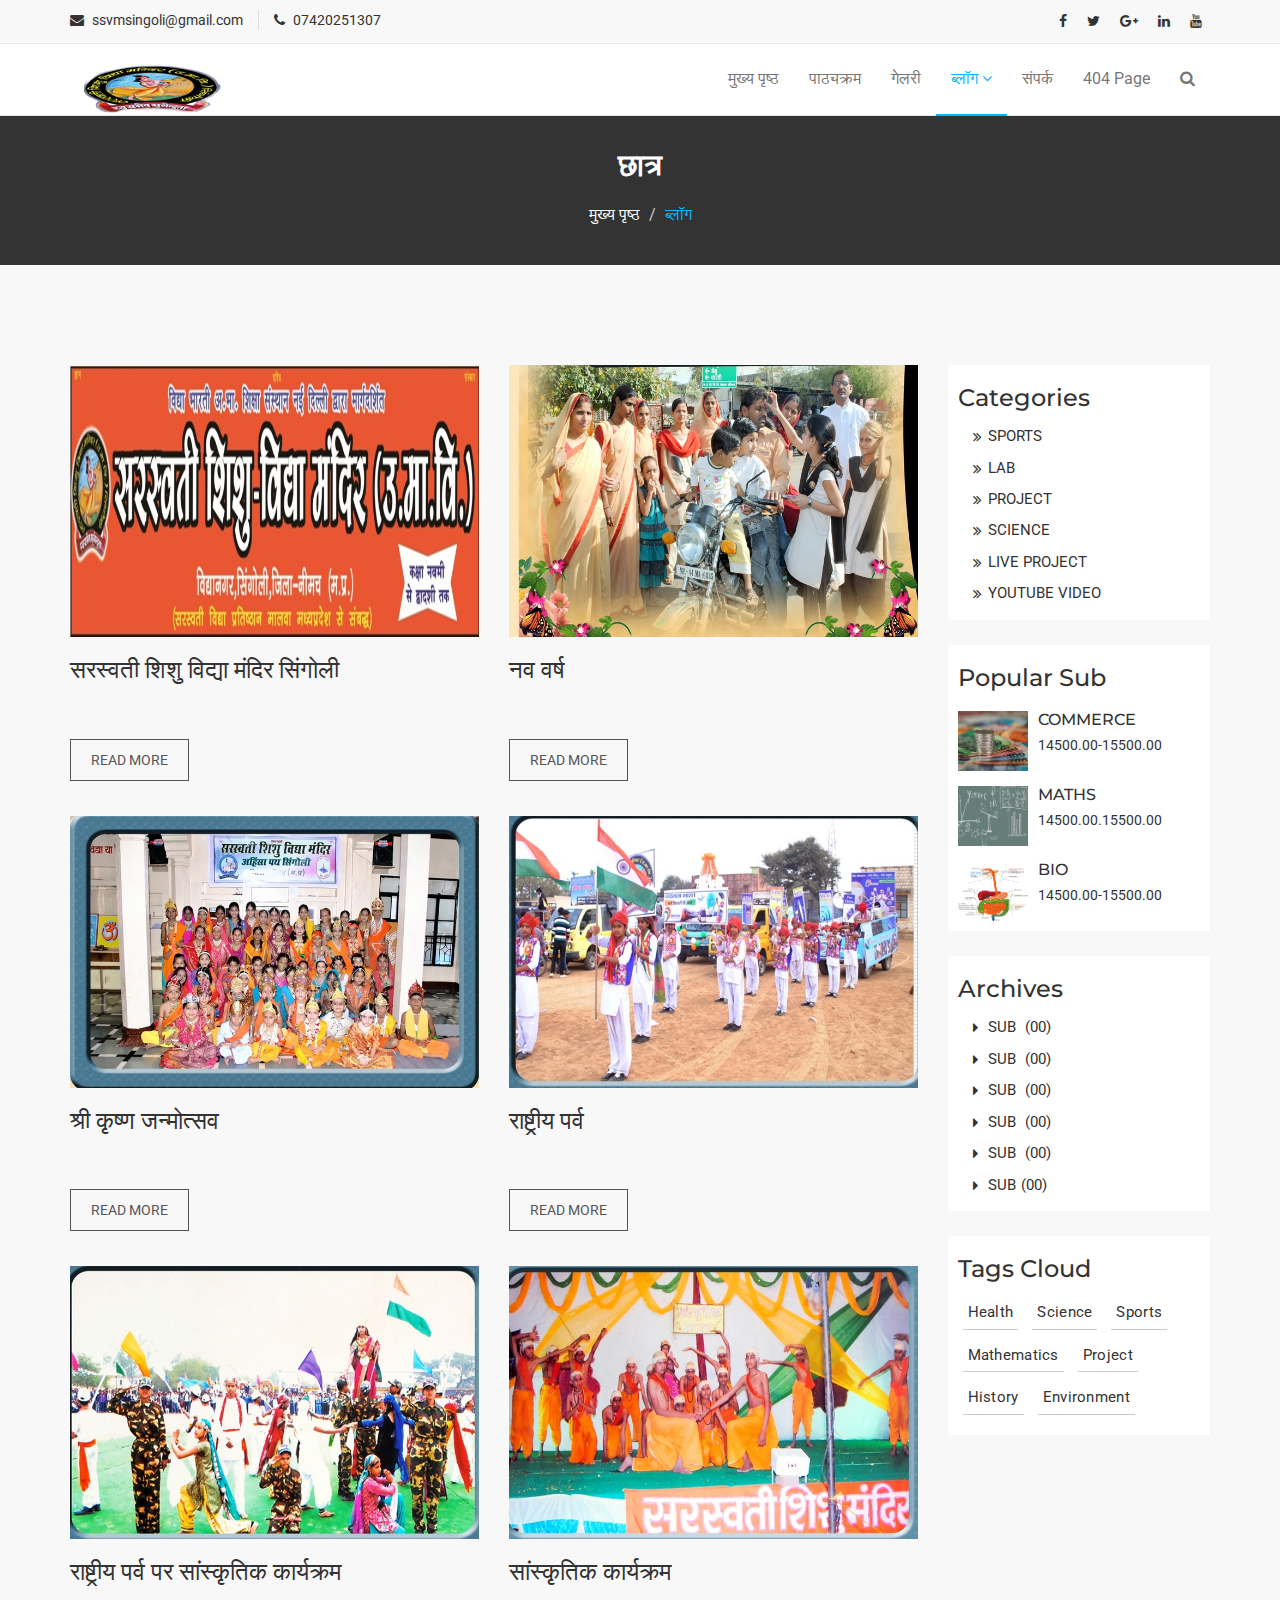
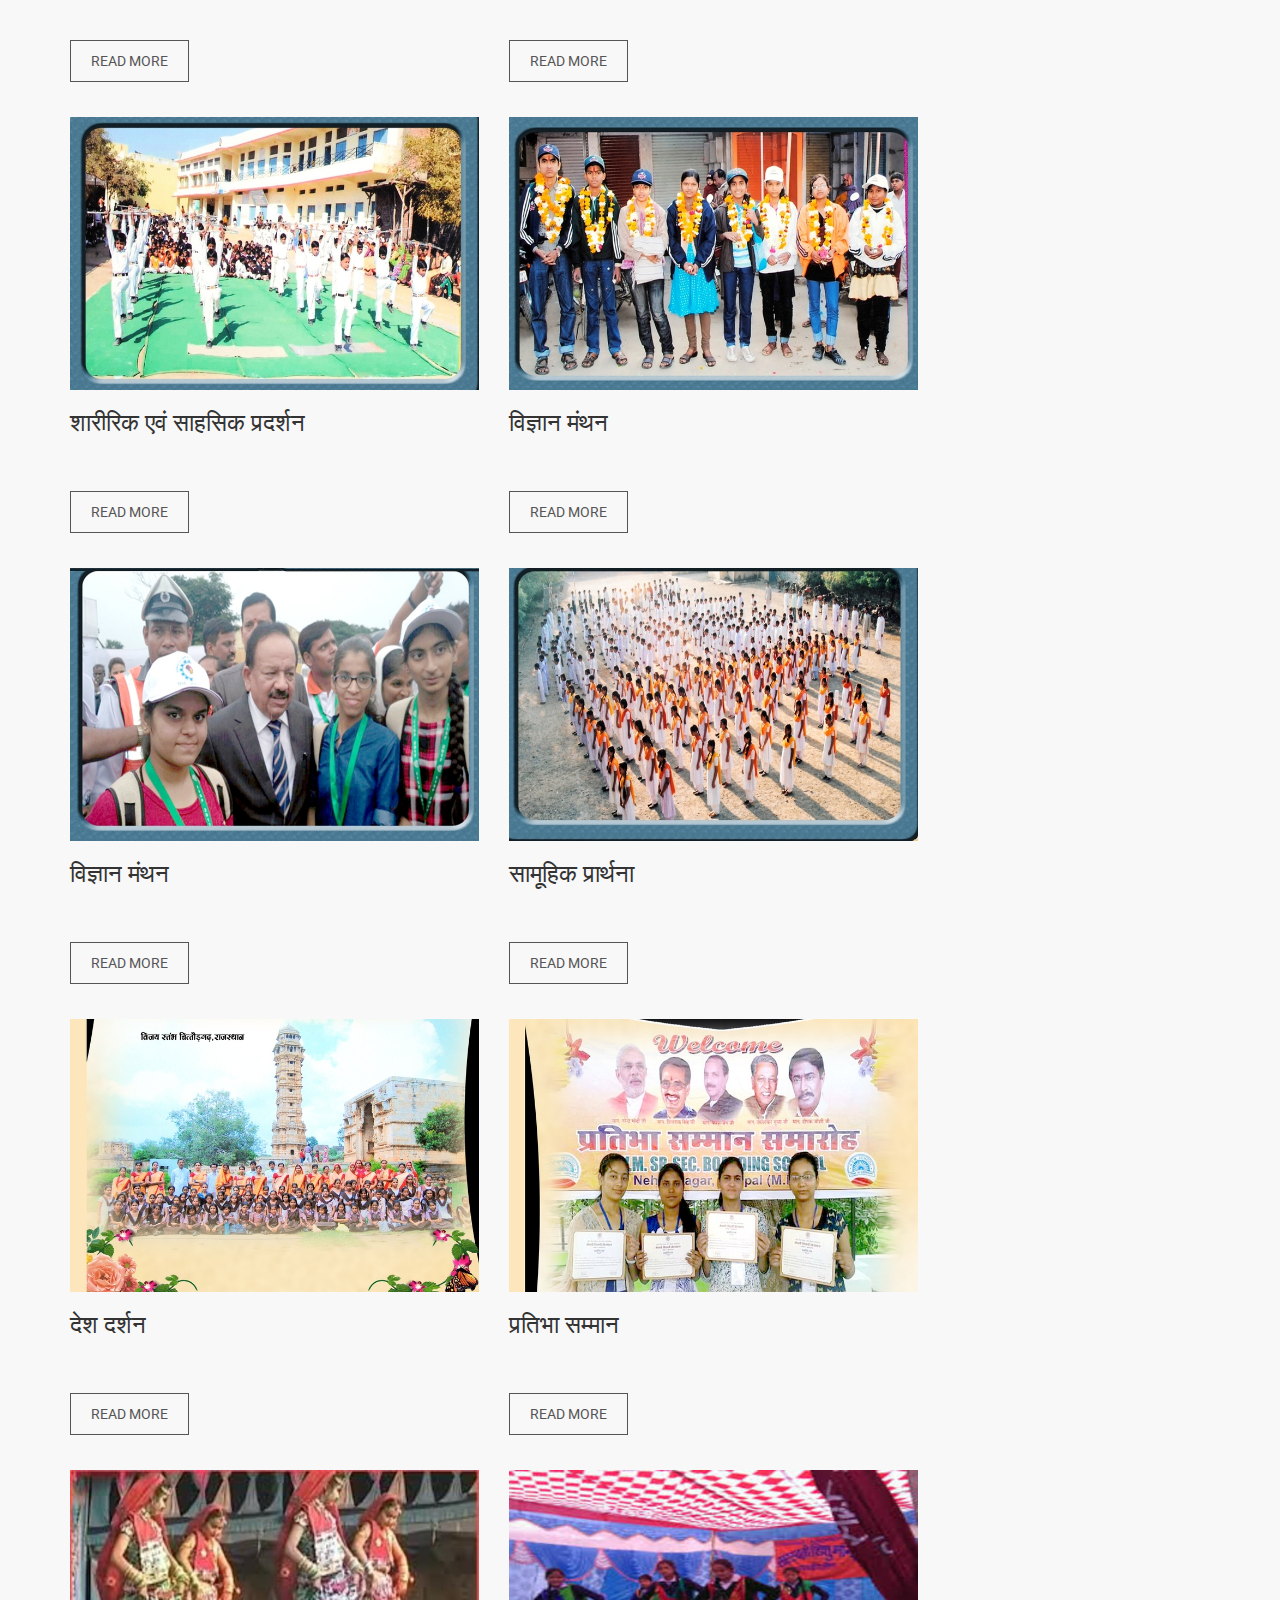
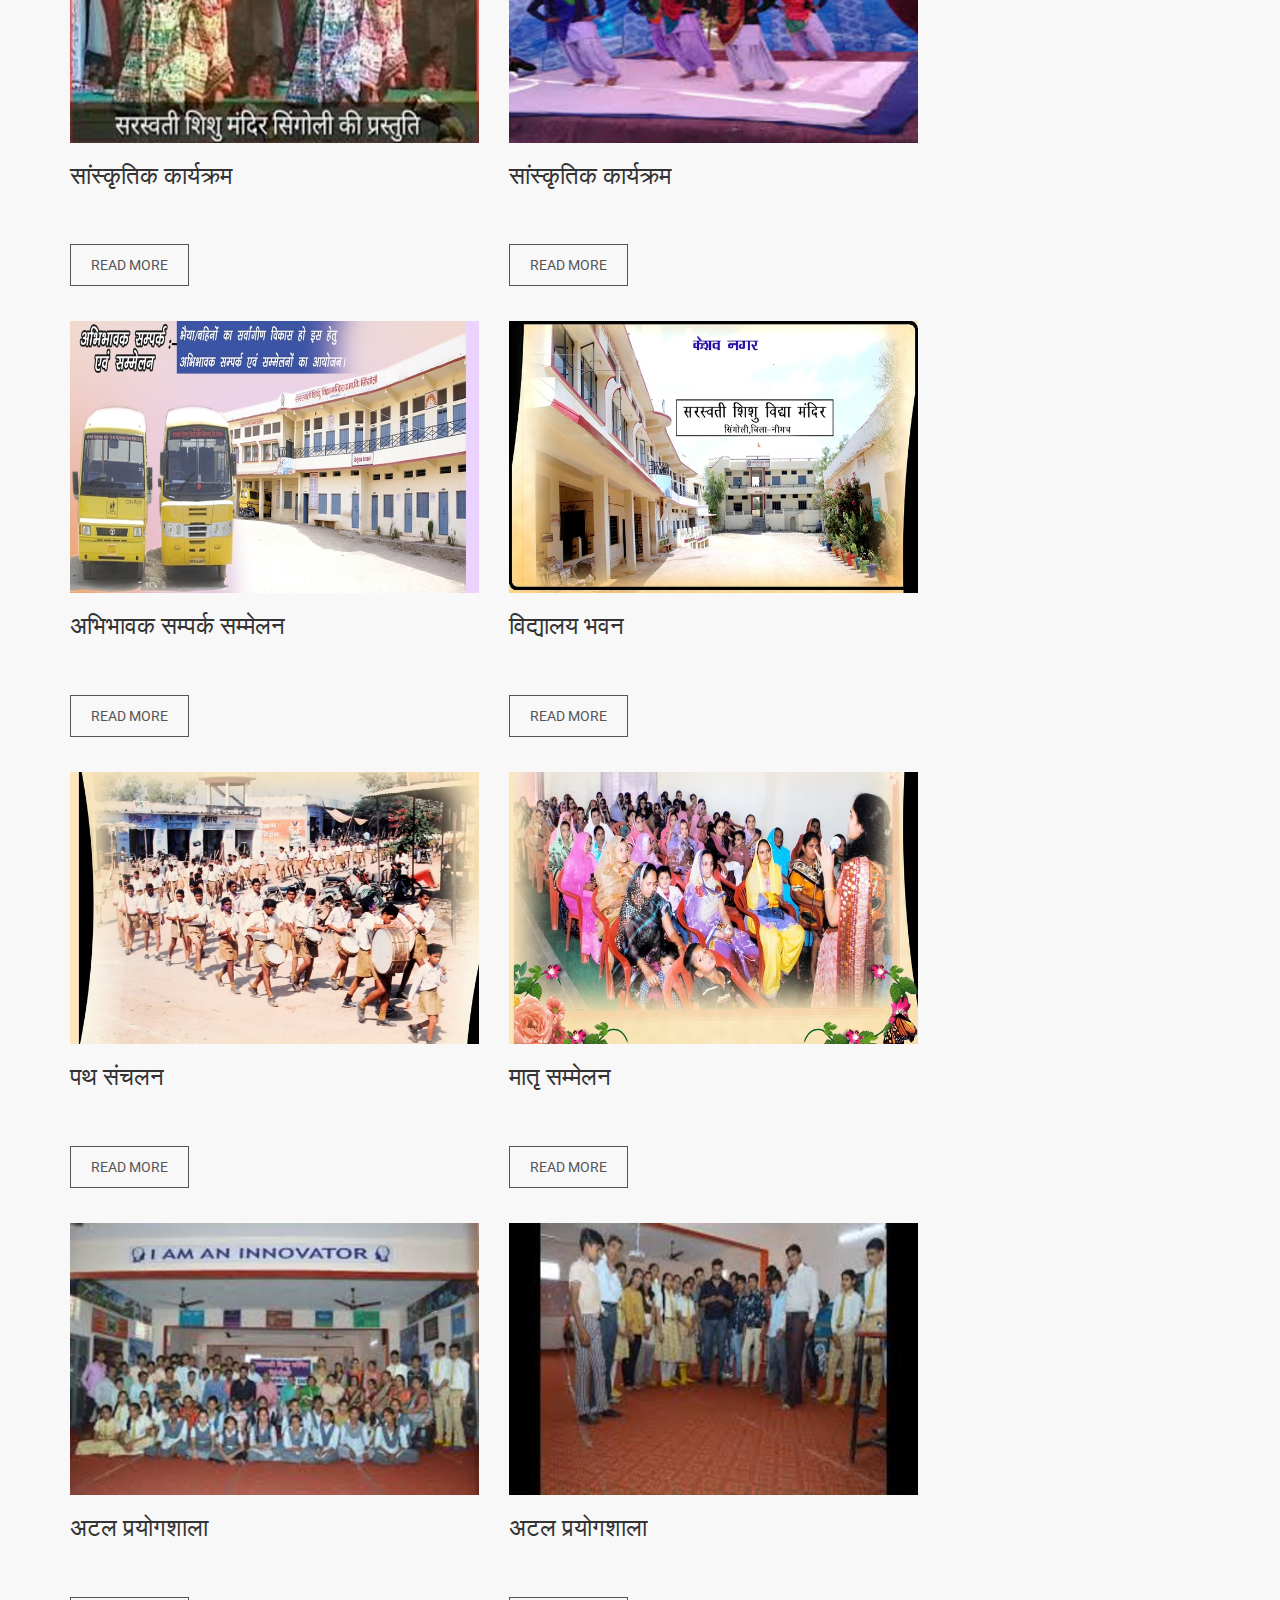
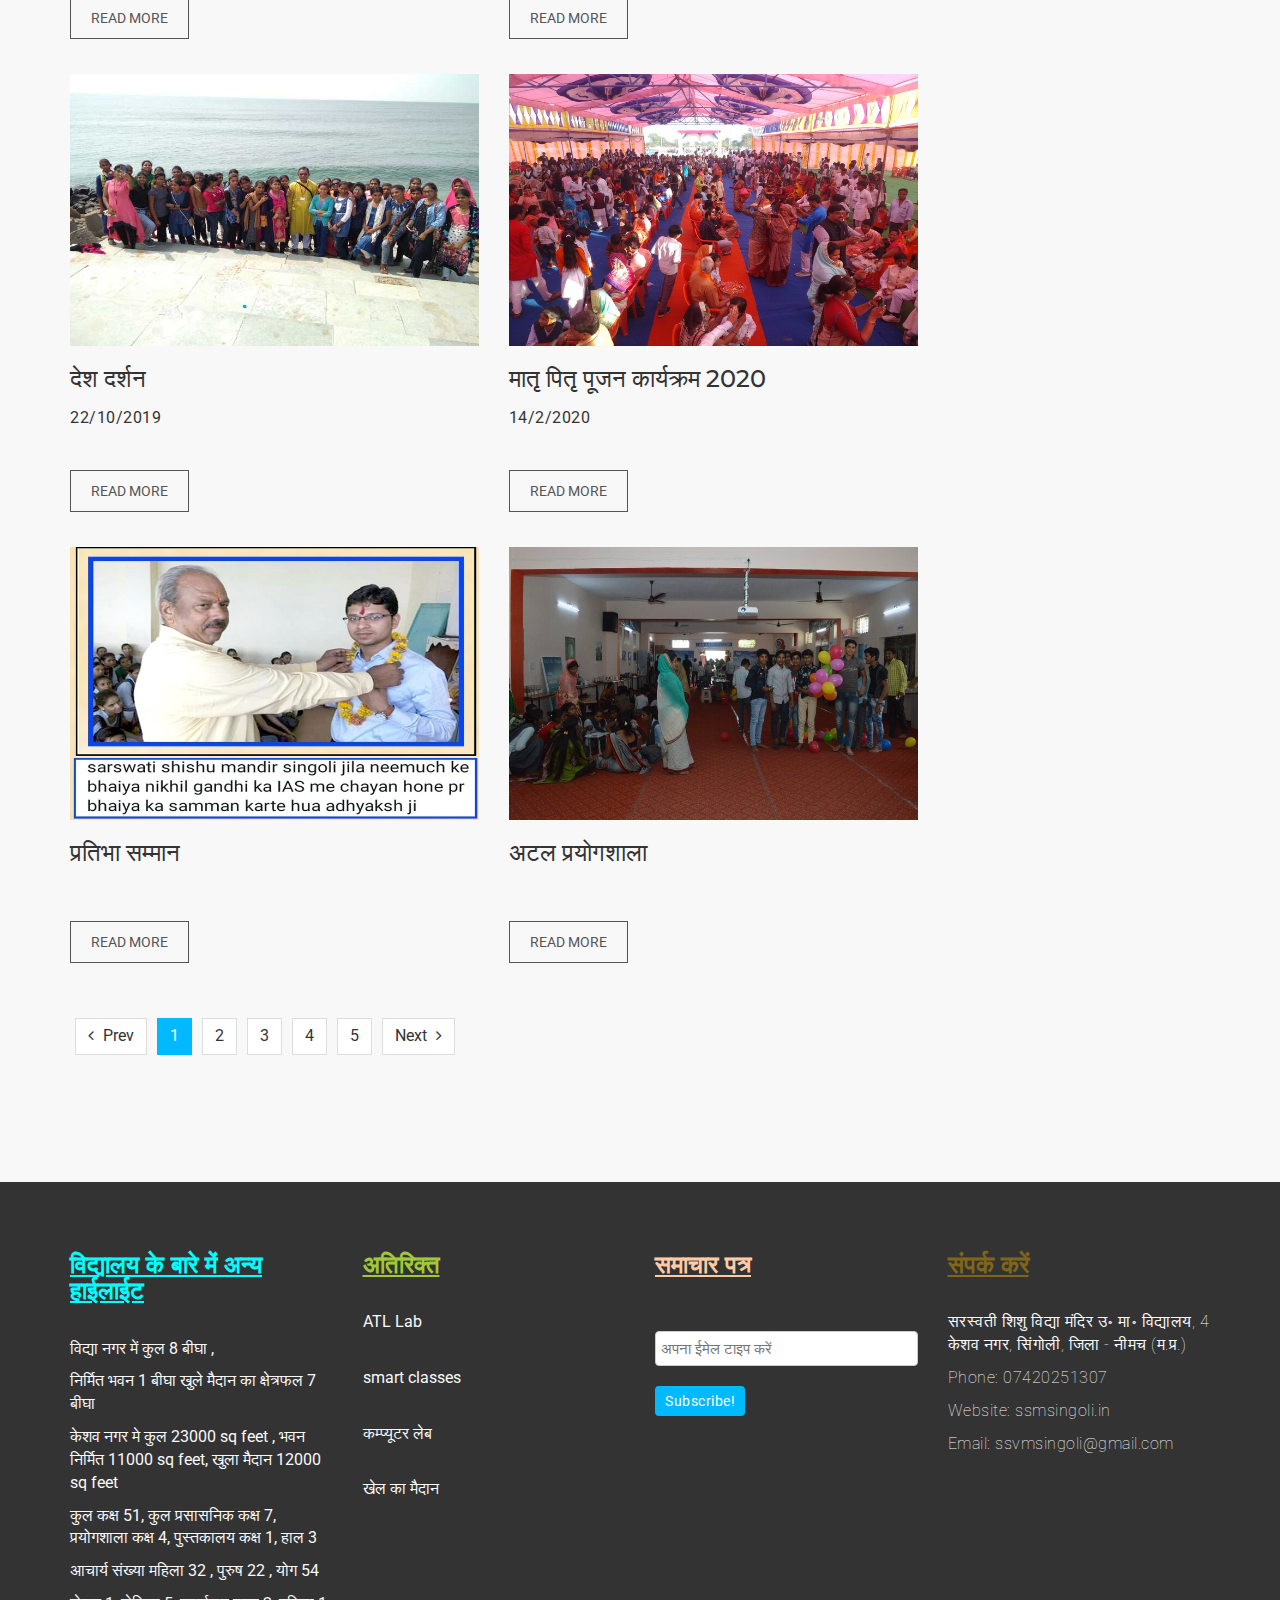
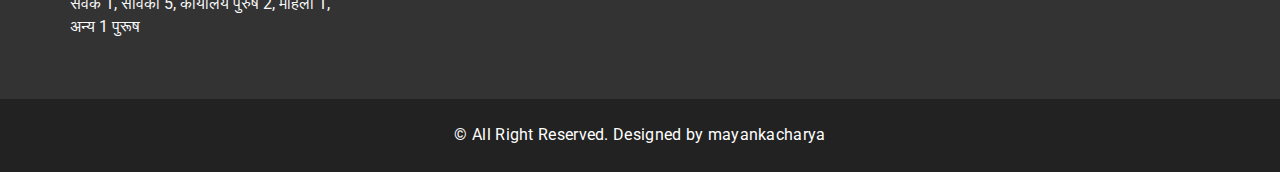
<file: blog-archive.html>
<!DOCTYPE html>
<html lang="en">
  <head>
    <meta charset="utf-8">
    <meta http-equiv="X-UA-Compatible" content="IE=edge">
    <meta name="viewport" content="width=device-width, initial-scale=1">    
    <title>SSVM SINGOLI| Blog</title>

    <!-- Favicon -->
    <link rel="shortcut icon" href="favicon.ico" type="image/x-icon">

    <!-- Font awesome -->
    <link href="css/font-awesome.css" rel="stylesheet">
    <!-- Bootstrap -->
    <link href="css/bootstrap.css" rel="stylesheet">   
    <!-- Slick slider -->
    <link rel="stylesheet" type="text/css" href="css/slick.css">          
    <!-- Fancybox slider -->
    <link rel="stylesheet" href="css/jquery.fancybox.css" type="text/css" media="screen" /> 
    <!-- Theme color -->
    <link id="switcher" href="css/theme-color/default-theme.css" rel="stylesheet">  

    <!-- Main style sheet -->
    <link href="css/style.css" rel="stylesheet">    

   
    <!-- Google Fonts -->
    <link href='https://fonts.googleapis.com/css?family=Montserrat:400,700' rel='stylesheet' type='text/css'>
    <link href='https://fonts.googleapis.com/css?family=Roboto:400,400italic,300,300italic,500,700' rel='stylesheet' type='text/css'>
    

    <!-- HTML5 shim and Respond.js for IE8 support of HTML5 elements and media queries -->
    <!-- WARNING: Respond.js doesn't work if you view the page via file:// -->
    <!--[if lt IE 9]>
      <script src="https://oss.maxcdn.com/html5shiv/3.7.2/html5shiv.min.js"></script>
      <script src="https://oss.maxcdn.com/respond/1.4.2/respond.min.js"></script>
    <![endif]-->

  </head>
  <body>   
  
  <!--START SCROLL TOP BUTTON -->
    <a class="scrollToTop" href="#">
      <i class="fa fa-angle-up"></i>      
    </a>
  <!-- END SCROLL TOP BUTTON -->

  <!-- Start header  -->
  <header id="mu-header">
    <div class="container">
      <div class="row">
        <div class="col-lg-12 col-md-12">
          <div class="mu-header-area">
            <div class="row">
              <div class="col-lg-6 col-md-6 col-sm-6 col-xs-6">
                <div class="mu-header-top-left">
                  <div class="mu-top-email">
                    <i class="fa fa-envelope"></i>
                    <span>ssvmsingoli@gmail.com</span>
                  </div>
                  <div class="mu-top-phone">
                    <i class="fa fa-phone"></i>
                    <span> 07420251307</span>
                  </div>
                </div>
              </div>
              <div class="col-lg-6 col-md-6 col-sm-6 col-xs-6">
                <div class="mu-header-top-right">
                  <nav>
                    <ul class="mu-top-social-nav">
                      <li><a href="https://www.facebook.com/pages/category/Education-Website/384361852156543/"><span class="fa fa-facebook"></span></a></li>
                      <li><a href="https://twitter.com/AtlSsvm"><span class="fa fa-twitter"></span></a></li>
                      <li><a href="#"><span class="fa fa-google-plus"></span></a></li>
                      <li><a href="#"><span class="fa fa-linkedin"></span></a></li>
                      <li><a href="https://www.youtube.com/channel/UCJQsxdj5o2gMeCzBjWYHZMQ"><span class="fa fa-youtube"></span></a></li>
                    </ul>
                  </nav>
                </div>
              </div>
            </div>
          </div>
        </div>
      </div>
    </div>
  </header>
  <!-- End header  -->
  <!-- Start menu -->
  <section id="mu-menu">
    <nav class="navbar navbar-default" role="navigation">  
      <div class="container">
        <div class="navbar-header">
          <!-- FOR MOBILE VIEW COLLAPSED BUTTON -->
          <button type="button" class="navbar-toggle collapsed" data-toggle="collapse" data-target="#navbar" aria-expanded="false" aria-controls="navbar">
            <span class="sr-only">Toggle navigation</span>
            <span class="icon-bar"></span>
            <span class="icon-bar"></span>
            <span class="icon-bar"></span>
          </button>
          <!-- LOGO -->              
          <!-- TEXT BASED LOGO -->
         <!---- <a class="navbar-brand" href="index.html"><i class="fa fa-university"></i><span>S.S.V.M.</span></a>-->
          <!-- IMG BASED LOGO  -->
           <a class="navbar-brand" href="index.html"><img src="logo.png" alt="logo"></a> 
        </div>
        <div id="navbar" class="navbar-collapse collapse">
          <ul id="top-menu" class="nav navbar-nav navbar-right main-nav">
            <li><a href="index.html">मुख्य पृष्ठ</a></li>            
           
            <li><a href="course.html">पाठ्यक्रम</a></li>           
            <li><a href="gallery.html">गेलरी</a></li>
            <li class="dropdown active">
              <a href="#" class="dropdown-toggle" data-toggle="dropdown">ब्लॉग <span class="fa fa-angle-down"></span></a>
              <ul class="dropdown-menu" role="menu">
                <li><a href="blog-archive.html">छात्र</a></li>                
                <li><a href="blog-single.html">ब्लॉग शिक्षक</a></li>     
                <li><a href="blog-samiti.html">ब्लॉग समिति के सदस्य</a></li>             
              </ul>
            </li>            
            <li><a href="contact.html">संपर्क</a></li>
            <li><a href="404.html">404 Page</a></li>               
            <li><a href="#" id="mu-search-icon"><i class="fa fa-search"></i></a></li>
          </ul>                     
        </div><!--/.nav-collapse -->        
      </div>     
    </nav>
  </section>
  <!-- End menu -->
  <!-- Start search box -->
  <div id="mu-search">
    <div class="mu-search-area">      
      <button class="mu-search-close"><span class="fa fa-close"></span></button>
      <div class="container">
        <div class="row">
          <div class="col-md-12">            
            <form class="mu-search-form">
              <input type="search" placeholder="Type Your Keyword(s) & Hit Enter">
            </form>
          </div>
        </div>
      </div>
    </div>
  </div>
  <!-- End search box -->
 <!-- Page breadcrumb -->
 <section id="mu-page-breadcrumb">
   <div class="container">
     <div class="row">
       <div class="col-md-12">
         <div class="mu-page-breadcrumb-area">
           <h2>छात्र</h2>
           <ol class="breadcrumb">
            <li><a href="#">मुख्य पृष्ठ</a></li>            
            <li class="active">ब्लॉग</li>
          </ol>
         </div>
       </div>
     </div>
   </div>
 </section>
 <!-- End breadcrumb -->
 <section id="mu-course-content">
   <div class="container">
     <div class="row">
       <div class="col-md-12">
         <div class="mu-course-content-area">
            <div class="row">
              <div class="col-md-9">
                <!-- start course content container -->
                <div class="mu-course-container mu-blog-archive">
                  <div class="row">


                    <div class="col-md-6 col-sm-6">
                      <article class="mu-blog-single-item">
                        <figure class="mu-blog-single-img">
                          <a href="#"><img src="blog/18.jpg" alt="img"></a>
                          <figcaption class="mu-blog-caption">
                            <h3><a href="#">सरस्वती शिशु विद्या मंदिर सिंगोली</a></h3>
                          </figcaption>                      
                        </figure>
                        <div class="mu-blog-meta">
                          <a href="#"></a>
                          
                        </div>
                        <div class="mu-blog-description">
                          <p></p>
                          <a class="mu-read-more-btn" href="#">Read More</a>
                        </div>
                      </article>
                    </div>


                    <div class="col-md-6 col-sm-6">
                      <article class="mu-blog-single-item">
                        <figure class="mu-blog-single-img">
                          <a href="#"><img src="blog/04.jpg" alt="img"></a>
                          <figcaption class="mu-blog-caption">
                            <h3><a href="#">नव वर्ष</a></h3>
                          </figcaption>                      
                        </figure>
                        <div class="mu-blog-meta">
                          <a href="#"></a>
                          <a href="#"></a>
                          
                        </div>
                        <div class="mu-blog-description">
                          <p> </p>
                          <a class="mu-read-more-btn" href="#">Read More</a>
                        </div>
                      </article> 
                    </div>                  
                    <div class="col-md-6 col-sm-6">
                      <article class="mu-blog-single-item">
                        <figure class="mu-blog-single-img">
                          <a href="#"><img src="blog/05.jpg" alt="img"></a>
                          <figcaption class="mu-blog-caption">
                            <h3><a href="#">श्री कृष्ण जन्मोत्सव</a></h3>
                          </figcaption>                      
                        </figure>
                        <div class="mu-blog-meta">
                          <a href="#"></a>
                          
                          
                        </div>
                        <div class="mu-blog-description">
                          <p> </p>
                          <a class="mu-read-more-btn" href="#">Read More</a>
                        </div>
                      </article>
                    </div>
                    <div class="col-md-6 col-sm-6">
                      <article class="mu-blog-single-item">
                        <figure class="mu-blog-single-img">
                          <a href="#"><img src="blog/06.jpg" alt="img"></a>
                          <figcaption class="mu-blog-caption">
                            <h3><a href="#">राष्ट्रीय पर्व</a></h3>
                          </figcaption>                      
                        </figure>
                        <div class="mu-blog-meta">
                          <a href="#"></a>
                         
                          
                        </div>
                        <div class="mu-blog-description">
                          <p></p>
                          <a class="mu-read-more-btn" href="#">Read More</a>
                        </div>
                      </article>
                    </div>
                    <div class="col-md-6 col-sm-6">
                      <article class="mu-blog-single-item">
                        <figure class="mu-blog-single-img">
                          <a href="#"><img src="blog/07.jpg" alt="img"></a>
                          <figcaption class="mu-blog-caption">
                            <h3><a href="#">राष्ट्रीय पर्व पर सांस्कृतिक कार्यक्रम</a></h3>
                          </figcaption>                      
                        </figure>
                        <div class="mu-blog-meta">
                          <a href="#"></a>
                          
                        </div>
                        <div class="mu-blog-description">
                          <p> </p>
                          <a class="mu-read-more-btn" href="#">Read More</a>
                        </div>
                      </article>
                    </div>
                    <div class="col-md-6 col-sm-6">
                      <article class="mu-blog-single-item">
                        <figure class="mu-blog-single-img">
                          <a href="#"><img src="blog/08.jpg" alt="img"></a>
                          <figcaption class="mu-blog-caption">
                            <h3><a href="#">सांस्कृतिक कार्यक्रम</a></h3>
                          </figcaption>                      
                        </figure>
                        <div class="mu-blog-meta">
                          <a href="#"></a>
                          
                        </div>
                        <div class="mu-blog-description">
                          <p> </p>
                          <a class="mu-read-more-btn" href="#">Read More</a>
                        </div>
                      </article>
                    </div>
                    <div class="col-md-6 col-sm-6">
                      <article class="mu-blog-single-item">
                        <figure class="mu-blog-single-img">
                          <a href="#"><img src="blog/10.jpg" alt="img"></a>
                          <figcaption class="mu-blog-caption">
                            <h3><a href="#">शारीरिक एवं साहसिक प्रदर्शन</a></h3>
                          </figcaption>                      
                        </figure>
                        <div class="mu-blog-meta">
                          <a href="#"></a>
                          
                        </div>
                        <div class="mu-blog-description">
                          <p></p>
                          <a class="mu-read-more-btn" href="#">Read More</a>
                        </div>
                      </article>
                    </div>
                    <div class="col-md-6 col-sm-6">
                      <article class="mu-blog-single-item">
                        <figure class="mu-blog-single-img">
                          <a href="#"><img src="blog/11.jpg" alt="img"></a>
                          <figcaption class="mu-blog-caption">
                            <h3><a href="#">विज्ञान मंथन</a></h3>
                          </figcaption>                      
                        </figure>
                        <div class="mu-blog-meta">
                          <a href="#"></a>
                          
                        </div>
                        <div class="mu-blog-description">
                          <p> </p>
                          <a class="mu-read-more-btn" href="#">Read More</a>
                        </div>
                      </article>
                    </div>
                    <div class="col-md-6 col-sm-6">
                      <article class="mu-blog-single-item">
                        <figure class="mu-blog-single-img">
                          <a href="#"><img src="blog/12.jpg" alt="img"></a>
                          <figcaption class="mu-blog-caption">
                            <h3><a href="#">विज्ञान मंथन</a></h3>
                          </figcaption>                      
                        </figure>
                        <div class="mu-blog-meta">
                          <a href="#"></a>
                         
                        </div>
                        <div class="mu-blog-description">
                          <p></p>
                          <a class="mu-read-more-btn" href="#">Read More</a>
                        </div>
                      </article>
                    </div>
                    <div class="col-md-6 col-sm-6">
                      <article class="mu-blog-single-item">
                        <figure class="mu-blog-single-img">
                          <a href="#"><img src="blog/13.jpg" alt="img"></a>
                          <figcaption class="mu-blog-caption">
                            <h3><a href="#">सामूहिक प्रार्थना</a></h3>
                          </figcaption>                      
                        </figure>
                        <div class="mu-blog-meta">
                          <a href="#"></a>
                          
                        </div>
                        <div class="mu-blog-description">
                          <p></p>
                          <a class="mu-read-more-btn" href="#">Read More</a>
                        </div>
                      </article>
                    </div>
                    <div class="col-md-6 col-sm-6">
                      <article class="mu-blog-single-item">
                        <figure class="mu-blog-single-img">
                          <a href="#"><img src="blog/14.jpg" alt="img"></a>
                          <figcaption class="mu-blog-caption">
                            <h3><a href="#">देश दर्शन</a></h3>
                          </figcaption>                      
                        </figure>
                        <div class="mu-blog-meta">
                          <a href="#"></a>
                          
                        </div>
                        <div class="mu-blog-description">
                          <p></p>
                          <a class="mu-read-more-btn" href="#">Read More</a>
                        </div>
                      </article>
                    </div>
                    <div class="col-md-6 col-sm-6">
                      <article class="mu-blog-single-item">
                        <figure class="mu-blog-single-img">
                          <a href="#"><img src="blog/15.jpg" alt="img"></a>
                          <figcaption class="mu-blog-caption">
                            <h3><a href="#">प्रतिभा सम्मान</a></h3>
                          </figcaption>                      
                        </figure>
                        <div class="mu-blog-meta">
                          <a href="#"></a>
                          
                        </div>
                        <div class="mu-blog-description">
                          <p></p>
                          <a class="mu-read-more-btn" href="#">Read More</a>
                        </div>
                      </article>
                    </div>

                    <div class="col-md-6 col-sm-6">
                      <article class="mu-blog-single-item">
                        <figure class="mu-blog-single-img">
                          <a href="#"><img src="blog/22.jpg" alt="img"></a>
                          <figcaption class="mu-blog-caption">
                            <h3><a href="#">सांस्कृतिक कार्यक्रम</a></h3>
                          </figcaption>                      
                        </figure>
                        <div class="mu-blog-meta">
                          <a href="#"></a>
                          
                        </div>
                        <div class="mu-blog-description">
                          <p></p>
                          <a class="mu-read-more-btn" href="#">Read More</a>
                        </div>
                      </article>
                    </div>

                    <div class="col-md-6 col-sm-6">
                      <article class="mu-blog-single-item">
                        <figure class="mu-blog-single-img">
                          <a href="#"><img src="blog/23.jpg" alt="img"></a>
                          <figcaption class="mu-blog-caption">
                            <h3><a href="#">सांस्कृतिक कार्यक्रम</a></h3>
                          </figcaption>                      
                        </figure>
                        <div class="mu-blog-meta">
                          <a href="#"></a>
                         
                        </div>
                        <div class="mu-blog-description">
                          <p></p>
                          <a class="mu-read-more-btn" href="#">Read More</a>
                        </div>
                      </article>
                    </div>

                    <div class="col-md-6 col-sm-6">
                      <article class="mu-blog-single-item">
                        <figure class="mu-blog-single-img">
                          <a href="#"><img src="blog/24.jpg" alt="img"></a>
                          <figcaption class="mu-blog-caption">
                            <h3><a href="#">अभिभावक सम्पर्क सम्मेलन</a></h3>
                          </figcaption>                      
                        </figure>
                        <div class="mu-blog-meta">
                          <a href="#"></a>
                          
                        </div>
                        <div class="mu-blog-description">
                          <p></p>
                          <a class="mu-read-more-btn" href="#">Read More</a>
                        </div>
                      </article>
                    </div>

                    <div class="col-md-6 col-sm-6">
                      <article class="mu-blog-single-item">
                        <figure class="mu-blog-single-img">
                          <a href="#"><img src="blog/25.jpg" alt="img"></a>
                          <figcaption class="mu-blog-caption">
                            <h3><a href="#">विद्यालय भवन</a></h3>
                          </figcaption>                      
                        </figure>
                        <div class="mu-blog-meta">
                          <a href="#"></a>
                          
                        </div>
                        <div class="mu-blog-description">
                          <p></p>
                          <a class="mu-read-more-btn" href="#">Read More</a>
                        </div>
                      </article>
                    </div>


                    <div class="col-md-6 col-sm-6">
                      <article class="mu-blog-single-item">
                        <figure class="mu-blog-single-img">
                          <a href="#"><img src="blog/16.jpg" alt="img"></a>
                          <figcaption class="mu-blog-caption">
                            <h3><a href="#">पथ संचलन</a></h3>
                          </figcaption>                      
                        </figure>
                        <div class="mu-blog-meta">
                          <a href="#"></a>
                                                  </div>
                        <div class="mu-blog-description">
                          <p></p>
                          <a class="mu-read-more-btn" href="#">Read More</a>
                        </div>
                      </article>
                    </div>
                   <div class="col-md-6 col-sm-6">
                      <article class="mu-blog-single-item">
                        <figure class="mu-blog-single-img">
                          <a href="#"><img src="blog/17.jpg" alt="img"></a>
                          <figcaption class="mu-blog-caption">
                            <h3><a href="#">मातृ सम्मेलन</a></h3>
                          </figcaption>                      
                        </figure>
                        <div class="mu-blog-meta">
                          <a href="#"></a>
                          
                        </div>
                        <div class="mu-blog-description">
                          <p></p>
                          <a class="mu-read-more-btn" href="#">Read More</a>
                        </div>
                      </article>
                    </div>
                    
                    <div class="col-md-6 col-sm-6">
                      <article class="mu-blog-single-item">
                        <figure class="mu-blog-single-img">
                          <a href="#"><img src="blog/19.jpg" alt="img"></a>
                          <figcaption class="mu-blog-caption">
                            <h3><a href="#">अटल प्रयोगशाला</a></h3>
                          </figcaption>                      
                        </figure>
                        <div class="mu-blog-meta">
                          <a href="#"></a>
                          
                        </div>
                        <div class="mu-blog-description">
                          <p></p>
                          <a class="mu-read-more-btn" href="#">Read More</a>
                        </div>
                      </article>

                    </article>
                  </div>
                  <div class="col-md-6 col-sm-6">
                    <article class="mu-blog-single-item">
                      <figure class="mu-blog-single-img">
                        <a href="#"><img src="blog/21.jpg" alt="img"></a>
                        <figcaption class="mu-blog-caption">
                          <h3><a href="#">अटल प्रयोगशाला</a></h3>
                        </figcaption>                      
                      </figure>
                      <div class="mu-blog-meta">
                        <a href="#"></a>
                        
                      </div>
                      <div class="mu-blog-description">
                        <p></p>
                        <a class="mu-read-more-btn" href="#">Read More</a>
                      </div>
                    </article>
                    </div>

                    <div class="col-md-6 col-sm-6">
                      <article class="mu-blog-single-item">
                        <figure class="mu-blog-single-img">
                          <a href="#"><img src="blog/26.jpg" alt="img"></a>
                          <figcaption class="mu-blog-caption">
                            <h3><a href="#">देश दर्शन</a></h3>
                          </figcaption>                      
                        </figure>
                        <div class="mu-blog-meta">
                          <a href="#"></a>
                          <a href="#">22/10/2019</a>
                          
                        </div>
                        <div class="mu-blog-description">
                          <p></p>
                          <a class="mu-read-more-btn" href="#">Read More</a>
                        </div>
                      </article>
                      </div>

                      <div class="col-md-6 col-sm-6">
                        <article class="mu-blog-single-item">
                          <figure class="mu-blog-single-img">
                            <a href="#"><img src="blog/27.jpg" alt="img"></a>
                            <figcaption class="mu-blog-caption">
                              <h3><a href="#">मातृ पितृ पूजन कार्यक्रम 2020</a></h3>
                            </figcaption>                      
                          </figure>
                          <div class="mu-blog-meta">
                            <a href="#"></a>
                            <a href="#">14/2/2020</a>
                            
                          </div>
                          <div class="mu-blog-description">
                            <p></p>
                            <a class="mu-read-more-btn" href="#">Read More</a>
                          </div>
                        </article>
                        </div>

                        <div class="col-md-6 col-sm-6">
                          <article class="mu-blog-single-item">
                            <figure class="mu-blog-single-img">
                              <a href="#"><img src="blog/28.jpg" alt="img"></a>
                              <figcaption class="mu-blog-caption">
                                <h3><a href="#">प्रतिभा सम्मान</a></h3>
                              </figcaption>                      
                            </figure>
                            <div class="mu-blog-meta">
                              <a href="#"></a>
                              
                            </div>
                            <div class="mu-blog-description">
                              <p></p>
                              <a class="mu-read-more-btn" href="#">Read More</a>
                            </div>
                          </article>
                          </div>
                    <div class="col-md-6 col-sm-6">
                      <article class="mu-blog-single-item">
                        <figure class="mu-blog-single-img">
                          <a href="#"><img src="blog/20.jpg" alt="img"></a>
                          <figcaption class="mu-blog-caption">
                            <h3><a href="#">अटल प्रयोगशाला</a></h3>
                          </figcaption>                      
                        </figure>
                        <div class="mu-blog-meta">
                          <a href="#"></a>
                          
                        </div>
                        <div class="mu-blog-description">
                          <p></p>
                          <a class="mu-read-more-btn" href="#">Read More</a>
                        </div>
                      </article>
                    </div>
                  </div>
                </div>
                <!-- end course content container -->
                <!-- start course pagination -->
                <div class="mu-pagination">
                  <nav>
                    <ul class="pagination">
                      <li>
                        <a href="#" aria-label="Previous">
                          <span class="fa fa-angle-left"></span> Prev 
                        </a>
                      </li>
                      <li class="active"><a href="blog-archive.html">1</a></li>
                      <li><a href="#">2</a></li>
                      <li><a href="#">3</a></li>
                      <li><a href="#">4</a></li>
                      <li><a href="#">5</a></li>
                      <li>
                        <a href="#" aria-label="Next">
                         Next <span class="fa fa-angle-right"></span>
                        </a>
                      </li>
                    </ul>
                  </nav>
                </div>
                <!-- end course pagination -->
              </div>
              <div class="col-md-3">
                <!-- start sidebar -->
                <aside class="mu-sidebar">
                  <!-- start single sidebar -->
                  <div class="mu-single-sidebar">
                    <h3>Categories</h3>
                    <ul class="mu-sidebar-catg">
                      <li><a href="gallery.html">SPORTS</a></li>
                      <li><a href="gallery.html">LAB</a></li>
                      <li><a href="gallery.html">PROJECT</a></li>
                      <li><a href="gallery.html">SCIENCE</a></li>
                      <li><a href="gallery.html">LIVE PROJECT</a></li>
                      <li><a href="https://www.youtube.com/channel/UCJQsxdj5o2gMeCzBjWYHZMQ">YOUTUBE VIDEO</a></li>
                    </ul>
                  </div>
                  <!-- end single sidebar -->
                  <!-- start single sidebar -->
                  <div class="mu-single-sidebar">
                    <h3>Popular Sub</h3>
                    <div class="mu-sidebar-popular-courses">
                      <div class="media">
                        <div class="media-left">
                          <a href="#">
                            <img class="media-object" src="courses/1.jpg" alt="img">
                          </a>
                        </div>
                        <div class="media-body">
                          <h4 class="media-heading"><a href="course.html">COMMERCE</a></h4>                      
                          <span class="popular-course-price">14500.00-15500.00</span>
                        </div>
                      </div>
                      <div class="media">
                        <div class="media-left">
                          <a href="#">
                            <img class="media-object" src="courses/2.jpg" alt="img">
                          </a>
                        </div>
                        <div class="media-body">
                          <h4 class="media-heading"><a href="course.html">MATHS</a></h4>                      
                          <span class="popular-course-price">14500.00.15500.00</span>
                        </div>
                      </div>
                      <div class="media">
                        <div class="media-left">
                          <a href="#">
                            <img class="media-object" src="courses/3.jpg" alt="img">
                          </a>
                        </div>
                        <div class="media-body">
                          <h4 class="media-heading"><a href="course.html">BIO</a></h4>                      
                          <span class="popular-course-price">14500.00-15500.00</span>
                        </div>
                      </div>
                    </div>
                  </div>
                  <!-- end single sidebar -->
                  <!-- start single sidebar -->
                  <div class="mu-single-sidebar">
                    <h3>Archives</h3>
                    <ul class="mu-sidebar-catg mu-sidebar-archives">
                      <li><a href="#">SUB <span>(00)</span></a></li>
                      <li><a href="">SUB <span>(00)</span></a></li>
                      <li><a href="">SUB <span>(00)</span></a></li>
                      <li><a href="">SUB <span>(00)</span></a></li>
                      <li><a href="">SUB <span>(00)</span></a></li>
                      <li><a href="">SUB<span>(00)</span></a></li>
                    </ul>
                  </div>
                  <!-- end single sidebar -->
                  <!-- start single sidebar -->
                  <div class="mu-single-sidebar">
                    <h3>Tags Cloud</h3>
                    <div class="tag-cloud">
                      <a href="#">Health</a>
                      <a href="#">Science</a>
                      <a href="#">Sports</a>
                      <a href="#">Mathematics</a>
                      <a href="#">Project</a>
                      <a href="#">History</a>
                      <a href="#">Environment</a>
                    </div>
                  </div>
                  <!-- end single sidebar -->
                </aside>
                <!-- / end sidebar -->
             </div>
           </div>
         </div>
       </div>
     </div>
   </div>
 </section>

  <!-- Start footer -->
   <footer id="mu-footer">
    <!-- start footer top -->
    <div class="mu-footer-top">
      <div class="container">
        <div class="mu-footer-top-area">
          <div class="row">
            <div class="col-lg-3 col-md-3 col-sm-3">
              <div class="mu-footer-widget">
                <h3 style="color:#00FFFF";><ins><strong>विद्यालय के बारे में अन्य हाईलाईट</strong></ins></h3><br>
                <ul>
                  <p>विद्या नगर में कुल 8 बीघा ,</p>
                  <p>निर्मित भवन 1 बीघा खुले मैदान का क्षेत्रफल 7 बीघा </p>
                  <p>केशव नगर मे कुल  23000 sq feet , भवन निर्मित 11000 sq feet, खुला मैदान 12000 sq feet </p>
                  <p>कुल कक्ष 51, कुल प्रसासनिक कक्ष 7, प्रयोगशाला कक्ष 4, पुस्तकालय कक्ष 1, हाल 3</p>
                  <p>आचार्य संख्या महिला 32 , पुरुष 22 , योग 54</p>
                  <p>सेवक 1, सेविका 5, कार्यालय पुरुष 2, महिला 1, अन्य 1 पुरूष </p>
                </ul>
              </div>
            </div>
            <div class="col-lg-3 col-md-3 col-sm-3">
              <div class="mu-footer-widget">
                <ul>
                <h3 style="color:#A1C935";><ins><strong>अतिरिक्त</strong></ins></h3><br>
                <p>ATL Lab</p><br>
                <p>smart classes</p><br>
                <p>कम्प्यूटर लेब</p><br>
                <p>खेल का मैदान</p><br>
                </ul>
                
              </div>
            </div>
            <div class="col-lg-3 col-md-3 col-sm-3">
              <div class="mu-footer-widget">
                <h3 style="color:#FFCBA4";><ins><strong>समाचार पत्र</strong></ins></h3><br>
                <p></p>
                <form class="mu-subscribe-form">
                  <input type="email" placeholder="अपना ईमेल टाइप करें">
                  <button class="mu-subscribe-btn" type="submit">Subscribe!</button>
                </form>               
              </div>
            </div>
            <div class="col-lg-3 col-md-3 col-sm-3">
              <div class="mu-footer-widget">
                <h3 style="color:#806517";><ins><strong>संपर्क करें</strong></ins></h4><br>
                <address>
                  <p>सरस्वती शिशु विद्या मंदिर उ॰ मा॰ विद्यालय, 4 केशव नगर, सिंगोली, जिला - नीमच (म.प्र.)</p>
                  <p>Phone: 07420251307</p>
                  <p>Website: ssmsingoli.in</p>
                  <p>Email: ssvmsingoli@gmail.com</p>
                </address>
              </div>
            </div>
          </div>
        </div>
      </div>
    </div>
    <!-- end footer top -->
  <!-- start footer bottom -->
    <div class="mu-footer-bottom">
      <div class="container">
        <div class="mu-footer-bottom-area">
          <p>&copy; All Right Reserved. Designed by <a href="https://sites.google.com/view/mayankacharya/home" rel="nofollow">mayankacharya</a></p>
        </div>
      </div>
    </div>
    <!-- end footer bottom -->
  </footer>
  <!-- End footer -->





  
  <!-- jQuery library -->
  <script src="js/jquery.min.js"></script>  
  <!-- Include all compiled plugins (below), or include individual files as needed -->
  <script src="js/bootstrap.js"></script>   
  <!-- Slick slider -->
  <script type="text/javascript" src="js/slick.js"></script>
  <!-- Counter -->
  <script type="text/javascript" src="js/waypoints.js"></script>
  <script type="text/javascript" src="js/jquery.counterup.js"></script>  
  <!-- Mixit slider -->
  <script type="text/javascript" src="js/jquery.mixitup.js"></script>
  <!-- Add fancyBox -->        
  <script type="text/javascript" src="js/jquery.fancybox.pack.js"></script>

  <!-- Custom js -->
  <script src="js/custom.js"></script> 

  </body>
</html>
</file>
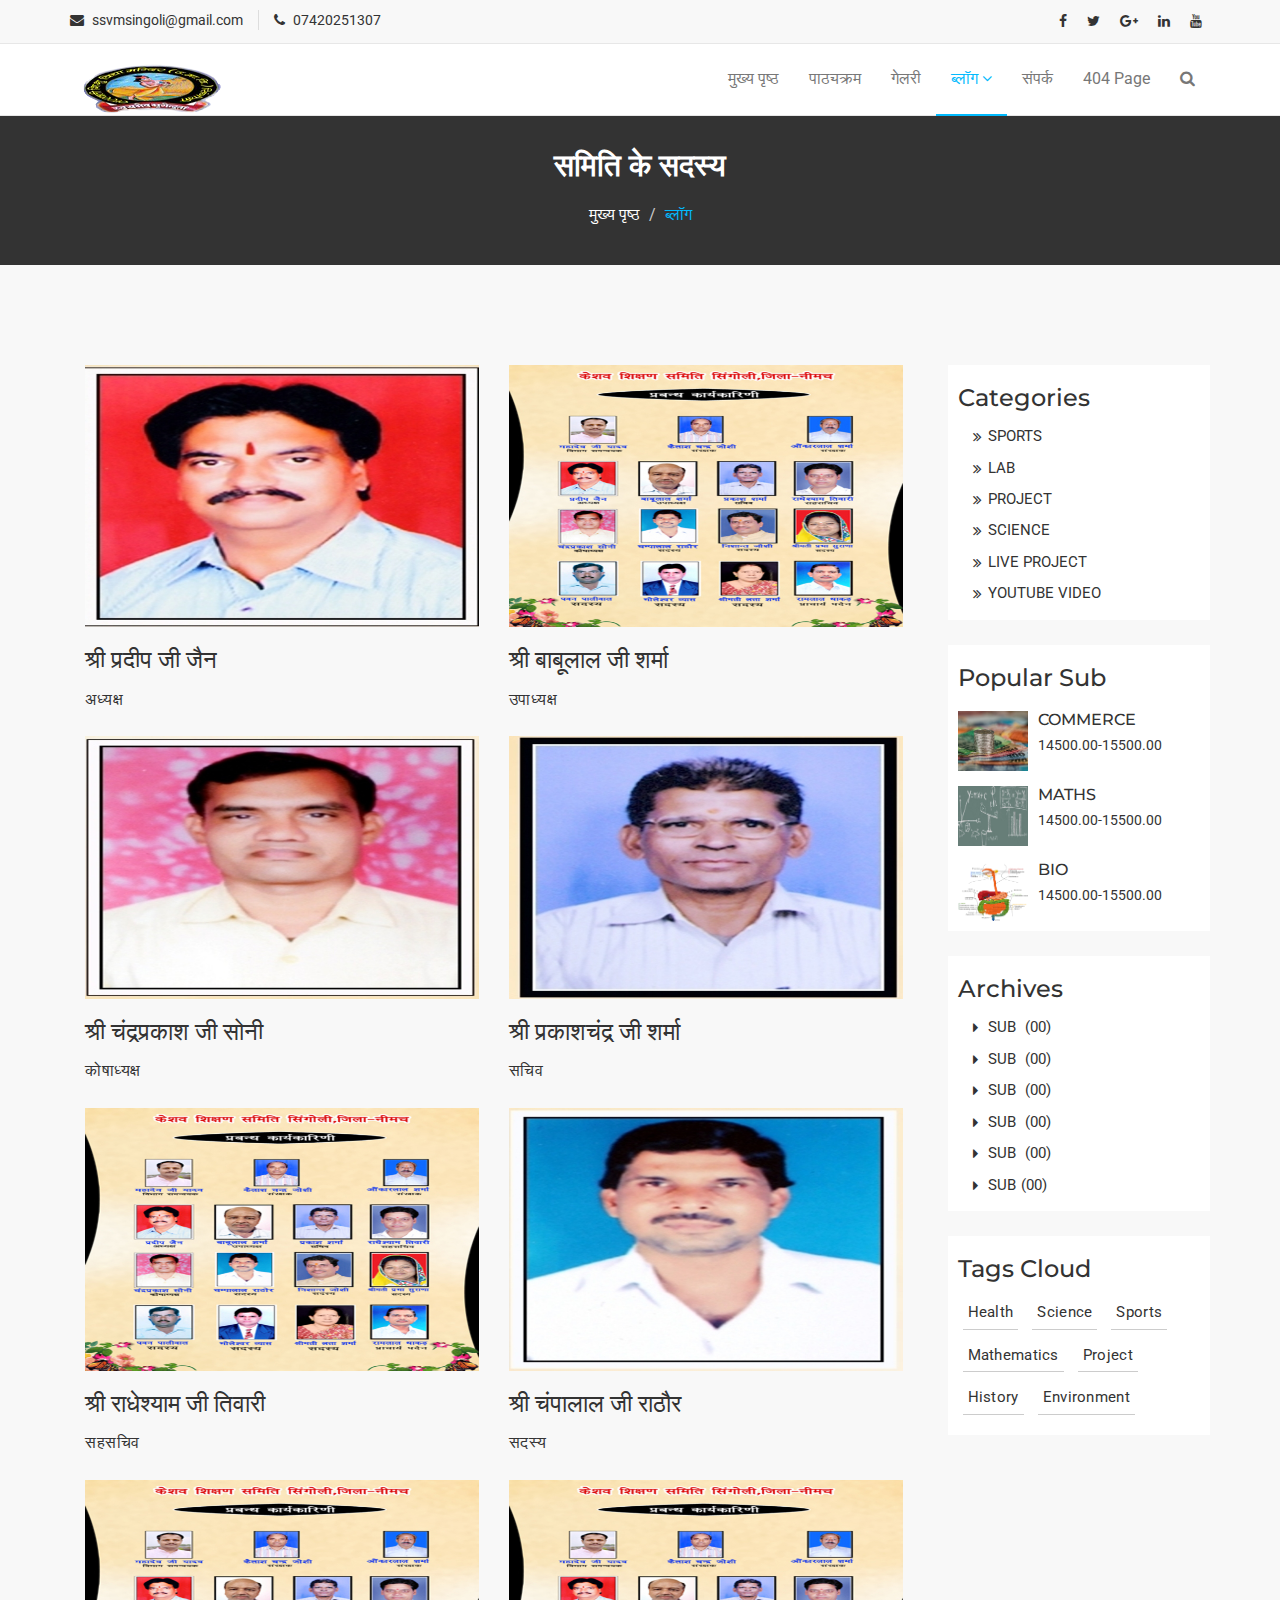
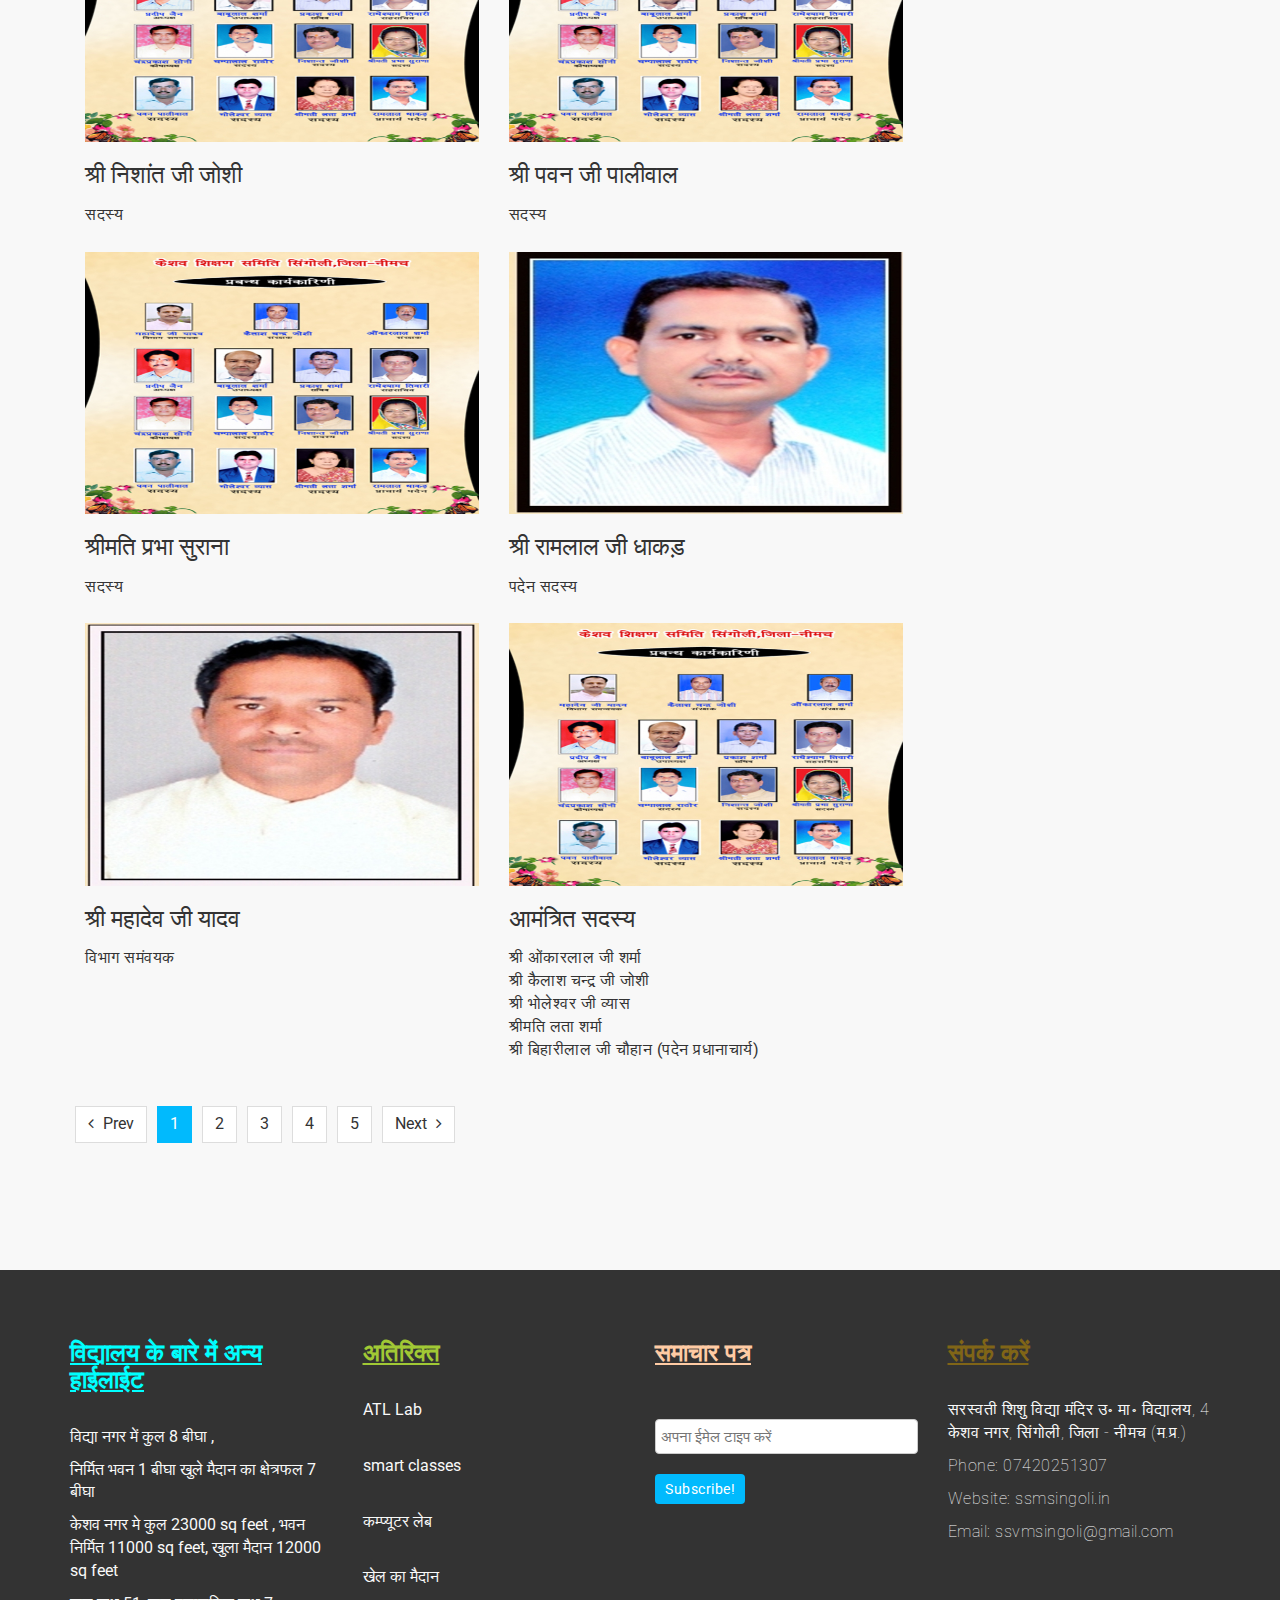
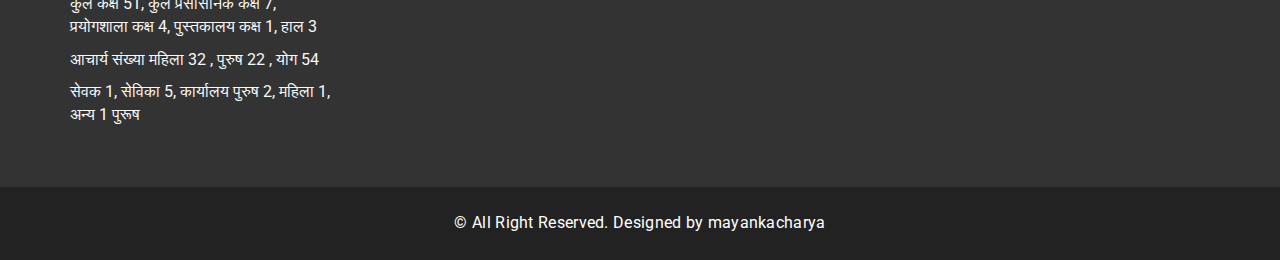
<file: blog-samiti.html>
<!DOCTYPE html>
<html lang="en">
  <head>
    <meta charset="utf-8">
    <meta http-equiv="X-UA-Compatible" content="IE=edge">
    <meta name="viewport" content="width=device-width, initial-scale=1">    
    <title>SSVM SINGOLI| Blog</title>

    <!-- Favicon -->
    <link rel="shortcut icon" href="favicon.ico" type="image/x-icon">

    <!-- Font awesome -->
    <link href="css/font-awesome.css" rel="stylesheet">
    <!-- Bootstrap -->
    <link href="css/bootstrap.css" rel="stylesheet">   
    <!-- Slick slider -->
    <link rel="stylesheet" type="text/css" href="css/slick.css">          
    <!-- Fancybox slider -->
    <link rel="stylesheet" href="css/jquery.fancybox.css" type="text/css" media="screen" /> 
    <!-- Theme color -->
    <link id="switcher" href="css/theme-color/default-theme.css" rel="stylesheet">  

    <!-- Main style sheet -->
    <link href="css/style.css" rel="stylesheet">    

   
    <!-- Google Fonts -->
    <link href='https://fonts.googleapis.com/css?family=Montserrat:400,700' rel='stylesheet' type='text/css'>
    <link href='https://fonts.googleapis.com/css?family=Roboto:400,400italic,300,300italic,500,700' rel='stylesheet' type='text/css'>
    

    <!-- HTML5 shim and Respond.js for IE8 support of HTML5 elements and media queries -->
    <!-- WARNING: Respond.js doesn't work if you view the page via file:// -->
    <!--[if lt IE 9]>
      <script src="https://oss.maxcdn.com/html5shiv/3.7.2/html5shiv.min.js"></script>
      <script src="https://oss.maxcdn.com/respond/1.4.2/respond.min.js"></script>
    <![endif]-->

  </head>
  <body>   
  
  <!--START SCROLL TOP BUTTON -->
    <a class="scrollToTop" href="#">
      <i class="fa fa-angle-up"></i>      
    </a>
  <!-- END SCROLL TOP BUTTON -->

  <!-- Start header  -->
  <header id="mu-header">
    <div class="container">
      <div class="row">
        <div class="col-lg-12 col-md-12">
          <div class="mu-header-area">
            <div class="row">
              <div class="col-lg-6 col-md-6 col-sm-6 col-xs-6">
                <div class="mu-header-top-left">
                  <div class="mu-top-email">
                    <i class="fa fa-envelope"></i>
                    <span>ssvmsingoli@gmail.com</span>
                  </div>
                  <div class="mu-top-phone">
                    <i class="fa fa-phone"></i>
                    <span> 07420251307</span>
                  </div>
                </div>
              </div>
              <div class="col-lg-6 col-md-6 col-sm-6 col-xs-6">
                <div class="mu-header-top-right">
                  <nav>
                    <ul class="mu-top-social-nav">
                      <li><a href="https://www.facebook.com/pages/category/Education-Website/384361852156543/"><span class="fa fa-facebook"></span></a></li>
                      <li><a href="https://twitter.com/AtlSsvm"><span class="fa fa-twitter"></span></a></li>
                      <li><a href="#"><span class="fa fa-google-plus"></span></a></li>
                      <li><a href="#"><span class="fa fa-linkedin"></span></a></li>
                      <li><a href="https://www.youtube.com/channel/UCJQsxdj5o2gMeCzBjWYHZMQ"><span class="fa fa-youtube"></span></a></li>
                    </ul>
                  </nav>
                </div>
              </div>
            </div>
          </div>
        </div>
      </div>
    </div>
  </header>
  <!-- End header  -->
  <!-- Start menu -->
  <section id="mu-menu">
    <nav class="navbar navbar-default" role="navigation">  
      <div class="container">
        <div class="navbar-header">
          <!-- FOR MOBILE VIEW COLLAPSED BUTTON -->
          <button type="button" class="navbar-toggle collapsed" data-toggle="collapse" data-target="#navbar" aria-expanded="false" aria-controls="navbar">
            <span class="sr-only">Toggle navigation</span>
            <span class="icon-bar"></span>
            <span class="icon-bar"></span>
            <span class="icon-bar"></span>
          </button>
          <!-- LOGO -->              
          <!-- TEXT BASED LOGO -->
          <!--<a class="navbar-brand" href="index.html"><i class="fa fa-university"></i><span>S.S.V.M.</span></a>-->
          <!-- IMG BASED LOGO  -->
           <a class="navbar-brand" href="index.html"><img src="logo.png" alt="logo"></a>
        </div>
        <div id="navbar" class="navbar-collapse collapse">
          <ul id="top-menu" class="nav navbar-nav navbar-right main-nav">
            <li><a href="index.html">मुख्य पृष्ठ</a></li>            
           
            <li><a href="course.html">पाठ्यक्रम</a></li>           
            <li><a href="gallery.html">गेलरी</a></li>
            <li class="dropdown active">
              <a href="#" class="dropdown-toggle" data-toggle="dropdown">ब्लॉग <span class="fa fa-angle-down"></span></a>
              <ul class="dropdown-menu" role="menu">
                <li><a href="blog-archive.html">ब्लॉग छात्र</a></li>                
                <li><a href="blog-single.html">ब्लॉग शिक्षक</a></li>    
                <li><a href="blog-samiti.html">समिति के सदस्य</a></li>              
              </ul>
            </li>            
            <li><a href="contact.html">संपर्क</a></li>
            <li><a href="404.html">404 Page</a></li>               
            <li><a href="#" id="mu-search-icon"><i class="fa fa-search"></i></a></li>
          </ul>                     
        </div><!--/.nav-collapse -->        
      </div>     
    </nav>
  </section>
  <!-- End menu -->
  <!-- Start search box -->
  <div id="mu-search">
    <div class="mu-search-area">      
      <button class="mu-search-close"><span class="fa fa-close"></span></button>
      <div class="container">
        <div class="row">
          <div class="col-md-12">            
            <form class="mu-search-form">
              <input type="search" placeholder="Type Your Keyword(s) & Hit Enter">
            </form>
          </div>
        </div>
      </div>
    </div>
  </div>
  <!-- End search box -->
 <!-- Page breadcrumb -->
 <section id="mu-page-breadcrumb">
   <div class="container">
     <div class="row">
       <div class="col-md-12">
         <div class="mu-page-breadcrumb-area">
           <h2>समिति के सदस्य</h2>
           <ol class="breadcrumb">
            <li><a href="#">मुख्य पृष्ठ</a></li>            
            <li class="active">ब्लॉग</li>
          </ol>
         </div>
       </div>
     </div>
   </div>
 </section>
 <!-- End breadcrumb -->
 <section id="mu-course-content">
   <div class="container">
     <div class="row">
       <div class="col-md-12">
         <div class="mu-course-content-area">
            <div class="row">
              <div class="col-md-9">
                <!-- start course content container -->
                

                <div class="col-md-6 col-sm-6">
                  <article class="mu-blog-single-item">
                    <figure class="mu-blog-single-img">
                      <a href="#"><img src="blog/52.jpg" alt="img"></a>
                      <figcaption class="mu-blog-caption">
                        <h3><a href="#">श्री प्रदीप जी जैन</a></h3>
                      </figcaption>                      
                    </figure>
                    <div class="mu-blog-meta">
                      <a href="#">अध्यक्ष</a>
                      <a href="#"></a>
                     
                    </div>
                    <div class="mu-blog-description">
                      <p></p>
                      
                    </div>
                  </article>
                </div>


                <div class="col-md-6 col-sm-6">
                  <article class="mu-blog-single-item">
                    <figure class="mu-blog-single-img">
                      <a href="#"><img src="blog/001.jpg" alt="img"></a>
                      <figcaption class="mu-blog-caption">
                        <h3><a href="#">श्री बाबूलाल जी शर्मा</a></h3>
                      </figcaption>                      
                    </figure>
                    <div class="mu-blog-meta">
                      <a href="#">उपाध्यक्ष</a>
                      <a href="#"></a>
                      
                    </div>
                    <div class="mu-blog-description">
                      <p></p>
                     
                    </div>
                  </article>
                </div>

                <div class="col-md-6 col-sm-6">
                  <article class="mu-blog-single-item">
                    <figure class="mu-blog-single-img">
                      <a href="#"><img src="blog/73.jpg" alt="img"></a>
                      <figcaption class="mu-blog-caption">
                        <h3><a href="#">श्री चंद्रप्रकाश जी सोनी</a></h3>
                      </figcaption>                      
                    </figure>
                    <div class="mu-blog-meta">
                      <a href="#">कोषाध्यक्ष</a>
                      <a href="#"></a>
                      
                    </div>
                    <div class="mu-blog-description">
                      <p></p>
                      
                    </div>
                  </article>
                </div>

                <div class="col-md-6 col-sm-6">
                  <article class="mu-blog-single-item">
                    <figure class="mu-blog-single-img">
                      <a href="#"><img src="blog/55.jpg" alt="img"></a>
                      <figcaption class="mu-blog-caption">
                        <h3><a href="#">श्री प्रकाशचंद्र जी शर्मा</a></h3>
                      </figcaption>                      
                    </figure>
                    <div class="mu-blog-meta">
                      <a href="#">सचिव</a>
                      <a href="#"></a>
                      
                    </div>
                    <div class="mu-blog-description">
                      <p></p>
                      
                    </div>
                  </article>
                </div>

                <div class="col-md-6 col-sm-6">
                  <article class="mu-blog-single-item">
                    <figure class="mu-blog-single-img">
                      <a href="#"><img src="blog/001.jpg" alt="img"></a>
                      <figcaption class="mu-blog-caption">
                        <h3><a href="#">श्री राधेश्याम जी तिवारी</a></h3>
                      </figcaption>                      
                    </figure>
                    <div class="mu-blog-meta">
                      <a href="#">
                        सहसचिव</a>
                      <a href="#"></a>
                      
                    </div>
                    <div class="mu-blog-description">
                      <p></p>
                      
                    </div>
                  </article>
                </div>

                <div class="col-md-6 col-sm-6">
                  <article class="mu-blog-single-item">
                    <figure class="mu-blog-single-img">
                      <a href="#"><img src="blog/57.jpg" alt="img"></a>
                      <figcaption class="mu-blog-caption">
                        <h3><a href="#">श्री चंपालाल जी राठौर</a></h3>
                      </figcaption>                      
                    </figure>
                    <div class="mu-blog-meta">
                      <a href="#">सदस्य</a>
                      <a href="#"></a>
                      
                    </div>
                    <div class="mu-blog-description">
                      <p></p>
                      
                    </div>
                  </article>
                </div>

                <div class="col-md-6 col-sm-6">
                  <article class="mu-blog-single-item">
                    <figure class="mu-blog-single-img">
                      <a href="#"><img src="blog/001.jpg" alt="img"></a>
                      <figcaption class="mu-blog-caption">
                        <h3><a href="#">श्री निशांत जी जोशी</a></h3>
                      </figcaption>                      
                    </figure>
                    <div class="mu-blog-meta">
                      <a href="#">सदस्य</a>
                      <a href="#"></a>
                     
                    </div>
                    <div class="mu-blog-description">
                      <p></p>
                      
                    </div>
                  </article>
                </div>

                <div class="col-md-6 col-sm-6">
                  <article class="mu-blog-single-item">
                    <figure class="mu-blog-single-img">
                      <a href="#"><img src="blog/001.jpg" alt="img"></a>
                      <figcaption class="mu-blog-caption">
                        <h3><a href="#">श्री पवन जी पालीवाल</a></h3>
                      </figcaption>                      
                    </figure>
                    <div class="mu-blog-meta">
                      <a href="#">सदस्य</a>
                      <a href="#"></a>
                      
                    </div>
                    <div class="mu-blog-description">
                      <p></p>
                      
                    </div>
                  </article>
                </div>

                <div class="col-md-6 col-sm-6">
                  <article class="mu-blog-single-item">
                    <figure class="mu-blog-single-img">
                      <a href="#"><img src="blog/001.jpg" alt="img"></a>
                      <figcaption class="mu-blog-caption">
                        <h3><a href="#">श्रीमति प्रभा सुराना</a></h3>
                      </figcaption>                      
                    </figure>
                    <div class="mu-blog-meta">
                      <a href="#">सदस्य</a>
                      <a href="#"></a>
                      
                    </div>
                    <div class="mu-blog-description">
                      <p></p>
                      
                    </div>
                  </article>
                </div>

                <div class="col-md-6 col-sm-6">
                  <article class="mu-blog-single-item">
                    <figure class="mu-blog-single-img">
                      <a href="#"><img src="blog/51.jpg" alt="img"></a>
                      <figcaption class="mu-blog-caption">
                        <h3><a href="#">श्री रामलाल जी धाकड़</a></h3>
                      </figcaption>                      
                    </figure>
                    <div class="mu-blog-meta">
                      <a href="#">पदेन सदस्य</a>
                      <a href="#"></a>
                      
                    </div>
                    <div class="mu-blog-description">
                      <p></p>
                      
                    </div>
                  </article>
                </div>

                <div class="col-md-6 col-sm-6">
                  <article class="mu-blog-single-item">
                    <figure class="mu-blog-single-img">
                      <a href="#"><img src="blog/59.jpg" alt="img"></a>
                      <figcaption class="mu-blog-caption">
                        <h3><a href="#">श्री महादेव जी यादव</a></h3>
                      </figcaption>                      
                    </figure>
                    <div class="mu-blog-meta">
                      <a href="#">विभाग समंवयक</a>
                      <a href="#"></a>
                      
                    </div>
                    <div class="mu-blog-description">
                      <p></p>
                      
                    </div>
                  </article>
                </div>


                <div class="col-md-6 col-sm-6">
                  <article class="mu-blog-single-item">
                    <figure class="mu-blog-single-img">
                      <a href="#"><img src="blog/001.jpg" alt="img"></a>
                      <figcaption class="mu-blog-caption">
                        <h3><a href="#">आमंत्रित सदस्य</a></h3>
                      </figcaption>                      
                    </figure>
                    <div class="mu-blog-meta">
                      <a href="#">श्री ओंकारलाल जी शर्मा</a></br>
                      <a href="#">श्री कैलाश चन्द्र जी जोशी</a></br>
                      <a href="#">श्री भोलेश्वर जी व्यास</a></br>
                      <a href="#">श्रीमति लता शर्मा</a></br>
                      <a href="#">श्री बिहारीलाल जी चौहान (पदेन प्रधानाचार्य)</a>
                      
                    </div>
                    <div class="mu-blog-description">
                      <p></p>
                      
                    </div>
                  </article>
                </div>


               
                
               

               
                <!-- end course content container -->
                <!-- start course pagination -->
                <div class="mu-pagination">
                  <nav>
                    <ul class="pagination">
                      <li>
                        <a href="#" aria-label="Previous">
                          <span class="fa fa-angle-left"></span> Prev 
                        </a>
                      </li>
                      <li class="active"><a href="#">1</a></li>
                      <li><a href="#">2</a></li>
                      <li><a href="#">3</a></li>
                      <li><a href="#">4</a></li>
                      <li><a href="#">5</a></li>
                      <li>
                        <a href="#" aria-label="Next">
                         Next <span class="fa fa-angle-right"></span>
                        </a>
                      </li>
                    </ul>
                  </nav>
                </div>
                <!-- end course pagination -->
              </div>
              <div class="col-md-3">
                <!-- start sidebar -->
                <aside class="mu-sidebar">
                  <!-- start single sidebar -->
                  <div class="mu-single-sidebar">
                    <h3>Categories</h3>
                    <ul class="mu-sidebar-catg">
                      <li><a href="gallery.html">SPORTS</a></li>
                      <li><a href="gallery.html">LAB</a></li>
                      <li><a href="gallery.html">PROJECT</a></li>
                      <li><a href="gallery.html">SCIENCE</a></li>
                      <li><a href="gallery.html">LIVE PROJECT</a></li>
                      <li><a href="https://www.youtube.com/channel/UCJQsxdj5o2gMeCzBjWYHZMQ">YOUTUBE VIDEO</a></li>
                    </ul>
                  </div>
                  <!-- end single sidebar -->
                  <!-- start single sidebar -->
                  <div class="mu-single-sidebar">
                    <h3>Popular Sub</h3>
                    <div class="mu-sidebar-popular-courses">
                      <div class="media">
                        <div class="media-left">
                          <a href="#">
                            <img class="media-object" src="courses/1.jpg" alt="img">
                          </a>
                        </div>
                        <div class="media-body">
                          <h4 class="media-heading"><a href="course.html">COMMERCE</a></h4>                      
                          <span class="popular-course-price">14500.00-15500.00</span>
                        </div>
                      </div>
                      <div class="media">
                        <div class="media-left">
                          <a href="#">
                            <img class="media-object" src="courses/2.jpg" alt="img">
                          </a>
                        </div>
                        <div class="media-body">
                          <h4 class="media-heading"><a href="course.html">MATHS</a></h4>                      
                          <span class="popular-course-price">14500.00-15500.00</span>
                        </div>
                      </div>
                      <div class="media">
                        <div class="media-left">
                          <a href="#">
                            <img class="media-object" src="courses/3.jpg" alt="img">
                          </a>
                        </div>
                        <div class="media-body">
                          <h4 class="media-heading"><a href="course.html">BIO</a></h4>                      
                          <span class="popular-course-price">14500.00-15500.00</span>
                        </div>
                      </div>
                    </div>
                  </div>
                  <!-- end single sidebar -->
                  <!-- start single sidebar -->
                  <div class="mu-single-sidebar">
                    <h3>Archives</h3>
                    <ul class="mu-sidebar-catg mu-sidebar-archives">
                      <li><a href="#">SUB <span>(00)</span></a></li>
                      <li><a href="">SUB <span>(00)</span></a></li>
                      <li><a href="">SUB <span>(00)</span></a></li>
                      <li><a href="">SUB <span>(00)</span></a></li>
                      <li><a href="">SUB <span>(00)</span></a></li>
                      <li><a href="">SUB<span>(00)</span></a></li>
                    </ul>
                  </div>
                  <!-- end single sidebar -->
                  <!-- start single sidebar -->
                  <div class="mu-single-sidebar">
                    <h3>Tags Cloud</h3>
                    <div class="tag-cloud">
                      <a href="#">Health</a>
                      <a href="#">Science</a>
                      <a href="#">Sports</a>
                      <a href="#">Mathematics</a>
                      <a href="#">Project</a>
                      <a href="#">History</a>
                      <a href="#">Environment</a>
                    </div>
                  </div>
                  <!-- end single sidebar -->
                </aside>
                <!-- / end sidebar -->
             </div>
           </div>
         </div>
       </div>
     </div>
   </div>
 </section>

 <!-- Start footer -->
   <footer id="mu-footer">
    <!-- start footer top -->
    <div class="mu-footer-top">
      <div class="container">
        <div class="mu-footer-top-area">
          <div class="row">
            <div class="col-lg-3 col-md-3 col-sm-3">
              <div class="mu-footer-widget">
                <h3 style="color:#00FFFF";><ins><strong>विद्यालय के बारे में अन्य हाईलाईट</strong></ins></h3><br>
                <ul>
                  <p>विद्या नगर में कुल 8 बीघा ,</p>
                  <p>निर्मित भवन 1 बीघा खुले मैदान का क्षेत्रफल 7 बीघा </p>
                  <p>केशव नगर मे कुल  23000 sq feet , भवन निर्मित 11000 sq feet, खुला मैदान 12000 sq feet </p>
                  <p>कुल कक्ष 51, कुल प्रसासनिक कक्ष 7, प्रयोगशाला कक्ष 4, पुस्तकालय कक्ष 1, हाल 3</p>
                  <p>आचार्य संख्या महिला 32 , पुरुष 22 , योग 54</p>
                  <p>सेवक 1, सेविका 5, कार्यालय पुरुष 2, महिला 1, अन्य 1 पुरूष </p>
                </ul>
              </div>
            </div>
            <div class="col-lg-3 col-md-3 col-sm-3">
              <div class="mu-footer-widget">
                <ul>
                <h3 style="color:#A1C935";><ins><strong>अतिरिक्त</strong></ins></h3><br>
                <p>ATL Lab</p><br>
                <p>smart classes</p><br>
                <p>कम्प्यूटर लेब</p><br>
                <p>खेल का मैदान</p><br>
                </ul>
                
              </div>
            </div>
            <div class="col-lg-3 col-md-3 col-sm-3">
              <div class="mu-footer-widget">
                <h3 style="color:#FFCBA4";><ins><strong>समाचार पत्र</strong></ins></h3><br>
                <p></p>
                <form class="mu-subscribe-form">
                  <input type="email" placeholder="अपना ईमेल टाइप करें">
                  <button class="mu-subscribe-btn" type="submit">Subscribe!</button>
                </form>               
              </div>
            </div>
            <div class="col-lg-3 col-md-3 col-sm-3">
              <div class="mu-footer-widget">
                <h3 style="color:#806517";><ins><strong>संपर्क करें</strong></ins></h4><br>
                <address>
                  <p>सरस्वती शिशु विद्या मंदिर उ॰ मा॰ विद्यालय, 4 केशव नगर, सिंगोली, जिला - नीमच (म.प्र.)</p>
                  <p>Phone: 07420251307</p>
                  <p>Website: ssmsingoli.in</p>
                  <p>Email: ssvmsingoli@gmail.com</p>
                </address>
              </div>
            </div>
          </div>
        </div>
      </div>
    </div>
    <!-- end footer top -->
    <!-- start footer bottom -->
    <div class="mu-footer-bottom">
      <div class="container">
        <div class="mu-footer-bottom-area">
          <p>&copy; All Right Reserved. Designed by <a href="https://sites.google.com/view/mayankacharya/home" rel="nofollow">mayankacharya</a></p>
        </div>
      </div>
    </div>
    <!-- end footer bottom -->
  </footer>
  <!-- End footer -->





  
  <!-- jQuery library -->
  <script src="js/jquery.min.js"></script>  
  <!-- Include all compiled plugins (below), or include individual files as needed -->
  <script src="js/bootstrap.js"></script>   
  <!-- Slick slider -->
  <script type="text/javascript" src="js/slick.js"></script>
  <!-- Counter -->
  <script type="text/javascript" src="js/waypoints.js"></script>
  <script type="text/javascript" src="js/jquery.counterup.js"></script>  
  <!-- Mixit slider -->
  <script type="text/javascript" src="js/jquery.mixitup.js"></script>
  <!-- Add fancyBox -->        
  <script type="text/javascript" src="js/jquery.fancybox.pack.js"></script>

  <!-- Custom js -->
  <script src="js/custom.js"></script> 

  </body>
</html>
</file>
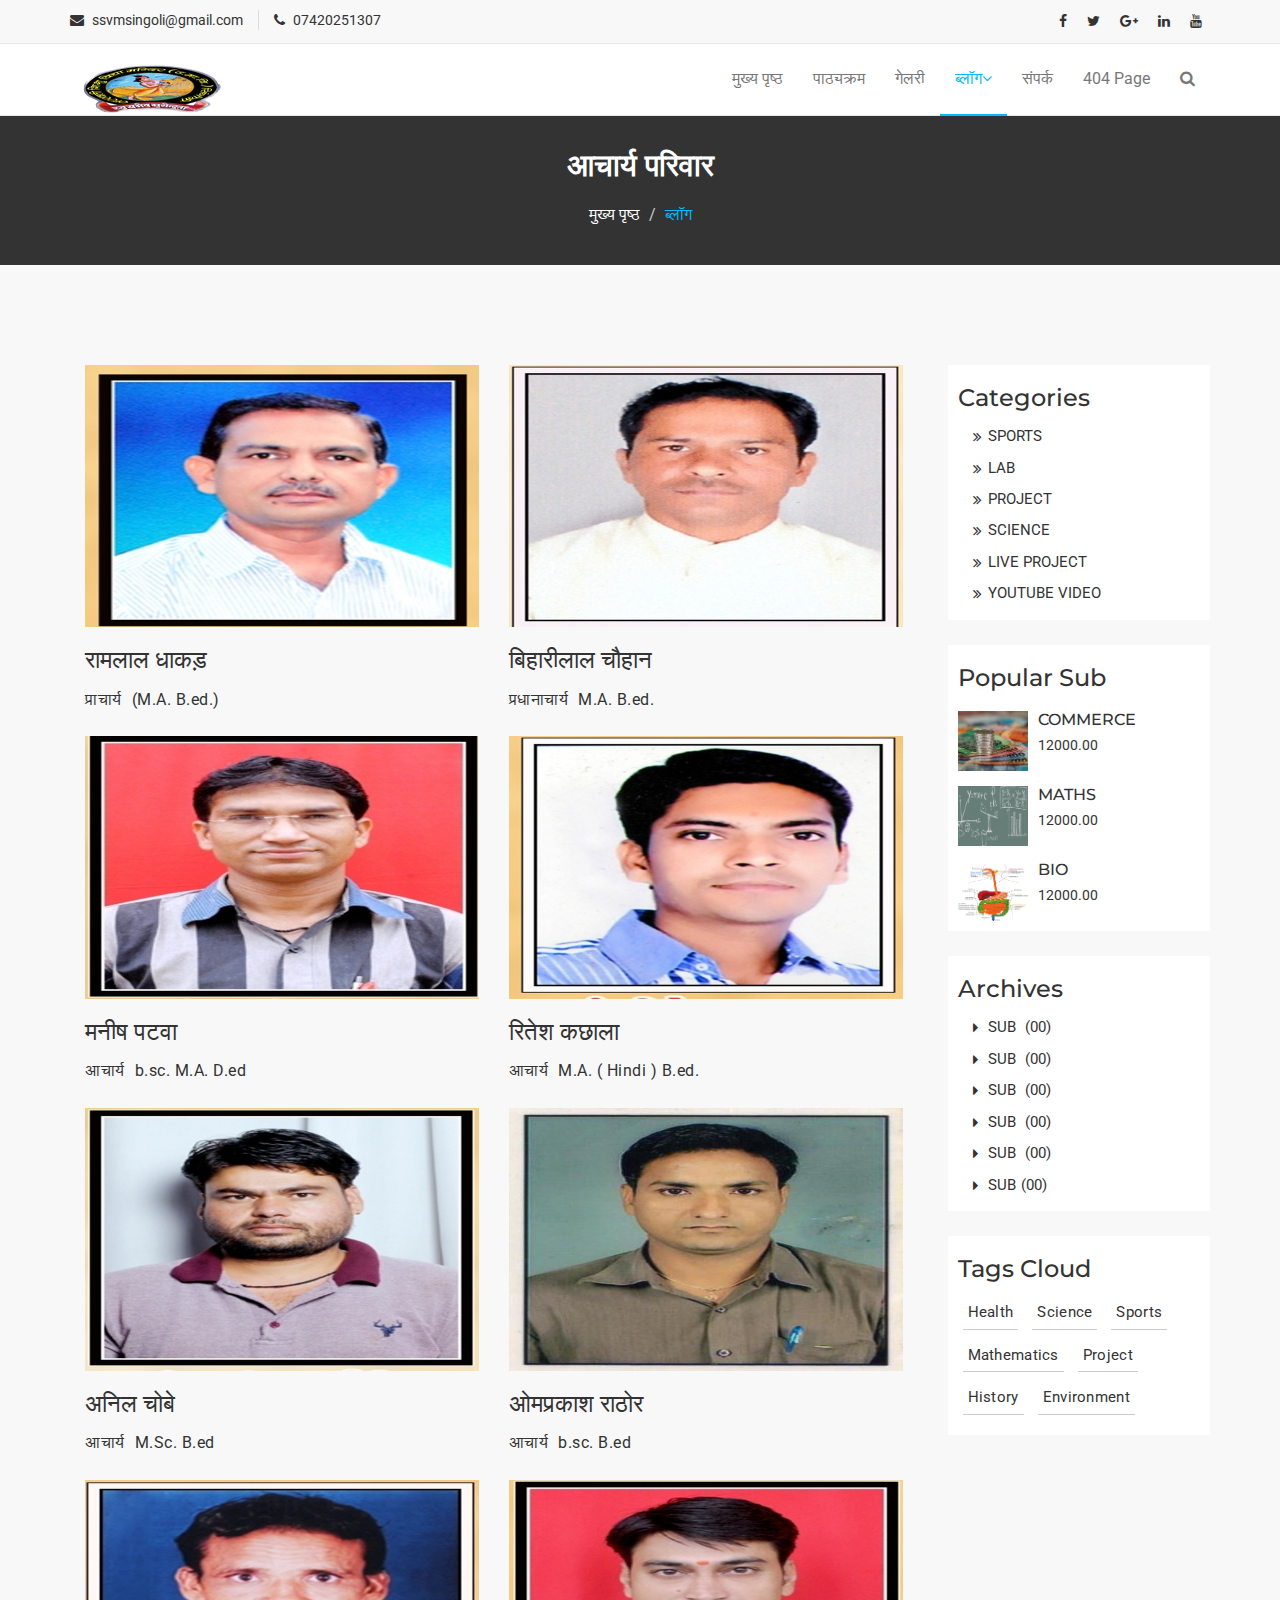
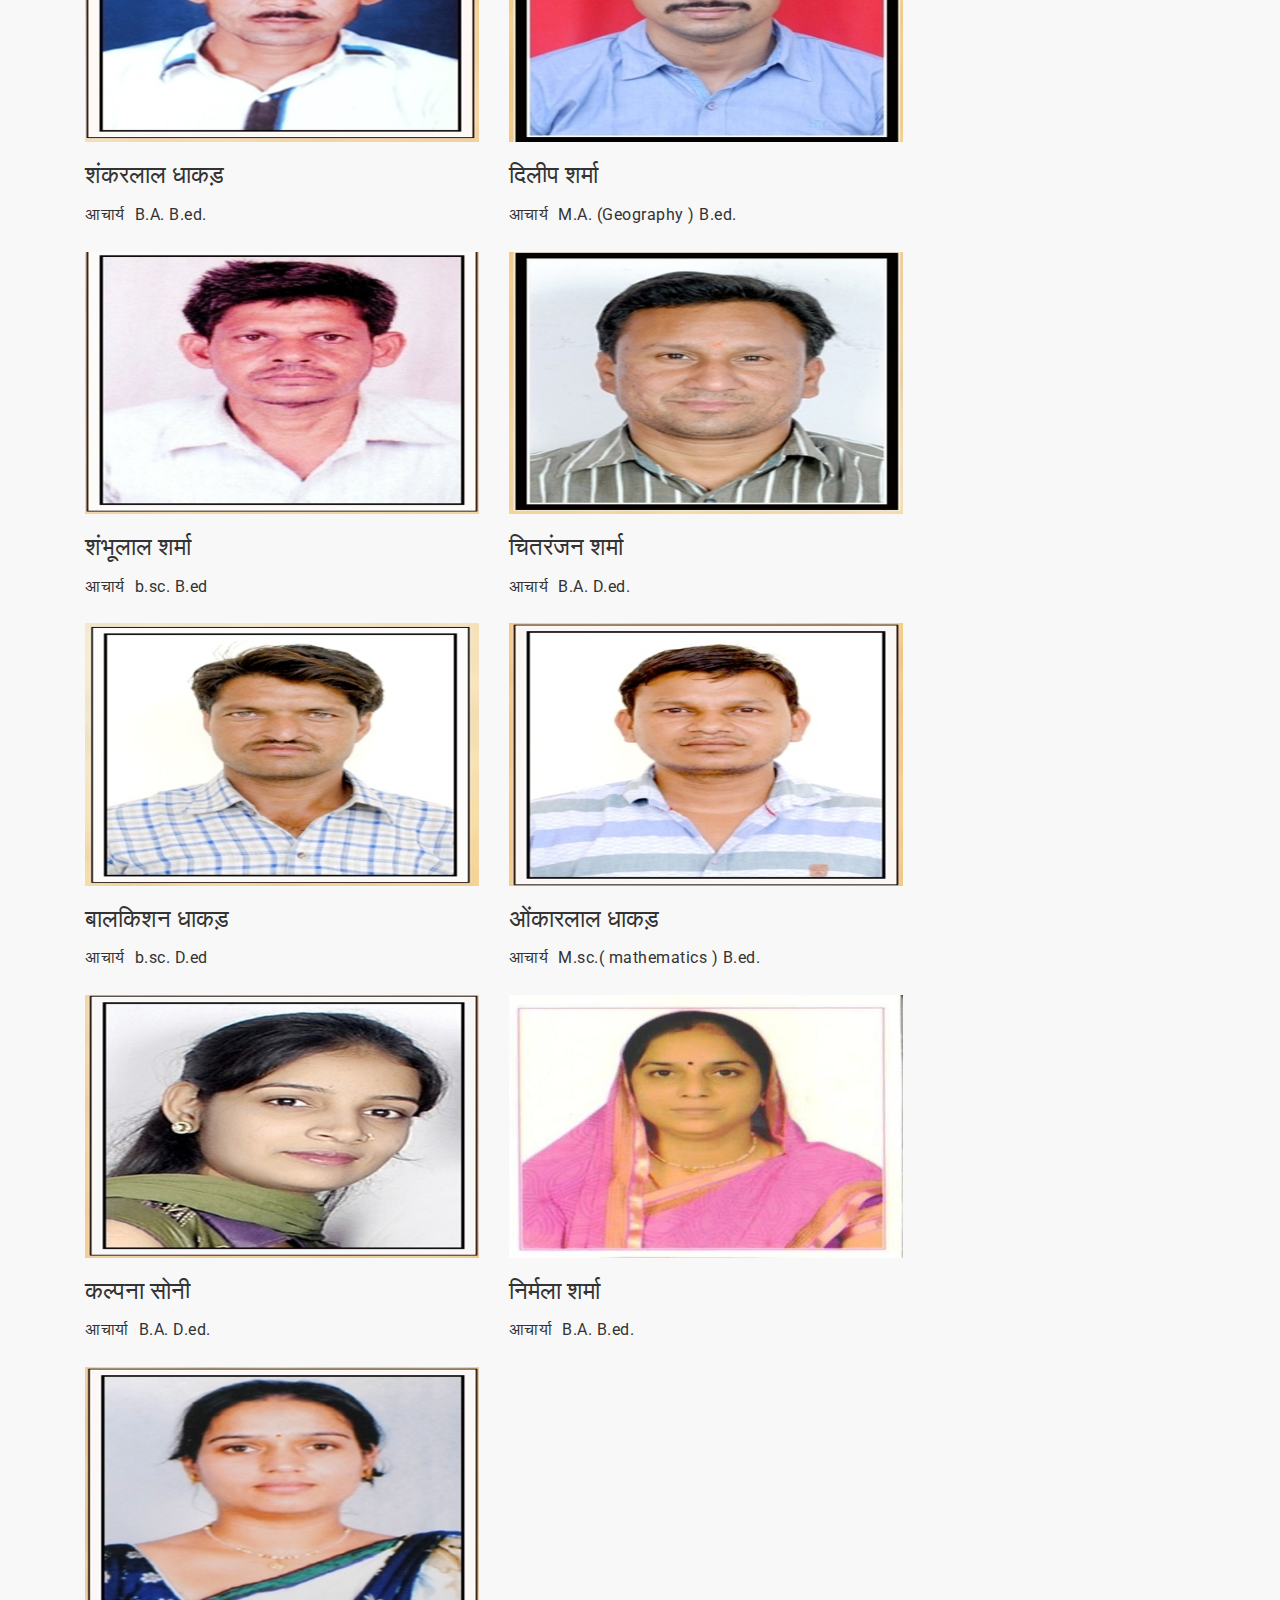
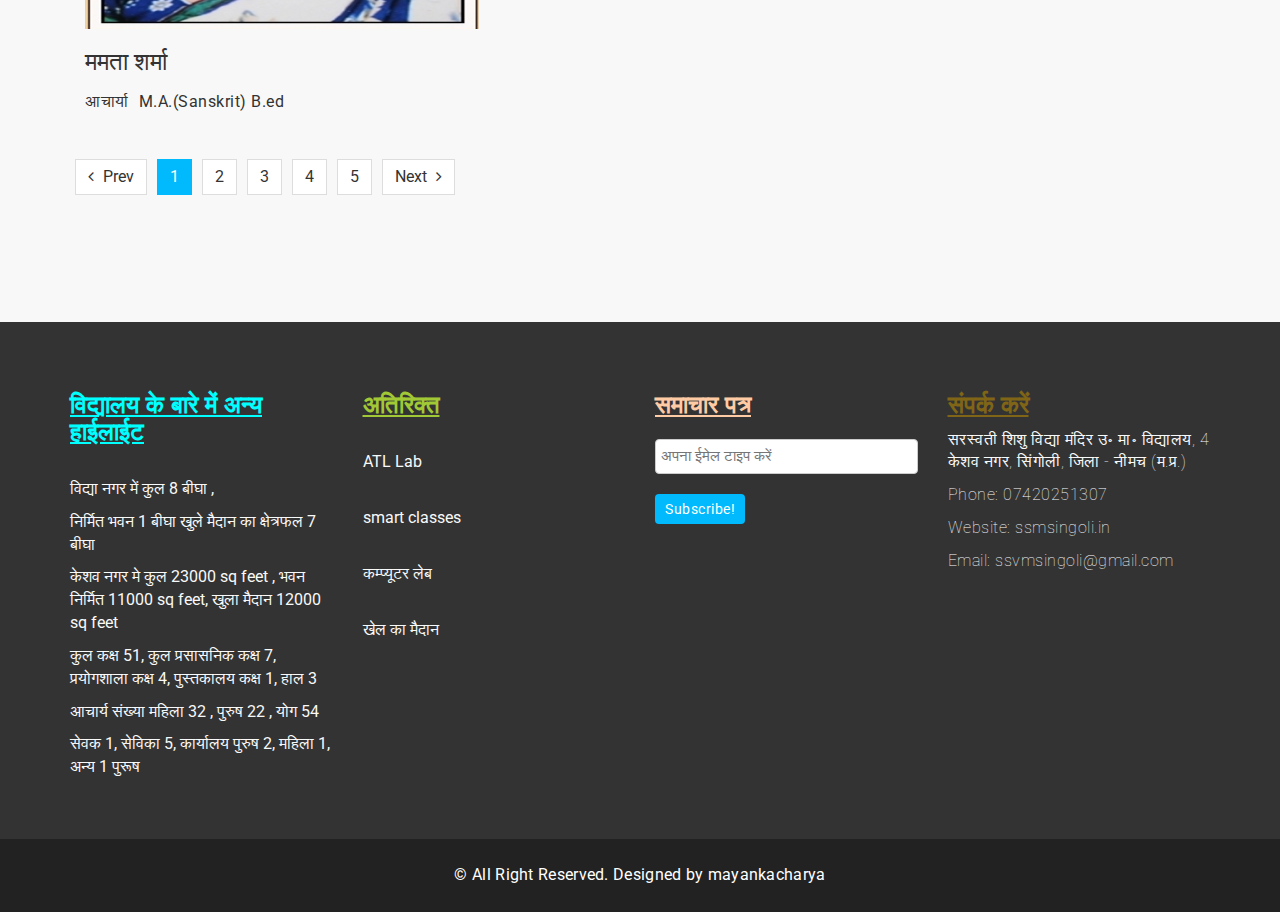
<file: blog-single.html>
<!DOCTYPE html>
<html lang="en">
  <head>
    <meta charset="utf-8">
    <meta http-equiv="X-UA-Compatible" content="IE=edge">
    <meta name="viewport" content="width=device-width, initial-scale=1">    
    <title>SSVM SINGOLI| Blog</title>

    <!-- Favicon -->
    <link rel="shortcut icon" href="favicon.ico" type="image/x-icon">

    <!-- Font awesome -->
    <link href="css/font-awesome.css" rel="stylesheet">
    <!-- Bootstrap -->
    <link href="css/bootstrap.css" rel="stylesheet">   
    <!-- Slick slider -->
    <link rel="stylesheet" type="text/css" href="css/slick.css">          
    <!-- Fancybox slider -->
    <link rel="stylesheet" href="css/jquery.fancybox.css" type="text/css" media="screen" /> 
    <!-- Theme color -->
    <link id="switcher" href="css/theme-color/default-theme.css" rel="stylesheet">  

    <!-- Main style sheet -->
    <link href="css/style.css" rel="stylesheet">    

   
    <!-- Google Fonts -->
    <link href='https://fonts.googleapis.com/css?family=Montserrat:400,700' rel='stylesheet' type='text/css'>
    <link href='https://fonts.googleapis.com/css?family=Roboto:400,400italic,300,300italic,500,700' rel='stylesheet' type='text/css'>
    

    <!-- HTML5 shim and Respond.js for IE8 support of HTML5 elements and media queries -->
    <!-- WARNING: Respond.js doesn't work if you view the page via file:// -->
    <!--[if lt IE 9]>
      <script src="https://oss.maxcdn.com/html5shiv/3.7.2/html5shiv.min.js"></script>
      <script src="https://oss.maxcdn.com/respond/1.4.2/respond.min.js"></script>
    <![endif]-->

  </head>
  <body>   
  
  <!--START SCROLL TOP BUTTON -->
    <a class="scrollToTop" href="#">
      <i class="fa fa-angle-up"></i>      
    </a>
  <!-- END SCROLL TOP BUTTON -->

  <!-- Start header  -->
  <header id="mu-header">
    <div class="container">
      <div class="row">
        <div class="col-lg-12 col-md-12">
          <div class="mu-header-area">
            <div class="row">
              <div class="col-lg-6 col-md-6 col-sm-6 col-xs-6">
                <div class="mu-header-top-left">
                  <div class="mu-top-email">
                    <i class="fa fa-envelope"></i>
                    <span>ssvmsingoli@gmail.com</span>
                  </div>
                  <div class="mu-top-phone">
                    <i class="fa fa-phone"></i>
                    <span> 07420251307</span>
                  </div>
                </div>
              </div>
              <div class="col-lg-6 col-md-6 col-sm-6 col-xs-6">
                <div class="mu-header-top-right">
                  <nav>
                    <ul class="mu-top-social-nav">
                      <li><a href="https://www.facebook.com/pages/category/Education-Website/384361852156543/"><span class="fa fa-facebook"></span></a></li>
                      <li><a href="https://twitter.com/AtlSsvm"><span class="fa fa-twitter"></span></a></li>
                      <li><a href="#"><span class="fa fa-google-plus"></span></a></li>
                      <li><a href="#"><span class="fa fa-linkedin"></span></a></li>
                      <li><a href="https://www.youtube.com/channel/UCJQsxdj5o2gMeCzBjWYHZMQ"><span class="fa fa-youtube"></span></a></li>
                    </ul>
                  </nav>
                </div>
              </div>
            </div>
          </div>
        </div>
      </div>
    </div>
  </header>
  <!-- End header  -->
  <!-- Start menu -->
  <section id="mu-menu">
    <nav class="navbar navbar-default" role="navigation">  
      <div class="container">
        <div class="navbar-header">
          <!-- FOR MOBILE VIEW COLLAPSED BUTTON -->
          <button type="button" class="navbar-toggle collapsed" data-toggle="collapse" data-target="#navbar" aria-expanded="false" aria-controls="navbar">
            <span class="sr-only">Toggle navigation</span>
            <span class="icon-bar"></span>
            <span class="icon-bar"></span>
            <span class="icon-bar"></span>
          </button>
          <!-- LOGO -->              
          <!-- TEXT BASED LOGO -->
          <!--<a class="navbar-brand" href="index.html"><i class="fa fa-university"></i><span>S.S.V.M.</span></a>-->
          <!-- IMG BASED LOGO  -->
           <a class="navbar-brand" href="index.html"><img src="logo.png" alt="logo"></a>
        </div>
        <div id="navbar" class="navbar-collapse collapse">
          <ul id="top-menu" class="nav navbar-nav navbar-right main-nav">
            <li><a href="index.html">मुख्य पृष्ठ</a></li>            
           
            <li><a href="course.html">पाठ्यक्रम</a></li>           
            <li><a href="gallery.html">गेलरी</a></li>
            <li class="dropdown active">
              <a href="#" class="dropdown-toggle" data-toggle="dropdown">ब्लॉग<span class="fa fa-angle-down"></span></a>
              <ul class="dropdown-menu" role="menu">
                <li><a href="blog-archive.html">ब्लॉग छात्र</a></li>                
                <li><a href="blog-single.html">शिक्षक</a></li>    
                <li><a href="blog-samiti.html">ब्लॉग समिति के सदस्य</a></li>              
              </ul>
            </li>            
            <li><a href="contact.html">संपर्क</a></li>
            <li><a href="404.html">404 Page</a></li>               
            <li><a href="#" id="mu-search-icon"><i class="fa fa-search"></i></a></li>
          </ul>                     
        </div><!--/.nav-collapse -->        
      </div>     
    </nav>
  </section>
  <!-- End menu -->
  <!-- Start search box -->
  <div id="mu-search">
    <div class="mu-search-area">      
      <button class="mu-search-close"><span class="fa fa-close"></span></button>
      <div class="container">
        <div class="row">
          <div class="col-md-12">            
            <form class="mu-search-form">
              <input type="search" placeholder="Type Your Keyword(s) & Hit Enter">
            </form>
          </div>
        </div>
      </div>
    </div>
  </div>
  <!-- End search box -->
 <!-- Page breadcrumb -->
 <section id="mu-page-breadcrumb">
   <div class="container">
     <div class="row">
       <div class="col-md-12">
         <div class="mu-page-breadcrumb-area">
           <h2>आचार्य परिवार</h2>
           <ol class="breadcrumb">
            <li><a href="#">मुख्य पृष्ठ</a></li>            
            <li class="active">ब्लॉग</li>
          </ol>
         </div>
       </div>
     </div>
   </div>
 </section>
 <!-- End breadcrumb -->
 <section id="mu-course-content">
   <div class="container">
     <div class="row">
       <div class="col-md-12">
         <div class="mu-course-content-area">
            <div class="row">
              <div class="col-md-9">
                <!-- start course content container -->
                <div class="col-md-6 col-sm-6">
                  <article class="mu-blog-single-item">
                    <figure class="mu-blog-single-img">
                      <a href="#"><img src="blog/31.jpg" alt="img"></a>
                      <figcaption class="mu-blog-caption">
                        <h3><a href="#">रामलाल धाकड़</a></h3>
                      </figcaption>                      
                    </figure>
                    <div class="mu-blog-meta">
                      <a href="#">प्राचार्य</a>
                      <a href="#">(M.A. B.ed.)</a>
                     
                    </div>
                    <div class="mu-blog-description">
                      <p></p>
                      
                    </div>
                  </article>
                </div>


                <div class="col-md-6 col-sm-6">
                  <article class="mu-blog-single-item">
                    <figure class="mu-blog-single-img">
                      <a href="#"><img src="blog/59.jpg" alt="img"></a>
                      <figcaption class="mu-blog-caption">
                        <h3><a href="#">बिहारीलाल चौहान	</a></h3>
                      </figcaption>                      
                    </figure>
                    <div class="mu-blog-meta">
                      <a href="#">प्रधानाचार्य</a>
                      <a href="#">M.A. B.ed.</a>
                     
                    </div>
                    <div class="mu-blog-description">
                      <p></p>
                      
                    </div>
                  </article>
                </div>


                <div class="col-md-6 col-sm-6">
                  <article class="mu-blog-single-item">
                    <figure class="mu-blog-single-img">
                      <a href="#"><img src="blog/32.jpg" alt="img"></a>
                      <figcaption class="mu-blog-caption">
                        <h3><a href="#">	मनीष पटवा</a></h3>
                      </figcaption>                      
                    </figure>
                    <div class="mu-blog-meta">
                      <a href="#">आचार्य</a>
                      <a href="#">b.sc. M.A. D.ed</a>
                      
                    </div>
                    <div class="mu-blog-description">
                      <p></p>
                     
                    </div>
                  </article>
                </div>

                <div class="col-md-6 col-sm-6">
                  <article class="mu-blog-single-item">
                    <figure class="mu-blog-single-img">
                      <a href="#"><img src="blog/33.jpg" alt="img"></a>
                      <figcaption class="mu-blog-caption">
                        <h3><a href="#">रितेश कछाला</a></h3>
                      </figcaption>                      
                    </figure>
                    <div class="mu-blog-meta">
                      <a href="#">आचार्य</a>
                      <a href="#">M.A. ( Hindi ) B.ed.</a>
                      
                    </div>
                    <div class="mu-blog-description">
                      <p></p>
                      
                    </div>
                  </article>
                </div>

                <div class="col-md-6 col-sm-6">
                  <article class="mu-blog-single-item">
                    <figure class="mu-blog-single-img">
                      <a href="#"><img src="blog/34.jpg" alt="img"></a>
                      <figcaption class="mu-blog-caption">
                        <h3><a href="#">अनिल चोबे</a></h3>
                        
                        
                      </figcaption>                      
                    </figure>
                    <div class="mu-blog-meta">
                      <a href="#">आचार्य</a>
                      <a href="#">M.Sc. B.ed</a>
                      
                    </div>
                    <div class="mu-blog-description">
                      <p></p>
                      
                    </div>
                  </article>
                </div>

                <div class="col-md-6 col-sm-6">
                  <article class="mu-blog-single-item">
                    <figure class="mu-blog-single-img">
                      <a href="#"><img src="blog/35.jpg" alt="img"></a>
                      <figcaption class="mu-blog-caption">
                        <h3><a href="#">ओमप्रकाश राठोर</a></h3>
                      </figcaption>                      
                    </figure>
                    <div class="mu-blog-meta">
                      <a href="#">आचार्य</a>
                      <a href="#">b.sc. B.ed</a>
                      
                    </div>
                    <div class="mu-blog-description">
                      <p></p>
                      
                    </div>
                  </article>
                </div>

                <div class="col-md-6 col-sm-6">
                  <article class="mu-blog-single-item">
                    <figure class="mu-blog-single-img">
                      <a href="#"><img src="blog/36.jpg" alt="img"></a>
                      <figcaption class="mu-blog-caption">
                        <h3><a href="#">शंकरलाल धाकड़</a></h3>
                      </figcaption>                      
                    </figure>
                    <div class="mu-blog-meta">
                      <a href="#">आचार्य	</a>
                      <a href="#">B.A. B.ed.</a>
                      
                    </div>
                    <div class="mu-blog-description">
                      <p></p>
                      
                    </div>
                  </article>
                </div>

                <div class="col-md-6 col-sm-6">
                  <article class="mu-blog-single-item">
                    <figure class="mu-blog-single-img">
                      <a href="#"><img src="blog/37.jpg" alt="img"></a>
                      <figcaption class="mu-blog-caption">
                        <h3><a href="#">दिलीप शर्मा</a></h3>
                        
                      </figcaption>                      
                    </figure>
                    <div class="mu-blog-meta">
                      <a href="#">आचार्य</a>
                      <a href="#">M.A. (Geography ) B.ed.</a>
                     
                    </div>
                    <div class="mu-blog-description">
                      <p></p>
                      
                    </div>
                  </article>
                </div>

                <div class="col-md-6 col-sm-6">
                  <article class="mu-blog-single-item">
                    <figure class="mu-blog-single-img">
                      <a href="#"><img src="blog/38.jpg" alt="img"></a>
                      <figcaption class="mu-blog-caption">
                        <h3><a href="#">शंभूलाल शर्मा</a></h3>
                      </figcaption>                      
                    </figure>
                    <div class="mu-blog-meta">
                      <a href="#">आचार्य</a>
                      <a href="#">b.sc. B.ed</a>
                      
                    </div>
                    <div class="mu-blog-description">
                      <p></p>
                      
                    </div>
                  </article>
                </div>

                <div class="col-md-6 col-sm-6">
                  <article class="mu-blog-single-item">
                    <figure class="mu-blog-single-img">
                      <a href="#"><img src="blog/39.jpg" alt="img"></a>
                      <figcaption class="mu-blog-caption">
                        <h3><a href="#">चितरंजन शर्मा</a></h3>
                      </figcaption>                      
                    </figure>
                    <div class="mu-blog-meta">
                      <a href="#">आचार्य</a>
                      <a href="#">B.A. D.ed.</a>
                      
                    </div>
                    <div class="mu-blog-description">
                      <p></p>
                      
                    </div>
                  </article>
                </div>

                <div class="col-md-6 col-sm-6">
                  <article class="mu-blog-single-item">
                    <figure class="mu-blog-single-img">
                      <a href="#"><img src="blog/40.jpg" alt="img"></a>
                      <figcaption class="mu-blog-caption">
                        <h3><a href="#">बालकिशन धाकड़</a></h3>
                      </figcaption>                      
                    </figure>
                    <div class="mu-blog-meta">
                      <a href="#">आचार्य</a>
                      <a href="#">b.sc. D.ed</a>
                      
                    </div>
                    <div class="mu-blog-description">
                      <p></p>
                      
                    </div>
                  </article>
                </div>

                <div class="col-md-6 col-sm-6">
                  <article class="mu-blog-single-item">
                    <figure class="mu-blog-single-img">
                      <a href="#"><img src="blog/41.jpg" alt="img"></a>
                      <figcaption class="mu-blog-caption">
                        <h3><a href="#">ओंकारलाल धाकड़</a></h3>
                      </figcaption>                      
                    </figure>
                    <div class="mu-blog-meta">
                      <a href="#">आचार्य</a>
                      <a href="#">M.sc.( mathematics ) B.ed.</a>
                      
                    </div>
                    <div class="mu-blog-description">
                      <p></p>
                     
                    </div>
                  </article>
                </div>

                <div class="col-md-6 col-sm-6">
                  <article class="mu-blog-single-item">
                    <figure class="mu-blog-single-img">
                      <a href="#"><img src="blog/42.jpg" alt="img"></a>
                      <figcaption class="mu-blog-caption">
                        <h3><a href="#">कल्पना सोनी</a></h3>
                      </figcaption>                      
                    </figure>
                    <div class="mu-blog-meta">
                      <a href="#">आचार्या</a>
                      <a href="#">B.A. D.ed.</a>
                      
                    </div>
                    <div class="mu-blog-description">
                      <p></p>
                      
                    </div>
                  </article>
                </div>

                <div class="col-md-6 col-sm-6">
                  <article class="mu-blog-single-item">
                    <figure class="mu-blog-single-img">
                      <a href="#"><img src="blog/43.jpg" alt="img"></a>
                      <figcaption class="mu-blog-caption">
                        <h3><a href="#">निर्मला शर्मा</a></h3>
                      </figcaption>                      
                    </figure>
                    <div class="mu-blog-meta">
                      <a href="#">आचार्या</a>
                      <a href="#">B.A. B.ed.</a>
                      
                    </div>
                    <div class="mu-blog-description">
                      <p></p>
                      
                    </div>
                  </article>
                </div>
                <div class="col-md-6 col-sm-6">
                  <article class="mu-blog-single-item">
                    <figure class="mu-blog-single-img">
                      <a href="#"><img src="blog/44.jpg" alt="img"></a>
                      <figcaption class="mu-blog-caption">
                        <h3><a href="#">ममता शर्मा</a></h3>
                      </figcaption>                      
                    </figure>
                    <div class="mu-blog-meta">
                      <a href="#">आचार्या</a>
                      <a href="#">M.A.(Sanskrit) B.ed</a>
                      
                    </div>
                    <div class="mu-blog-description">
                      <p></p>
                      
                    </div>
                  </article>
                </div>

                

               

               
                <!-- end course content container -->
                <!-- start course pagination -->
                <div class="mu-pagination">
                  <nav>
                    <ul class="pagination">
                      <li>
                        <a href="#" aria-label="Previous">
                          <span class="fa fa-angle-left"></span> Prev 
                        </a>
                      </li>
                      <li class="active"><a href="#">1</a></li>
                      <li><a href="#">2</a></li>
                      <li><a href="#">3</a></li>
                      <li><a href="#">4</a></li>
                      <li><a href="#">5</a></li>
                      <li>
                        <a href="#" aria-label="Next">
                         Next <span class="fa fa-angle-right"></span>
                        </a>
                      </li>
                    </ul>
                  </nav>
                </div>
                <!-- end course pagination -->
              </div>
              <div class="col-md-3">
                <!-- start sidebar -->
                <aside class="mu-sidebar">
                  <!-- start single sidebar -->
                  <div class="mu-single-sidebar">
                    <h3>Categories</h3>
                    <ul class="mu-sidebar-catg">
                      <li><a href="gallery.html">SPORTS</a></li>
                      <li><a href="gallery.html">LAB</a></li>
                      <li><a href="gallery.html">PROJECT</a></li>
                      <li><a href="gallery.html">SCIENCE</a></li>
                      <li><a href="gallery.html">LIVE PROJECT</a></li>
                      <li><a href="https://www.youtube.com/channel/UCJQsxdj5o2gMeCzBjWYHZMQ">YOUTUBE VIDEO</a></li>
                    </ul>
                  </div>
                  <!-- end single sidebar -->
                  <!-- start single sidebar -->
                  <div class="mu-single-sidebar">
                    <h3>Popular Sub</h3>
                    <div class="mu-sidebar-popular-courses">
                      <div class="media">
                        <div class="media-left">
                          <a href="#">
                            <img class="media-object" src="courses/1.jpg" alt="img">
                          </a>
                        </div>
                        <div class="media-body">
                          <h4 class="media-heading"><a href="#">COMMERCE</a></h4>                      
                          <span class="popular-course-price">12000.00</span>
                        </div>
                      </div>
                      <div class="media">
                        <div class="media-left">
                          <a href="#">
                            <img class="media-object" src="courses/2.jpg" alt="img">
                          </a>
                        </div>
                        <div class="media-body">
                          <h4 class="media-heading"><a href="#">MATHS</a></h4>                      
                          <span class="popular-course-price">12000.00</span>
                        </div>
                      </div>
                      <div class="media">
                        <div class="media-left">
                          <a href="#">
                            <img class="media-object" src="courses/3.jpg" alt="img">
                          </a>
                        </div>
                        <div class="media-body">
                          <h4 class="media-heading"><a href="#">BIO</a></h4>                      
                          <span class="popular-course-price">12000.00</span>
                        </div>
                      </div>
                    </div>
                  </div>
                  <!-- end single sidebar -->
                  <!-- start single sidebar -->
                  <div class="mu-single-sidebar">
                    <h3>Archives</h3>
                    <ul class="mu-sidebar-catg mu-sidebar-archives">
                      <li><a href="#">SUB <span>(00)</span></a></li>
                      <li><a href="">SUB <span>(00)</span></a></li>
                      <li><a href="">SUB <span>(00)</span></a></li>
                      <li><a href="">SUB <span>(00)</span></a></li>
                      <li><a href="">SUB <span>(00)</span></a></li>
                      <li><a href="">SUB<span>(00)</span></a></li>
                    </ul>
                  </div>
                  <!-- end single sidebar -->
                  <!-- start single sidebar -->
                  <div class="mu-single-sidebar">
                    <h3>Tags Cloud</h3>
                    <div class="tag-cloud">
                      <a href="#">Health</a>
                      <a href="#">Science</a>
                      <a href="#">Sports</a>
                      <a href="#">Mathematics</a>
                      <a href="#">Project</a>
                      <a href="#">History</a>
                      <a href="#">Environment</a>
                    </div>
                  </div>
                  <!-- end single sidebar -->
                </aside>
                <!-- / end sidebar -->
             </div>
           </div>
         </div>
       </div>
     </div>
   </div>
 </section>

  <!-- Start footer -->
   <footer id="mu-footer">
    <!-- start footer top -->
    <div class="mu-footer-top">
      <div class="container">
        <div class="mu-footer-top-area">
          <div class="row">
            <div class="col-lg-3 col-md-3 col-sm-3">
              <div class="mu-footer-widget">
                <h3 style="color:#00FFFF";><ins><strong>विद्यालय के बारे में अन्य हाईलाईट</strong></ins></h3></br>
                <ul>
                  <p>विद्या नगर में कुल 8 बीघा ,</p>
                  <p>निर्मित भवन 1 बीघा खुले मैदान का क्षेत्रफल 7 बीघा </p>
                  <p>केशव नगर मे कुल  23000 sq feet , भवन निर्मित 11000 sq feet, खुला मैदान 12000 sq feet </p>
                  <p>कुल कक्ष 51, कुल प्रसासनिक कक्ष 7, प्रयोगशाला कक्ष 4, पुस्तकालय कक्ष 1, हाल 3</p>
                  <p>आचार्य संख्या महिला 32 , पुरुष 22 , योग 54</p>
                  <p>सेवक 1, सेविका 5, कार्यालय पुरुष 2, महिला 1, अन्य 1 पुरूष </p>
                </ul>
              </div>
            </div>
            <div class="col-lg-3 col-md-3 col-sm-3">
              <div class="mu-footer-widget">
                <ul>
                <h3 style="color:#A1C935";><ins><strong>अतिरिक्त</strong></ins></h3><br>
                <p>ATL Lab</p><br>
                <p>smart classes</p><br>
                <p>कम्प्यूटर लेब</p><br>
                <p>खेल का मैदान</p><br>
                </ul>
                
              </div>
            </div>
            <div class="col-lg-3 col-md-3 col-sm-3">
              <div class="mu-footer-widget">
                <h3 style="color:#FFCBA4";><ins><strong>समाचार पत्र</strong></ins></h3>
                <p></p>
                <form class="mu-subscribe-form">
                  <input type="email" placeholder="अपना ईमेल टाइप करें">
                  <button class="mu-subscribe-btn" type="submit">Subscribe!</button>
                </form>               
              </div>
            </div>
            <div class="col-lg-3 col-md-3 col-sm-3">
              <div class="mu-footer-widget">
                <h3 style="color:#806517";><ins><strong>संपर्क करें</strong></ins></h4>
                <address>
                  <p>सरस्वती शिशु विद्या मंदिर उ॰ मा॰ विद्यालय, 4 केशव नगर, सिंगोली, जिला - नीमच (म.प्र.)</p>
                  <p>Phone: 07420251307</p>
                  <p>Website: ssmsingoli.in</p>
                  <p>Email: ssvmsingoli@gmail.com</p>
                </address>
              </div>
            </div>
          </div>
        </div>
      </div>
    </div>
    <!-- end footer top -->
    <!-- start footer bottom -->
    <div class="mu-footer-bottom">
      <div class="container">
        <div class="mu-footer-bottom-area">
          <p>&copy; All Right Reserved. Designed by <a href="https://sites.google.com/view/mayankacharya/home" rel="nofollow">mayankacharya</a></p>
        </div>
      </div>
    </div>
    <!-- end footer bottom -->
  </footer>
  <!-- End footer -->





  
  <!-- jQuery library -->
  <script src="js/jquery.min.js"></script>  
  <!-- Include all compiled plugins (below), or include individual files as needed -->
  <script src="js/bootstrap.js"></script>   
  <!-- Slick slider -->
  <script type="text/javascript" src="js/slick.js"></script>
  <!-- Counter -->
  <script type="text/javascript" src="js/waypoints.js"></script>
  <script type="text/javascript" src="js/jquery.counterup.js"></script>  
  <!-- Mixit slider -->
  <script type="text/javascript" src="js/jquery.mixitup.js"></script>
  <!-- Add fancyBox -->        
  <script type="text/javascript" src="js/jquery.fancybox.pack.js"></script>

  <!-- Custom js -->
  <script src="js/custom.js"></script> 

  </body>
</html>
</file>
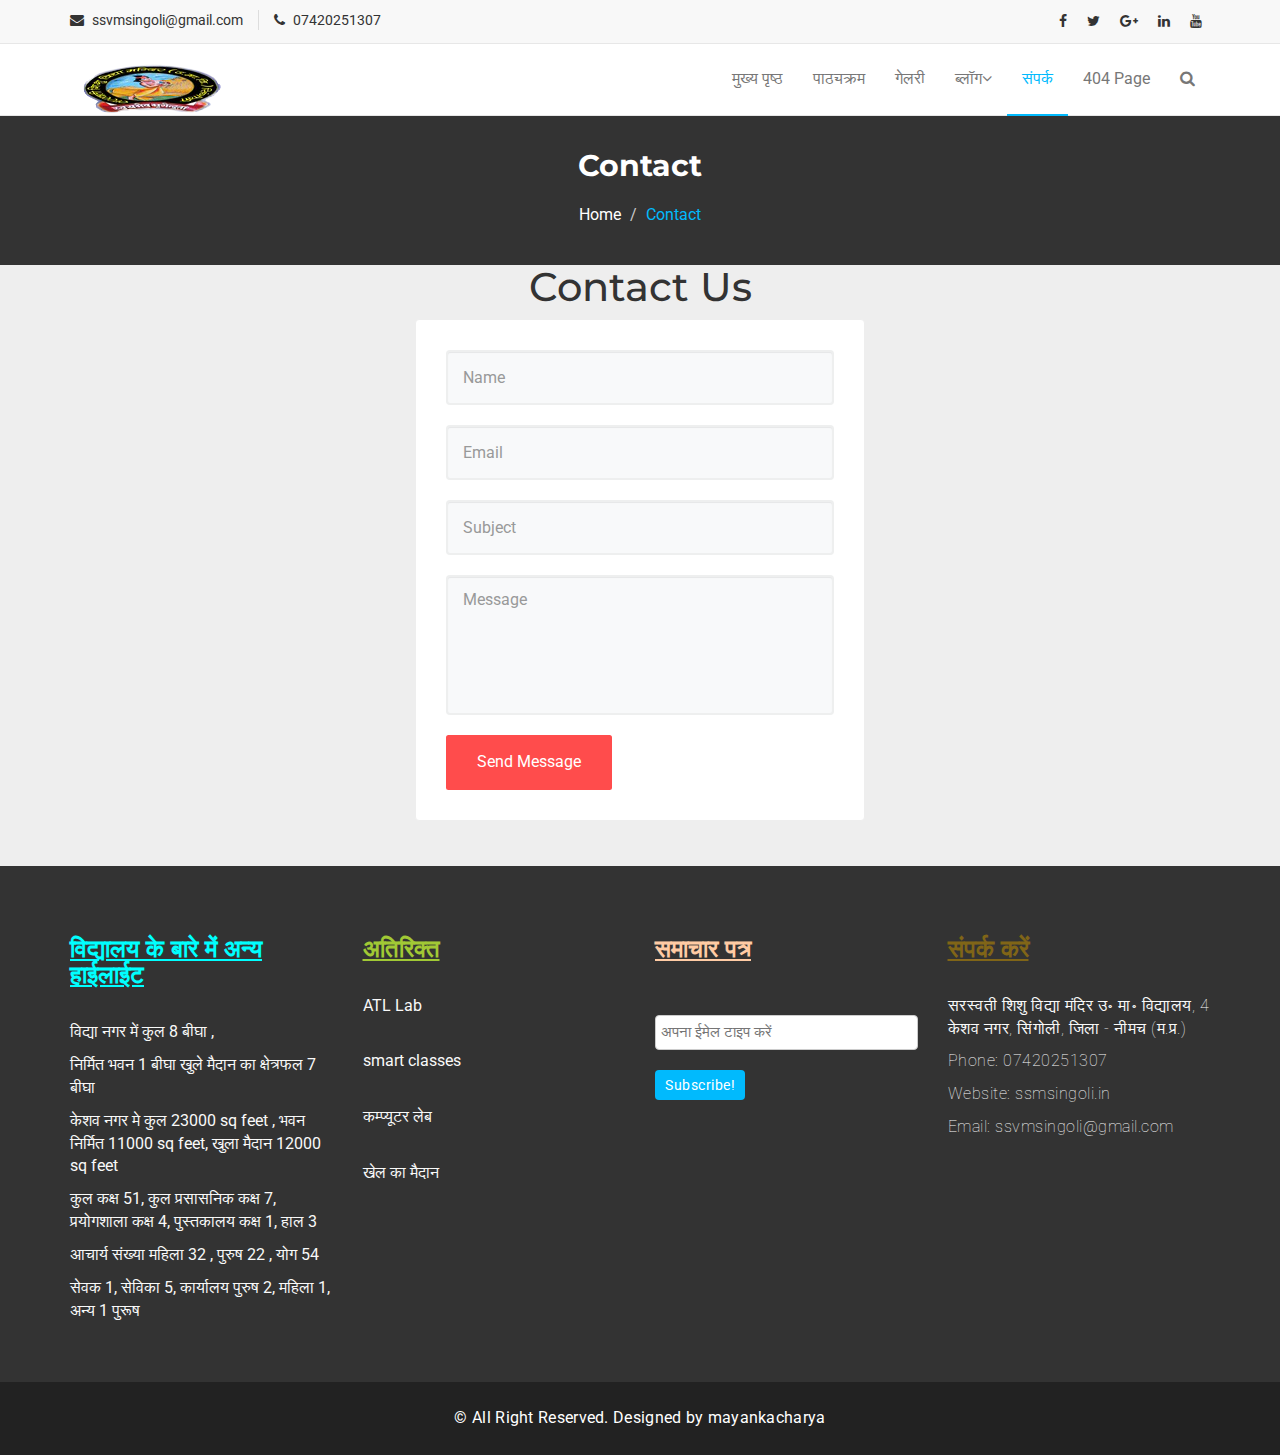
<file: contact.html>
<!DOCTYPE html>
<html lang="en">
  <head>
    <meta charset="UTF-8">
  <meta name="viewport" content="width=device-width, initial-scale=1.0">
  <meta http-equiv="X-UA-Compatible" content="ie=edge">
  <title>Contact Form</title>
  <link rel="stylesheet" href="stylee.css">
    <meta charset="utf-8">
    <meta http-equiv="X-UA-Compatible" content="IE=edge">
    <meta name="viewport" content="width=device-width, initial-scale=1">    
    <title>SSVM SINGOLI | Contact</title>

    <!-- Favicon -->
    <link rel="shortcut icon" href="favicon.ico" type="image/x-icon">

    <!-- Font awesome -->
    <link href="css/font-awesome.css" rel="stylesheet">
    <!-- Bootstrap -->
    <link href="css/bootstrap.css" rel="stylesheet">   
    <!-- Slick slider -->
    <link rel="stylesheet" type="text/css" href="css/slick.css">          
    <!-- Fancybox slider -->
    <link rel="stylesheet" href="css/jquery.fancybox.css" type="text/css" media="screen" /> 
    <!-- Theme color -->
    <link id="switcher" href="css/theme-color/default-theme.css" rel="stylesheet">    

    <!-- Main style sheet -->
    <link href="css/style.css" rel="stylesheet">    

   
    <!-- Google Fonts -->
    <link href='https://fonts.googleapis.com/css?family=Montserrat:400,700' rel='stylesheet' type='text/css'>
    <link href='https://fonts.googleapis.com/css?family=Roboto:400,400italic,300,300italic,500,700' rel='stylesheet' type='text/css'>
    

    <!-- HTML5 shim and Respond.js for IE8 support of HTML5 elements and media queries -->
    <!-- WARNING: Respond.js doesn't work if you view the page via file:// -->
    <!--[if lt IE 9]>
      <script src="https://oss.maxcdn.com/html5shiv/3.7.2/html5shiv.min.js"></script>
      <script src="https://oss.maxcdn.com/respond/1.4.2/respond.min.js"></script>
    <![endif]-->

  </head>
  <body>
  
  <!--START SCROLL TOP BUTTON -->
    <a class="scrollToTop" href="#">
      <i class="fa fa-angle-up"></i>      
    </a>
  <!-- END SCROLL TOP BUTTON -->

  <!-- Start header  -->
  <header id="mu-header">
    <div class="container">
      <div class="row">
        <div class="col-lg-12 col-md-12">
          <div class="mu-header-area">
            <div class="row">
              <div class="col-lg-6 col-md-6 col-sm-6 col-xs-6">
                <div class="mu-header-top-left">
                  <div class="mu-top-email">
                    <i class="fa fa-envelope"></i>
                    <span>ssvmsingoli@gmail.com</span>
                  </div>
                  <div class="mu-top-phone">
                    <i class="fa fa-phone"></i>
                    <span> 07420251307</span>
                  </div>
                </div>
              </div>
              <div class="col-lg-6 col-md-6 col-sm-6 col-xs-6">
                <div class="mu-header-top-right">
                  <nav>
                    <ul class="mu-top-social-nav">
                      <li><a href="https://www.facebook.com/pages/category/Education-Website/384361852156543/"><span class="fa fa-facebook"></span></a></li>
                      <li><a href="https://twitter.com/AtlSsvm"><span class="fa fa-twitter"></span></a></li>
                      <li><a href="#"><span class="fa fa-google-plus"></span></a></li>
                      <li><a href="#"><span class="fa fa-linkedin"></span></a></li>
                      <li><a href="https://www.youtube.com/channel/UCJQsxdj5o2gMeCzBjWYHZMQ"><span class="fa fa-youtube"></span></a></li>
                    </ul>
                  </nav>
                </div>
              </div>
            </div>
          </div>
        </div>
      </div>
    </div>
  </header>
  <!-- End header  -->
  <!-- Start menu -->
  <section id="mu-menu">
    <nav class="navbar navbar-default" role="navigation">  
      <div class="container">
        <div class="navbar-header">
          <!-- FOR MOBILE VIEW COLLAPSED BUTTON -->
          <button type="button" class="navbar-toggle collapsed" data-toggle="collapse" data-target="#navbar" aria-expanded="false" aria-controls="navbar">
            <span class="sr-only">Toggle navigation</span>
            <span class="icon-bar"></span>
            <span class="icon-bar"></span>
            <span class="icon-bar"></span>
          </button>
          <!-- LOGO -->              
          <!-- TEXT BASED LOGO -->
         <!-- <a class="navbar-brand" href="index.html"><i class="fa fa-university"></i><span>S.S.V.M.</span></a>-->
          <!-- IMG BASED LOGO  -->
           <a class="navbar-brand" href="index.html"><img src="logo.png" alt="logo"></a> 
        </div>
        <div id="navbar" class="navbar-collapse collapse">
          <ul id="top-menu" class="nav navbar-nav navbar-right main-nav">
            <li><a href="index.html">मुख्य पृष्ठ</a></li>            
            
            <li><a href="course.html">पाठ्यक्रम</a></li>           
            <li><a href="gallery.html">गेलरी</a></li>
            <li class="dropdown">
              <a href="#" class="dropdown-toggle" data-toggle="dropdown">ब्लॉग<span class="fa fa-angle-down"></span></a>
              <ul class="dropdown-menu" role="menu">
                <li><a href="blog-archive.html">ब्लॉग छात्र</a></li>                
                <li><a href="blog-single.html">ब्लॉग शिक्षक</a></li>
                <li><a href="blog-samiti.html">ब्लॉग समिति के सदस्य</a></li>                  
              </ul>
            </li>            
            <li class="active"><a href="contact.html">संपर्क</a></li>
            <li><a href="404.html">404 Page</a></li>               
            <li><a href="#" id="mu-search-icon"><i class="fa fa-search"></i></a></li>
          </ul>                   
        </div><!--/.nav-collapse -->        
      </div>     
    </nav>
  </section>
  <!-- End menu -->
  <!-- Start search box -->
  <div id="mu-search">
    <div class="mu-search-area">      
      <button class="mu-search-close"><span class="fa fa-close"></span></button>
      <div class="container">
        <div class="row">
          <div class="col-md-12">            
            <form class="mu-search-form">
             <input type="search" placeholder="Type Your Keyword(s) & Hit Enter">
            </form>
          </div>
        </div>
      </div>
    </div>
  </div>
  <!-- End search box -->
 <!-- Page breadcrumb -->
 <section id="mu-page-breadcrumb">
   <div class="container">
     <div class="row">
       <div class="col-md-12">
         <div class="mu-page-breadcrumb-area">
           <h2>Contact</h2>
           <ol class="breadcrumb">
            <li><a href="#">Home</a></li>            
            <li class="active">Contact</li>
          </ol>
         </div>
       </div>
     </div>
   </div>
 </section>
 <!-- End breadcrumb -->

 <!-- Start contact  -->
 <!-- contact1 -->
 <section class="w3l-simple-contact-form1">
  <div class="contact-form section-gap">
    <div class="wrapper">
      <div class="text-center">
      <h1 style="font-size: 40px; " >Contact Us</h1>
    </div>
      <div class="contact-form" style="max-width: 450px; margin: 0 auto;">
        <div class="form-mid">
          <form action="javascript:sendmail()" method="post">
            <div class="field">
              <input type="text" class="form-control" name="Name" id="Name" placeholder="Name" required="">
            </div>
            <div class="field">
              <input type="email" class="form-control" name="Sender" id="Sender" placeholder="Email"
                required="">
            </div>
            <div class="field">
              <input type="text" class="form-control" name="Subject" id="Subject" placeholder="Subject"
                required="">
            </div>
            <textarea name="Message" class="form-control" id="Message" placeholder="Message"
              required=""></textarea>
            <button type="submit" class="btn btn-contact">Send Message</button>
            <!-- <input type="button" class="btn btn-contact" onclick="sendmail();"  value="Send Message"> -->

          </form>
        </div>
      </div>
    </div>
  </div>
</section>
<!-- /contact1 -->

<!-- <script src="//ajax.googleapis.com/ajax/libs/jquery/1.9.1/jquery.min.js"></script> -->
<script
src="https://code.jquery.com/jquery-2.2.4.min.js"
integrity="sha256-BbhdlvQf/xTY9gja0Dq3HiwQF8LaCRTXxZKRutelT44="
crossorigin="anonymous"></script>
<script src="https://smtpjs.com/v3/smtp.js"></script>

<script>  

   function sendmail(){
  
    var name = $('#Name').val();
    var email = $('#Sender').val();
    var subject = $('#Subject').val();
    var message = $('#Message').val();

    // var body = $('#body').val();

    var Body='Name: '+name+'<br>Email: '+email+'<br>Subject: '+subject+'<br>Message: '+message;
    //console.log(name, phone, email, message);

    Email.send({
      SecureToken : "601e3337-3d75-4981-83ee-378805085647",
      To: 'mayankacharya153@gmail.com',
      From: "mayankacharya153@gmail.com",
      Subject: "New message on contact from "+name,
      Body: Body
    }).then(
      message =>{
        //console.log (message);
        if(message=='OK'){
        alert('Your mail has been send. Thank you for connecting.');
        }
        else{
          console.error (message);
          alert('There is error at sending message. ')
          
        }

      }
    );



  }


  </script>
</script>

              
              </div>
            </div>
          </div>
          <!-- end contact content -->
         </div>
       </div>
     </div>
   </div>
 </section>
 <!-- End contact  -->
 

 <!-- Start footer -->
   <footer id="mu-footer">
    <!-- start footer top -->
    <div class="mu-footer-top">
      <div class="container">
        <div class="mu-footer-top-area">
          <div class="row">
            <div class="col-lg-3 col-md-3 col-sm-3">
              <div class="mu-footer-widget">
                <h3 style="color:#00FFFF";><ins><strong>विद्यालय के बारे में अन्य हाईलाईट</strong></ins></h3><br>
                <ul>
                  <p>विद्या नगर में कुल 8 बीघा ,</p>
                  <p>निर्मित भवन 1 बीघा खुले मैदान का क्षेत्रफल 7 बीघा </p>
                  <p>केशव नगर मे कुल  23000 sq feet , भवन निर्मित 11000 sq feet, खुला मैदान 12000 sq feet </p>
                  <p>कुल कक्ष 51, कुल प्रसासनिक कक्ष 7, प्रयोगशाला कक्ष 4, पुस्तकालय कक्ष 1, हाल 3</p>
                  <p>आचार्य संख्या महिला 32 , पुरुष 22 , योग 54</p>
                  <p>सेवक 1, सेविका 5, कार्यालय पुरुष 2, महिला 1, अन्य 1 पुरूष </p>
                </ul>
              </div>
            </div>
            <div class="col-lg-3 col-md-3 col-sm-3">
              <div class="mu-footer-widget">
                <ul>
                <h3 style="color:#A1C935";><ins><strong>अतिरिक्त</strong></ins></h3><br>
                <p>ATL Lab</p><br>
                <p>smart classes</p><br>
                <p>कम्प्यूटर लेब</p><br>
                <p>खेल का मैदान</p><br>
                </ul>
                
              </div>
            </div>
            <div class="col-lg-3 col-md-3 col-sm-3">
              <div class="mu-footer-widget">
                <h3 style="color:#FFCBA4";><ins><strong>समाचार पत्र</strong></ins></h3><br>
                <p></p>
                <form class="mu-subscribe-form">
                  <input type="email" placeholder="अपना ईमेल टाइप करें">
                  <button class="mu-subscribe-btn" type="submit">Subscribe!</button>
                </form>               
              </div>
            </div>
            <div class="col-lg-3 col-md-3 col-sm-3">
              <div class="mu-footer-widget">
                <h3 style="color:#806517";><ins><strong>संपर्क करें</strong></ins></h4><br>
                <address>
                  <p>सरस्वती शिशु विद्या मंदिर उ॰ मा॰ विद्यालय, 4 केशव नगर, सिंगोली, जिला - नीमच (म.प्र.)</p>
                  <p>Phone: 07420251307</p>
                  <p>Website: ssmsingoli.in</p>
                  <p>Email: ssvmsingoli@gmail.com</p>
                </address>
              </div>
            </div>
          </div>
        </div>
      </div>
    </div>
    <!-- end footer top -->
    <!-- start footer bottom -->
    <div class="mu-footer-bottom">
      <div class="container">
        <div class="mu-footer-bottom-area">
          <p>&copy; All Right Reserved. Designed by <a href="https://sites.google.com/view/mayankacharya/home" rel="nofollow">mayankacharya</a></p>
        </div>
      </div>
    </div>
    <!-- end footer bottom -->
  </footer>
  <!-- End footer -->





  
  <!-- jQuery library -->
  <script src="js/jquery.min.js"></script>  
  <!-- Include all compiled plugins (below), or include individual files as needed -->
  <script src="js/bootstrap.js"></script>   
  <!-- Slick slider -->
  <script type="text/javascript" src="js/slick.js"></script>
  <!-- Counter -->
  <script type="text/javascript" src="js/waypoints.js"></script>
  <script type="text/javascript" src="js/jquery.counterup.js"></script>  
  <!-- Mixit slider -->
  <script type="text/javascript" src="js/jquery.mixitup.js"></script>
  <!-- Add fancyBox -->        
  <script type="text/javascript" src="js/jquery.fancybox.pack.js"></script>

  <!-- Custom js -->
  <script src="js/custom.js"></script> 

  </body>
</html>
</file>
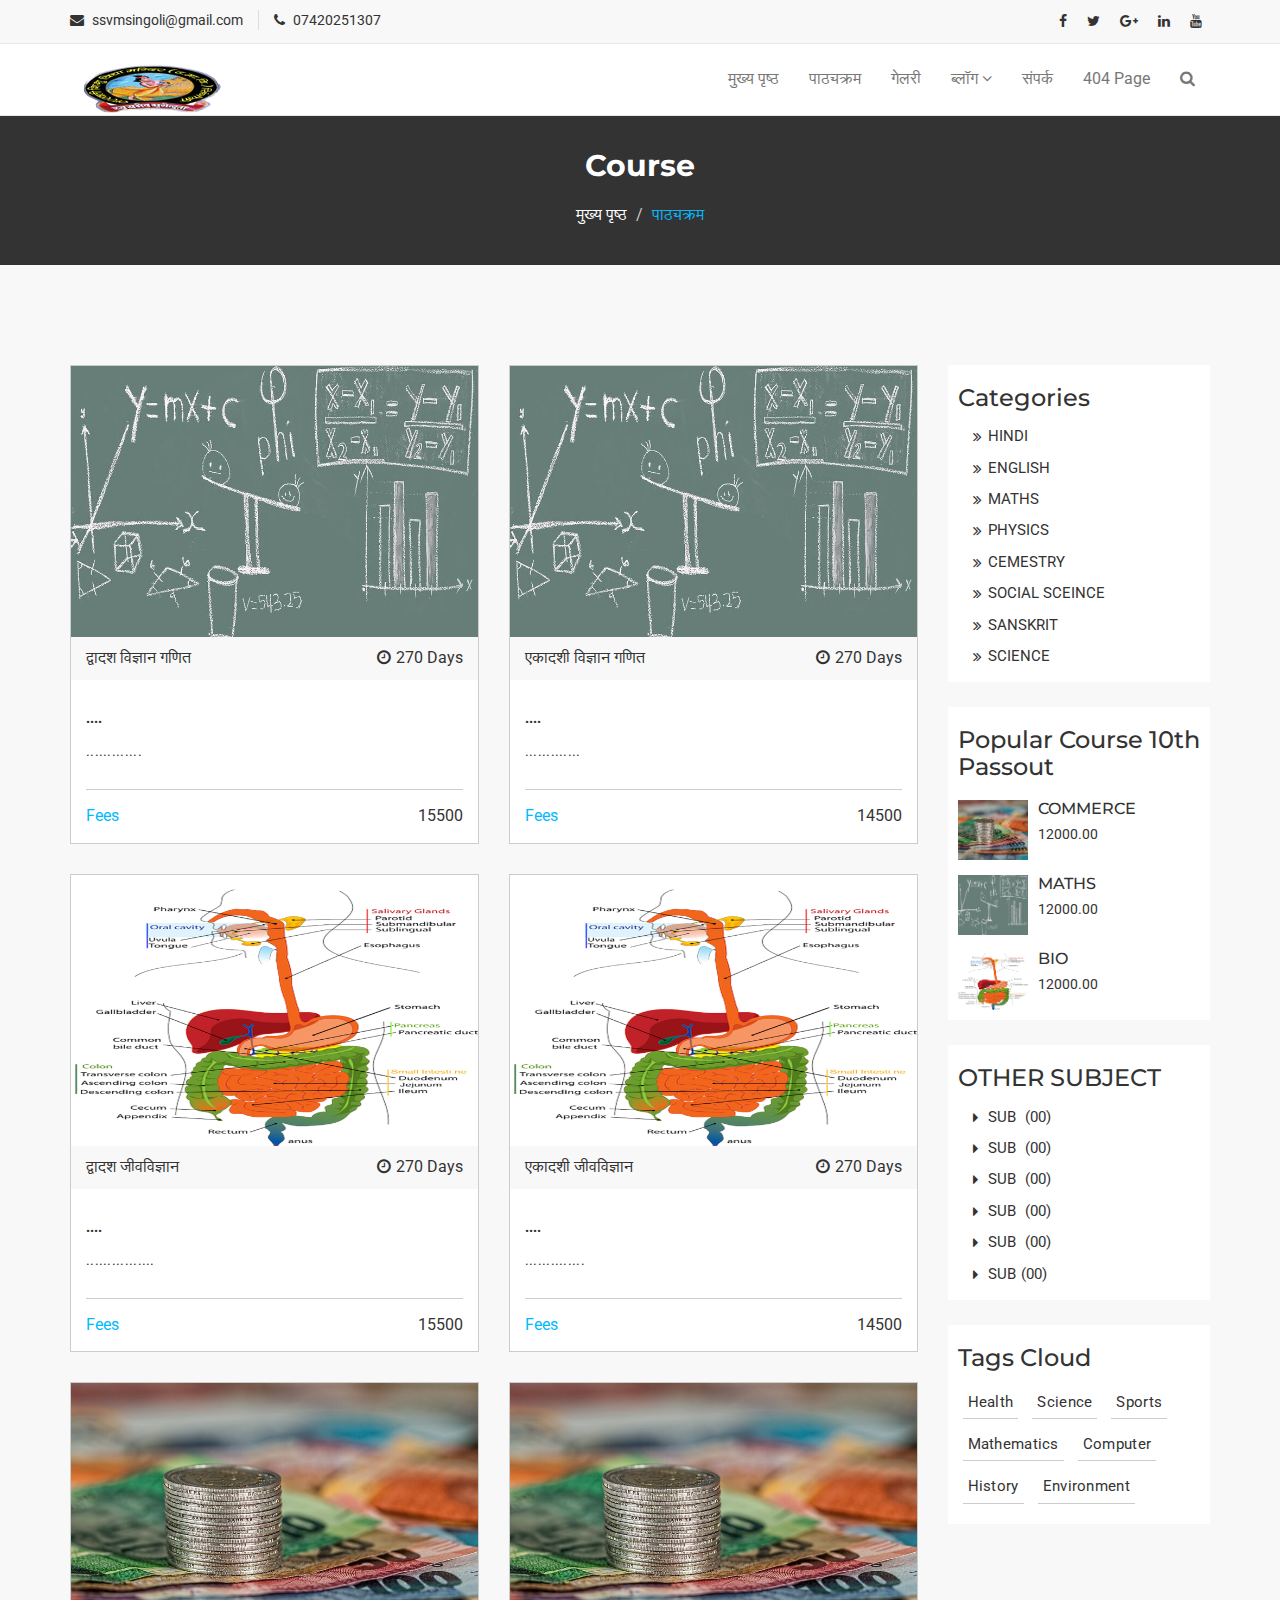
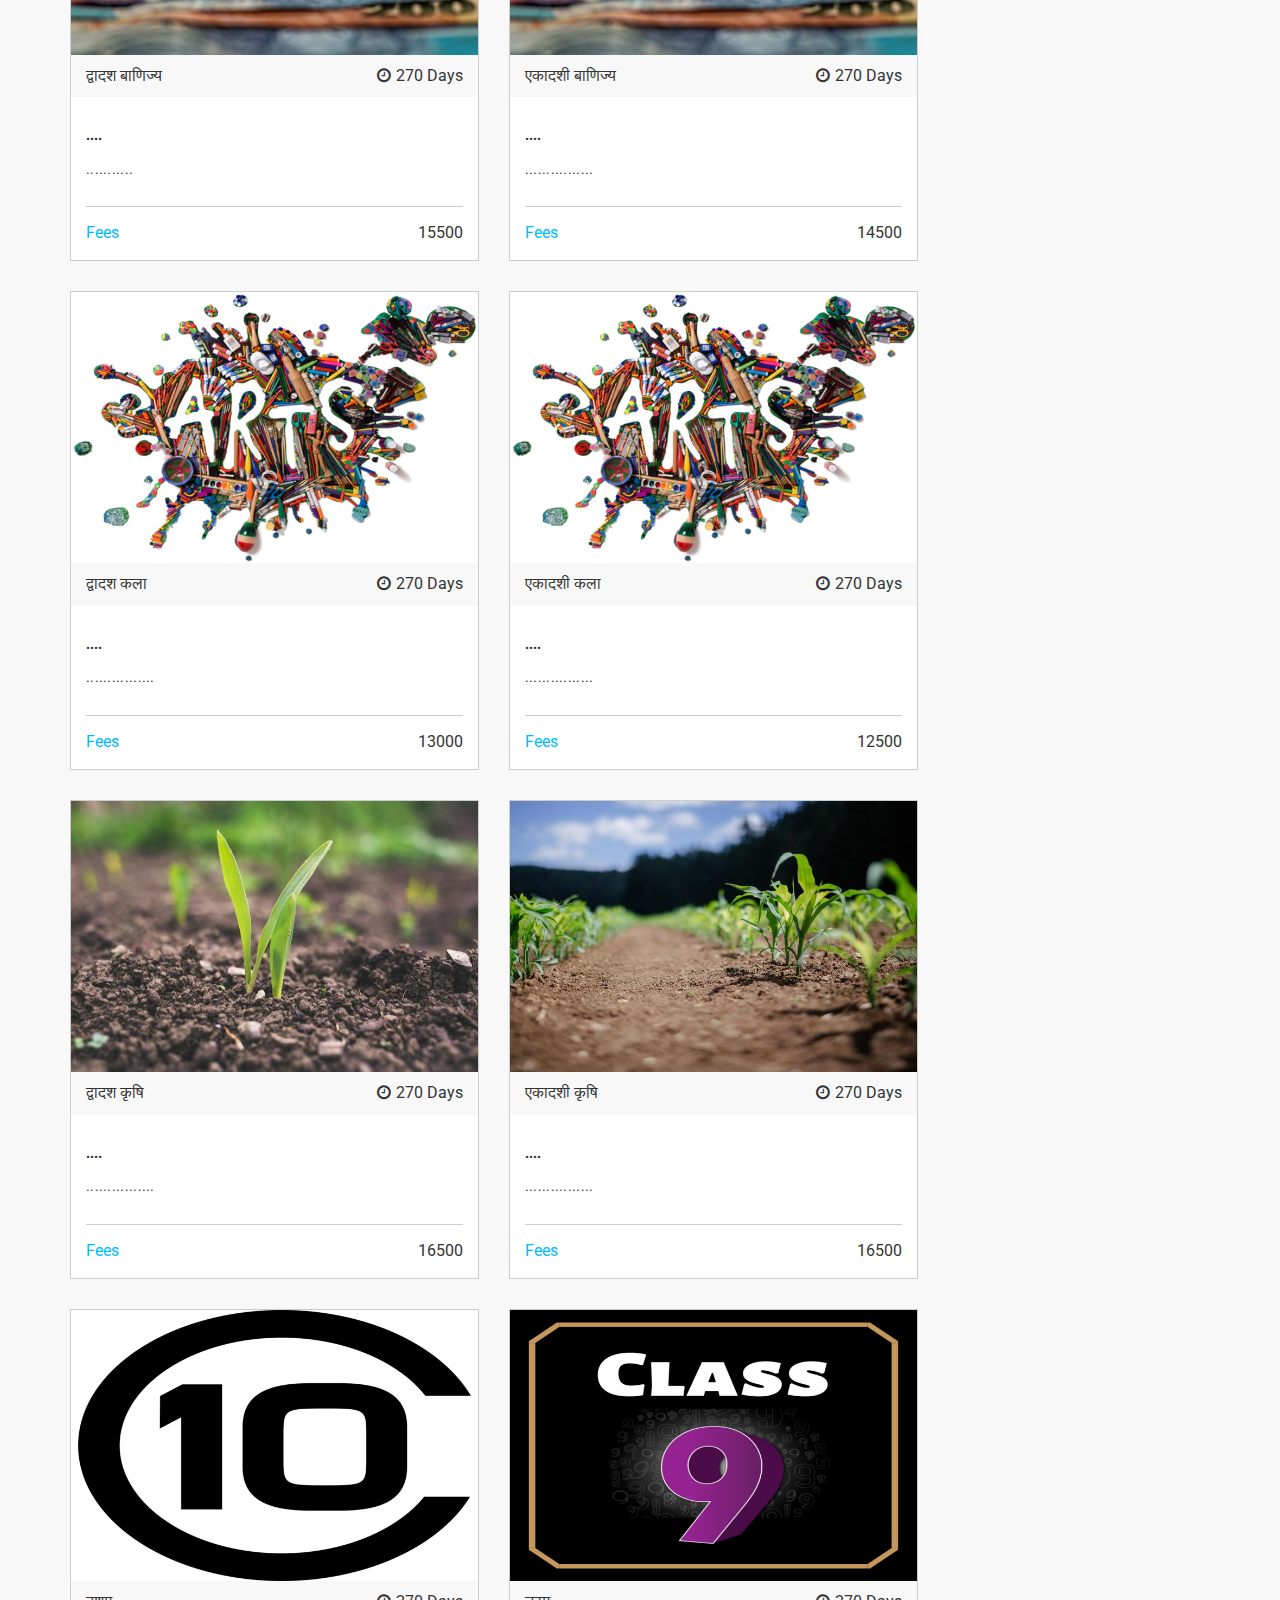
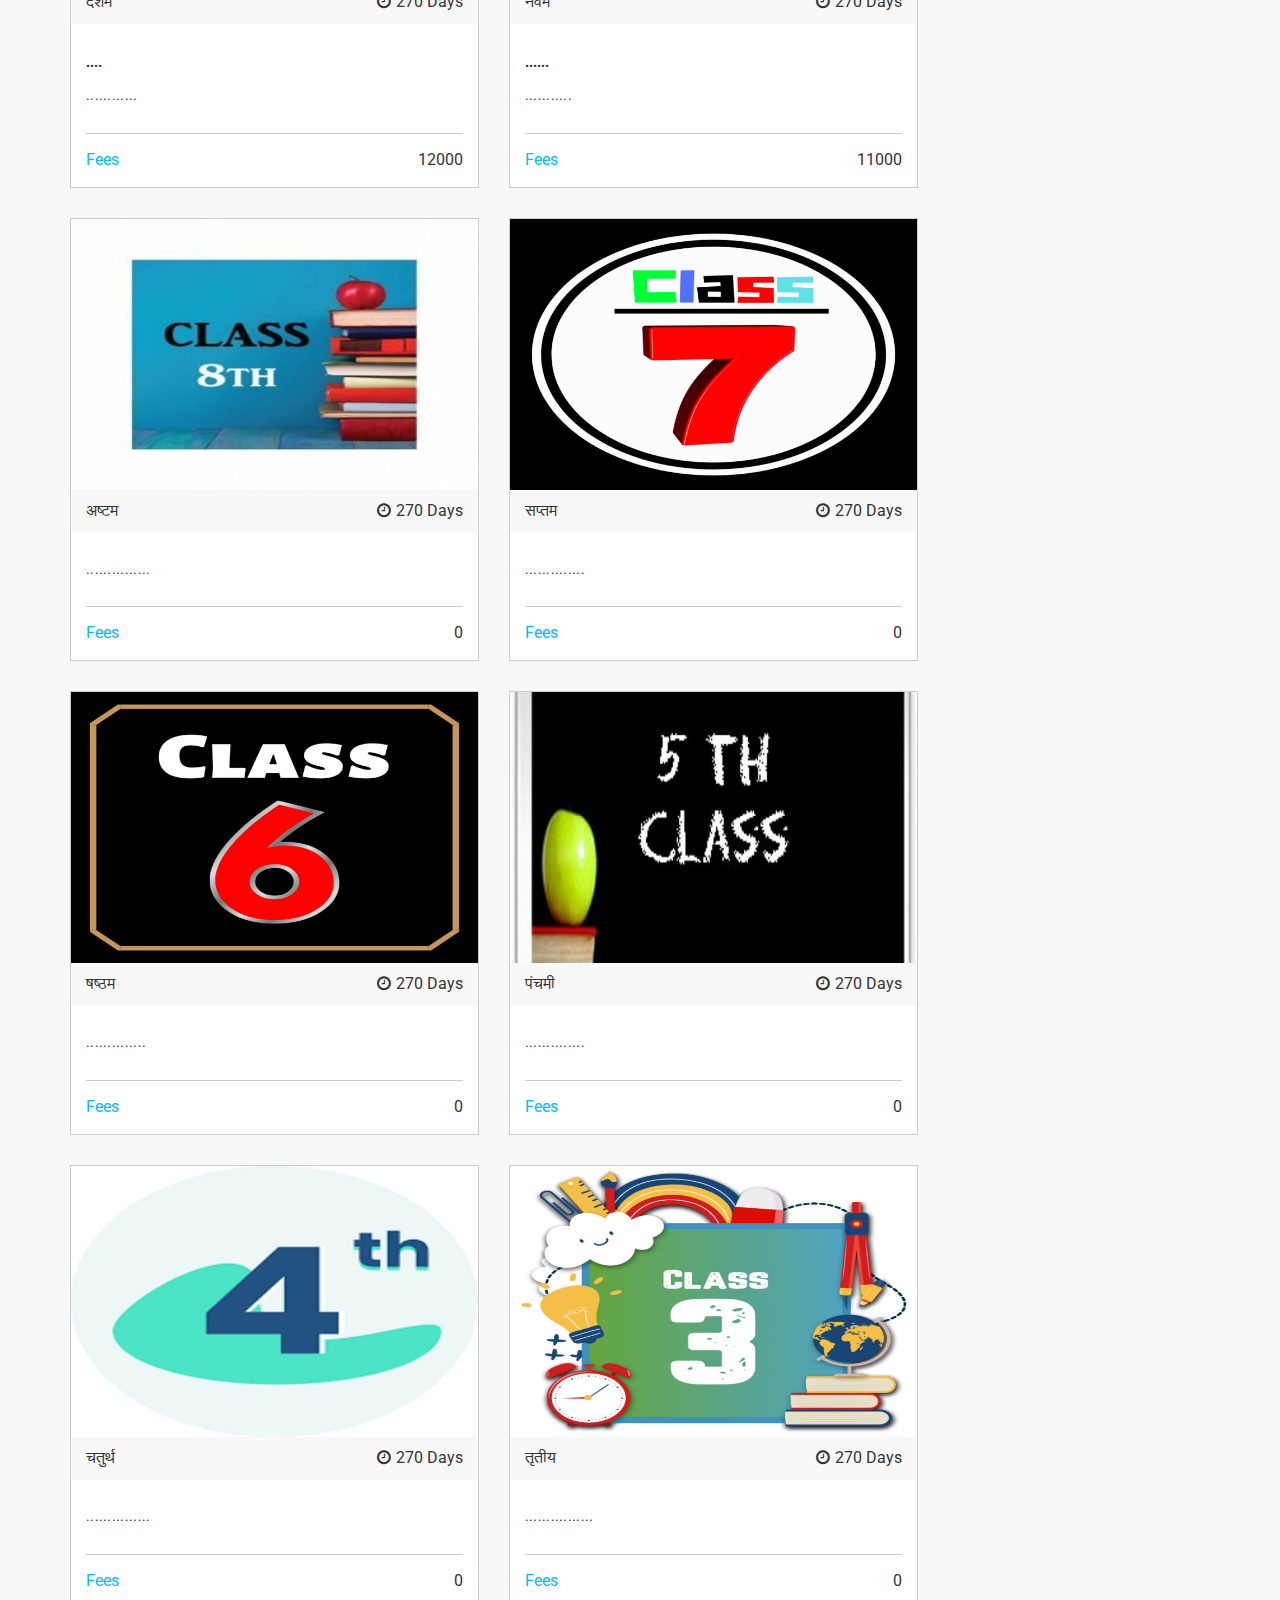
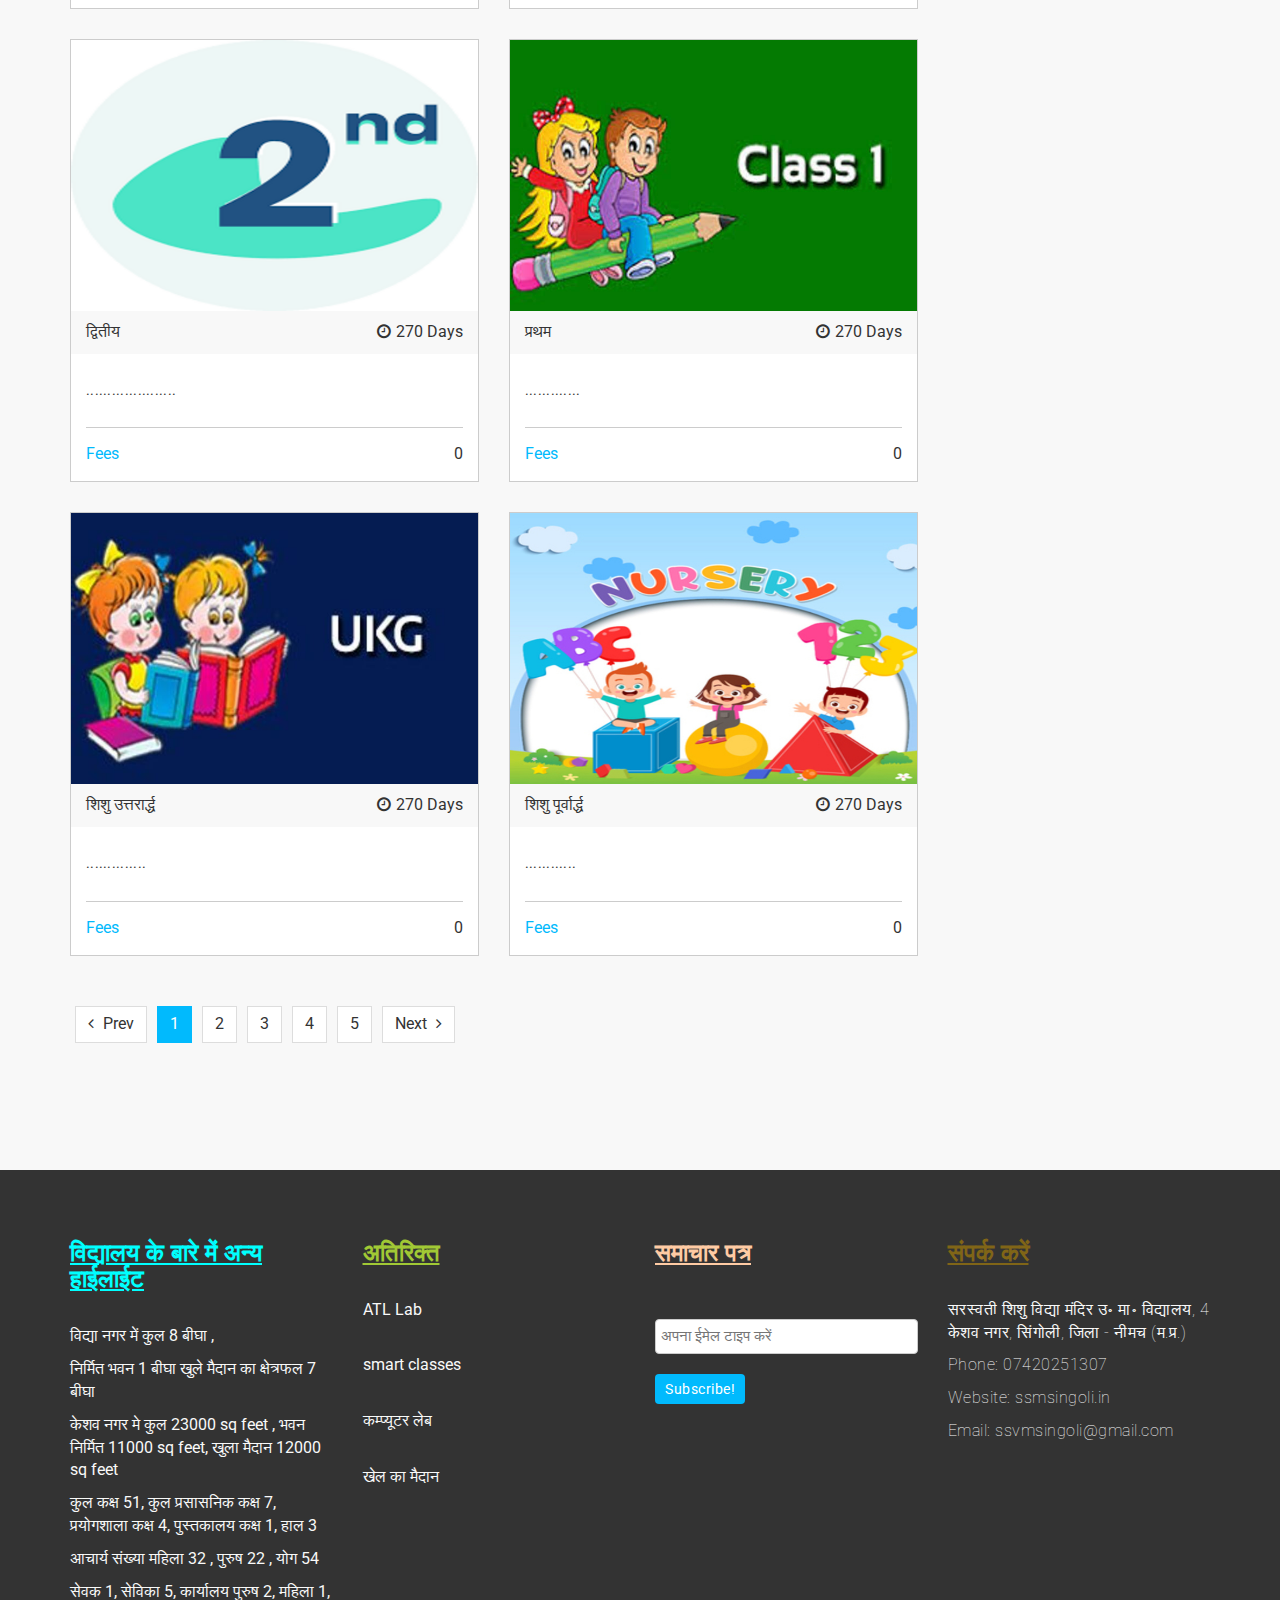
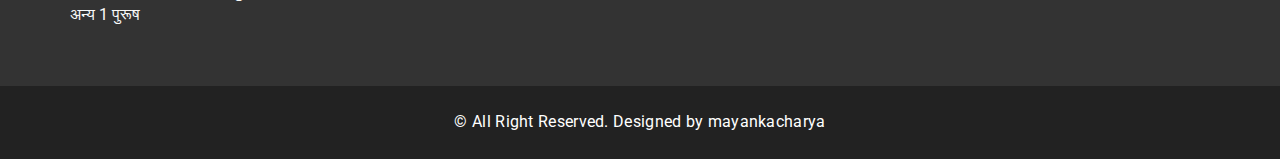
<file: course.html>
<!DOCTYPE html>
<html lang="en">
  <head>
    <meta charset="utf-8">
    <meta http-equiv="X-UA-Compatible" content="IE=edge">
    <meta name="viewport" content="width=device-width, initial-scale=1">    
    <title>SSVM SINGOLI | Course</title>

    <!-- Favicon -->
    <link rel="shortcut icon" href="favicon.ico" type="image/x-icon">

    <!-- Font awesome -->
    <link href="css/font-awesome.css" rel="stylesheet">
    <!-- Bootstrap -->
    <link href="css/bootstrap.css" rel="stylesheet">   
    <!-- Slick slider -->
    <link rel="stylesheet" type="text/css" href="css/slick.css">          
    <!-- Fancybox slider -->
    <link rel="stylesheet" href="css/jquery.fancybox.css" type="text/css" media="screen" /> 
    <!-- Theme color -->
    <link id="switcher" href="css/theme-color/default-theme.css" rel="stylesheet">  

    <!-- Main style sheet -->
    <link href="css/style.css" rel="stylesheet">    

   
    <!-- Google Fonts -->
    <link href='https://fonts.googleapis.com/css?family=Montserrat:400,700' rel='stylesheet' type='text/css'>
    <link href='https://fonts.googleapis.com/css?family=Roboto:400,400italic,300,300italic,500,700' rel='stylesheet' type='text/css'>
    

    <!-- HTML5 shim and Respond.js for IE8 support of HTML5 elements and media queries -->
    <!-- WARNING: Respond.js doesn't work if you view the page via file:// -->
    <!--[if lt IE 9]>
      <script src="https://oss.maxcdn.com/html5shiv/3.7.2/html5shiv.min.js"></script>
      <script src="https://oss.maxcdn.com/respond/1.4.2/respond.min.js"></script>
    <![endif]-->

  </head>
  <body>
  <!--START SCROLL TOP BUTTON -->
    <a class="scrollToTop" href="#">
      <i class="fa fa-angle-up"></i>      
    </a>
  <!-- END SCROLL TOP BUTTON -->

  <!-- Start header  -->
  <header id="mu-header">
    <div class="container">
      <div class="row">
        <div class="col-lg-12 col-md-12">
          <div class="mu-header-area">
            <div class="row">
              <div class="col-lg-6 col-md-6 col-sm-6 col-xs-6">
                <div class="mu-header-top-left">
                  <div class="mu-top-email">
                    <i class="fa fa-envelope"></i>
                    <span>ssvmsingoli@gmail.com</span>
                  </div>
                  <div class="mu-top-phone">
                    <i class="fa fa-phone"></i>
                    <span> 07420251307</span>
                  </div>
                </div>
              </div>
              <div class="col-lg-6 col-md-6 col-sm-6 col-xs-6">
                <div class="mu-header-top-right">
                  <nav>
                    <ul class="mu-top-social-nav">
                      <li><a href="https://www.facebook.com/pages/category/Education-Website/384361852156543/"><span class="fa fa-facebook"></span></a></li>
                      <li><a href="https://twitter.com/AtlSsvm"><span class="fa fa-twitter"></span></a></li>
                      <li><a href="#"><span class="fa fa-google-plus"></span></a></li>
                      <li><a href="#"><span class="fa fa-linkedin"></span></a></li>
                      <li><a href="https://www.youtube.com/channel/UCJQsxdj5o2gMeCzBjWYHZMQ"><span class="fa fa-youtube"></span></a></li>
                    </ul>
                  </nav>
                </div>
              </div>
            </div>
          </div>
        </div>
      </div>
    </div>
  </header>
  <!-- End header  -->
  <!-- Start menu -->
  <section id="mu-menu">
    <nav class="navbar navbar-default" role="navigation">  
      <div class="container">
        <div class="navbar-header">
          <!-- FOR MOBILE VIEW COLLAPSED BUTTON -->
          <button type="button" class="navbar-toggle collapsed" data-toggle="collapse" data-target="#navbar" aria-expanded="false" aria-controls="navbar">
            <span class="sr-only">Toggle navigation</span>
            <span class="icon-bar"></span>
            <span class="icon-bar"></span>
            <span class="icon-bar"></span>
          </button>
          <!-- LOGO -->              
          <!-- TEXT BASED LOGO -->
         <!--<a class="navbar-brand" href="index.html"><i class="fa fa-university"></i><span>S.S.V.M.</span></a>-->
          <!-- IMG BASED LOGO  -->
           <a class="navbar-brand" href="index.html"><img src="logo.png" alt="logo"></a> 
        </div>
        <div id="navbar" class="navbar-collapse collapse">
          <ul id="top-menu" class="nav navbar-nav navbar-right main-nav">
            <li><a href="index.html">मुख्य पृष्ठ</a></li>  
            <li><a href="course.html">पाठ्यक्रम</a></li>          
            <!--<li class="dropdown active">
              
              <a href="#" class="dropdown-toggle active" data-toggle="dropdown">Course <span class="fa fa-angle-down"></span></a>
              
              <ul class="dropdown-menu" role="menu">
                <li><a href="course.html">Courses</a></li>                
                <li><a href="course-detail.html">Course Detail</a></li>             
              </ul>
            </li>  -->        
            <li><a href="gallery.html">गेलरी</a></li>
            <li class="dropdown">
              <a href="#" class="dropdown-toggle" data-toggle="dropdown">ब्लॉग <span class="fa fa-angle-down"></span></a>
              <ul class="dropdown-menu" role="menu">
                <li><a href="blog-archive.html">ब्लॉग छात्र</a></li>                
                <li><a href="blog-single.html">ब्लॉग शिक्षक</a></li>
                <li><a href="blog-samiti.html">ब्लॉग समिति के सदस्य</a></li>                 
              </ul>
            </li>            
            <li><a href="contact.html">संपर्क</a></li>
            <li><a href="404.html">404 Page</a></li>               
            <li><a href="#" id="mu-search-icon"><i class="fa fa-search"></i></a></li>
          </ul>                   
        </div><!--/.nav-collapse -->        
      </div>     
    </nav>
  </section>
  <!-- End menu -->
  <!-- Start search box -->
  <div id="mu-search">
    <div class="mu-search-area">      
      <button class="mu-search-close"><span class="fa fa-close"></span></button>
      <div class="container">
        <div class="row">
          <div class="col-md-12">            
            <form class="mu-search-form">
              <input type="search" placeholder="Type Your Keyword(s) & Hit Enter">
            </form>
          </div>
        </div>
      </div>
    </div>
  </div>
  <!-- End search box -->
 <!-- Page breadcrumb -->
 <section id="mu-page-breadcrumb">
   <div class="container">
     <div class="row">
       <div class="col-md-12">
         <div class="mu-page-breadcrumb-area">
           <h2>Course</h2>
           <ol class="breadcrumb">
            <li><a href="#">मुख्य पृष्ठ</a></li>            
            <li class="active">पाठ्यक्रम</li>
          </ol>
         </div>
       </div>
     </div>
   </div>
 </section>
 <!-- End breadcrumb -->
 <section id="mu-course-content">
   <div class="container">
     <div class="row">
       <div class="col-md-12">
         <div class="mu-course-content-area">
            <div class="row">
              <div class="col-md-9">
                <!-- start course content container -->
                <div class="mu-course-container">
                  <div class="row">
                    <div class="col-md-6 col-sm-6">
                    <div class="mu-latest-course-single">
                      <figure class="mu-latest-course-img">
                        <a href="#"><img src="courses/2.jpg" alt="img"></a>
                        <figcaption class="mu-latest-course-imgcaption">
                          <a href="#">द्वादश विज्ञान गणित</a>
                          <span><i class="fa fa-clock-o"></i>270 Days</span>
                        </figcaption>
                      </figure>
                      <div class="mu-latest-course-single-content">
                        <h4><a href="#">....</a></h4>
                        <p>.............</p>
                        <div class="mu-latest-course-single-contbottom">
                          <a class="mu-course-details" href="#">Fees</a>
                          <span class="mu-course-price" href="#">15500</span>
                        </div>
                      </div>
                    </div> 
                  </div>                  
                  <div class="col-md-6 col-sm-6">
                    <div class="mu-latest-course-single">
                      <figure class="mu-latest-course-img">
                        <a href="#"><img src="courses/2.jpg" alt="img"></a>
                        <figcaption class="mu-latest-course-imgcaption">
                          <a href="#">एकादशी विज्ञान गणित </a>
                          <span><i class="fa fa-clock-o"></i>270 Days</span>
                        </figcaption>
                      </figure>
                      <div class="mu-latest-course-single-content">
                        <h4><a href="#">....</a></h4>
                        <p>.............</p>
                        <div class="mu-latest-course-single-contbottom">
                          <a class="mu-course-details" href="#">Fees</a>
                          <span class="mu-course-price" href="#">14500</span>
                        </div>
                      </div>
                    </div>
                  </div>
                  <div class="col-md-6 col-sm-6">
                    <div class="mu-latest-course-single">
                      <figure class="mu-latest-course-img">
                        <a href="#"><img src="courses/3.jpg" alt="img"></a>
                        <figcaption class="mu-latest-course-imgcaption">
                          <a href="#">द्वादश जीवविज्ञान</a>
                          <span><i class="fa fa-clock-o"></i>270 Days</span>
                        </figcaption>
                      </figure>
                      <div class="mu-latest-course-single-content">
                        <h4><a href="#">....</h4>
                        <p>................</p>
                        <div class="mu-latest-course-single-contbottom">
                          <a class="mu-course-details" href="#">Fees</a>
                          <span class="mu-course-price" href="#">15500</span>
                        </div>
                      </div>
                    </div> 
                  </div>                  
                  <div class="col-md-6 col-sm-6">
                    <div class="mu-latest-course-single">
                      <figure class="mu-latest-course-img">
                        <a href="#"><img src="courses/3.jpg" alt="img"></a>
                        <figcaption class="mu-latest-course-imgcaption">
                          <a href="#">एकादशी जीवविज्ञान</a>
                          <span><i class="fa fa-clock-o"></i>270 Days</span>
                        </figcaption>
                      </figure>
                      <div class="mu-latest-course-single-content">
                        <h4><a href="#">....</a></h4>
                        <p>..............</p>
                        <div class="mu-latest-course-single-contbottom">
                          <a class="mu-course-details" href="#">Fees</a>
                          <span class="mu-course-price" href="#">14500</span>
                        </div>
                      </div>
                    </div>
                  </div>
                  <div class="col-md-6 col-sm-6">
                    <div class="mu-latest-course-single">
                      <figure class="mu-latest-course-img">
                        <a href="#"><img src="courses/1.jpg" alt="img"></a>
                        <figcaption class="mu-latest-course-imgcaption">
                          <a href="#">द्वादश बाणिज्य</a>
                          <span><i class="fa fa-clock-o"></i>270 Days</span>
                        </figcaption>
                      </figure>
                      <div class="mu-latest-course-single-content">
                        <h4><a href="#">....</a></h4>
                        <p>...........</p>
                        <div class="mu-latest-course-single-contbottom">
                          <a class="mu-course-details" href="#">Fees</a>
                          <span class="mu-course-price" href="#">15500</span>
                        </div>
                      </div>
                    </div> 
                  </div>
                  <div class="col-md-6 col-sm-6">
                    <div class="mu-latest-course-single">
                      <figure class="mu-latest-course-img">
                        <a href="#"><img src="courses/1.jpg" alt="img"></a>
                        <figcaption class="mu-latest-course-imgcaption">
                          <a href="#"> एकादशी बाणिज्य </a>
                          <span><i class="fa fa-clock-o"></i>270 Days</span>
                        </figcaption>
                      </figure>
                      <div class="mu-latest-course-single-content">
                        <h4><a href="#">....</a></h4>
                        <p>................</p>
                        <div class="mu-latest-course-single-contbottom">
                          <a class="mu-course-details" href="#">Fees</a>
                          <span class="mu-course-price" href="#">14500</span>
                        </div>
                      </div>
                    </div>
                  </div>


                  <div class="col-md-6 col-sm-6">
                    <div class="mu-latest-course-single">
                      <figure class="mu-latest-course-img">
                        <a href="#"><img src="courses/arts.jpg" alt="img"></a>
                        <figcaption class="mu-latest-course-imgcaption">
                          <a href="#">द्वादश कला </a>
                          <span><i class="fa fa-clock-o"></i>270 Days</span>
                        </figcaption>
                      </figure>
                      <div class="mu-latest-course-single-content">
                        <h4><a href="#">....</a></h4>
                        <p>................</p>
                        <div class="mu-latest-course-single-contbottom">
                          <a class="mu-course-details" href="#">Fees</a>
                          <span class="mu-course-price" href="#">13000</span>
                        </div>
                      </div>
                    </div>
                  </div>



                  
                  <div class="col-md-6 col-sm-6">
                    <div class="mu-latest-course-single">
                      <figure class="mu-latest-course-img">
                        <a href="#"><img src="courses/arts.jpg" alt="img"></a>
                        <figcaption class="mu-latest-course-imgcaption">
                          <a href="#">एकादशी कला </a>
                          <span><i class="fa fa-clock-o"></i>270 Days</span>
                        </figcaption>
                      </figure>
                      <div class="mu-latest-course-single-content">
                        <h4><a href="#">....</a></h4>
                        <p>................</p>
                        <div class="mu-latest-course-single-contbottom">
                          <a class="mu-course-details" href="#">Fees</a>
                          <span class="mu-course-price" href="#">12500</span>
                        </div>
                      </div>
                    </div>
                  </div>


                  <div class="col-md-6 col-sm-6">
                    <div class="mu-latest-course-single">
                      <figure class="mu-latest-course-img">
                        <a href="#"><img src="courses/ag1.jpg" alt="img"></a>
                        <figcaption class="mu-latest-course-imgcaption">
                          <a href="#"> द्वादश कृषि  </a>
                          <span><i class="fa fa-clock-o"></i>270 Days</span>
                        </figcaption>
                      </figure>
                      <div class="mu-latest-course-single-content">
                        <h4><a href="#">....</a></h4>
                        <p>................</p>
                        <div class="mu-latest-course-single-contbottom">
                          <a class="mu-course-details" href="#">Fees</a>
                          <span class="mu-course-price" href="#">16500</span>
                        </div>
                      </div>
                    </div>
                  </div>


                  <div class="col-md-6 col-sm-6">
                    <div class="mu-latest-course-single">
                      <figure class="mu-latest-course-img">
                        <a href="#"><img src="courses/ag2.jpg" alt="img"></a>
                        <figcaption class="mu-latest-course-imgcaption">
                          <a href="#"> एकादशी कृषि </a>
                          <span><i class="fa fa-clock-o"></i>270 Days</span>
                        </figcaption>
                      </figure>
                      <div class="mu-latest-course-single-content">
                        <h4><a href="#">....</a></h4>
                        <p>................</p>
                        <div class="mu-latest-course-single-contbottom">
                          <a class="mu-course-details" href="#">Fees</a>
                          <span class="mu-course-price" href="#">16500</span>
                        </div>
                      </div>
                    </div>
                  </div>
                  
                  <div class="col-md-6 col-sm-6">
                    <div class="mu-latest-course-single">
                      <figure class="mu-latest-course-img">
                        <a href="#"><img src="courses/10.jpg" alt="img"></a>
                        <figcaption class="mu-latest-course-imgcaption">
                          <a href="#">दशम</a>
                          <span><i class="fa fa-clock-o"></i>270 Days</span>
                        </figcaption>
                      </figure>
                      <div class="mu-latest-course-single-content">
                        <h4><a href="#">....</a></h4>
                        <p>............</p>
                        <div class="mu-latest-course-single-contbottom">
                          <a class="mu-course-details" href="#">Fees</a>
                          <span class="mu-course-price" href="#">12000</span>
                        </div>
                      </div>
                    </div>
                  </div>

                  <div class="col-md-6 col-sm-6">
                    <div class="mu-latest-course-single">
                      <figure class="mu-latest-course-img">
                        <a href="#"><img src="courses/9.jpg" alt="img"></a>
                        <figcaption class="mu-latest-course-imgcaption">
                          <a href="#">नवम</a>
                          <span><i class="fa fa-clock-o"></i>270 Days</span>
                        </figcaption>
                      </figure>
                      <div class="mu-latest-course-single-content">
                        <h4><a href="#">......</h4>
                        <p>...........</p>
                        <div class="mu-latest-course-single-contbottom">
                          <a class="mu-course-details" href="#">Fees</a>
                          <span class="mu-course-price" href="#">11000</span>
                        </div>
                      </div>
                    </div>
                  </div>

                  <div class="col-md-6 col-sm-6">
                    <div class="mu-latest-course-single">
                      <figure class="mu-latest-course-img">
                        <a href="#"><img src="courses/8.jpg" alt="img"></a>
                        <figcaption class="mu-latest-course-imgcaption">
                          <a href="#">अष्टम </a>
                          <span><i class="fa fa-clock-o"></i>270 Days</span>
                        </figcaption>
                      </figure>
                      <div class="mu-latest-course-single-content">
                        <h4><a href="#"></a></h4>
                        <p>...............</p>
                        <div class="mu-latest-course-single-contbottom">
                          <a class="mu-course-details" href="#">Fees</a>
                          <span class="mu-course-price" href="#">0</span>
                        </div>
                      </div>
                    </div>
                  </div>

                  <div class="col-md-6 col-sm-6">
                    <div class="mu-latest-course-single">
                      <figure class="mu-latest-course-img">
                        <a href="#"><img src="courses/7.jpg" alt="img"></a>
                        <figcaption class="mu-latest-course-imgcaption">
                          <a href="#">सप्तम </a>
                          <span><i class="fa fa-clock-o"></i>270 Days</span>
                        </figcaption>
                      </figure>
                      <div class="mu-latest-course-single-content">
                        <h4><a href="#"></a></h4>
                        <p>..............</p>
                        <div class="mu-latest-course-single-contbottom">
                          <a class="mu-course-details" href="#">Fees</a>
                          <span class="mu-course-price" href="#">0</span>
                        </div>
                      </div>
                    </div>
                  </div>

                  <div class="col-md-6 col-sm-6">
                    <div class="mu-latest-course-single">
                      <figure class="mu-latest-course-img">
                        <a href="#"><img src="courses/66.jpg" alt="img"></a>
                        <figcaption class="mu-latest-course-imgcaption">
                          <a href="#">षष्ठम</a>
                          <span><i class="fa fa-clock-o"></i>270 Days</span>
                        </figcaption>
                      </figure>
                      <div class="mu-latest-course-single-content">
                        <h4><a href="#"></a></h4>
                        <p>..............</p>
                        <div class="mu-latest-course-single-contbottom">
                          <a class="mu-course-details" href="#">Fees</a>
                          <span class="mu-course-price" href="#">0</span>
                        </div>
                      </div>
                    </div>
                  </div>

                  <div class="col-md-6 col-sm-6">
                    <div class="mu-latest-course-single">
                      <figure class="mu-latest-course-img">
                        <a href="#"><img src="courses/5.jpg" alt="img"></a>
                        <figcaption class="mu-latest-course-imgcaption">
                          <a href="#">पंचमी</a>
                          <span><i class="fa fa-clock-o"></i>270 Days</span>
                        </figcaption>
                      </figure>
                      <div class="mu-latest-course-single-content">
                        <h4><a href="#"></a></h4>
                        <p>..............</p>
                        <div class="mu-latest-course-single-contbottom">
                          <a class="mu-course-details" href="#">Fees</a>
                          <span class="mu-course-price" href="#">0</span>
                        </div>
                      </div>
                    </div>
                  </div>

                  <div class="col-md-6 col-sm-6">
                    <div class="mu-latest-course-single">
                      <figure class="mu-latest-course-img">
                        <a href="#"><img src="courses/44.jpg" alt="img"></a>
                        <figcaption class="mu-latest-course-imgcaption">
                          <a href="#">चतुर्थ</a>
                          <span><i class="fa fa-clock-o"></i>270 Days</span>
                        </figcaption>
                      </figure>
                      <div class="mu-latest-course-single-content">
                        <h4><a href="#"></a></h4>
                        <p>...............</p>
                        <div class="mu-latest-course-single-contbottom">
                          <a class="mu-course-details" href="#">Fees</a>
                          <span class="mu-course-price" href="#">0</span>
                        </div>
                      </div>
                    </div>
                  </div>

                  <div class="col-md-6 col-sm-6">
                    <div class="mu-latest-course-single">
                      <figure class="mu-latest-course-img">
                        <a href="#"><img src="courses/33.jpg" alt="img"></a>
                        <figcaption class="mu-latest-course-imgcaption">
                          <a href="#">तृतीय</a>
                          <span><i class="fa fa-clock-o"></i>270 Days</span>
                        </figcaption>
                      </figure>
                      <div class="mu-latest-course-single-content">
                        <h4><a href="#"></a></h4>
                        <p>................</p>
                        <div class="mu-latest-course-single-contbottom">
                          <a class="mu-course-details" href="#">Fees</a>
                          <span class="mu-course-price" href="#">0</span>
                        </div>
                      </div>
                    </div>
                  </div>

                  <div class="col-md-6 col-sm-6">
                    <div class="mu-latest-course-single">
                      <figure class="mu-latest-course-img">
                        <a href="#"><img src="courses/22.jpg" alt="img"></a>
                        <figcaption class="mu-latest-course-imgcaption">
                          <a href="#">द्वितीय </a>
                          <span><i class="fa fa-clock-o"></i>270 Days</span>
                        </figcaption>
                      </figure>
                      <div class="mu-latest-course-single-content">
                        <h4><a href="#"></a></h4>
                        <p>.....................</p>
                        <div class="mu-latest-course-single-contbottom">
                          <a class="mu-course-details" href="#">Fees</a>
                          <span class="mu-course-price" href="#">0</span>
                        </div>
                      </div>
                    </div>
                  </div>

                  <div class="col-md-6 col-sm-6">
                    <div class="mu-latest-course-single">
                      <figure class="mu-latest-course-img">
                        <a href="#"><img src="courses/11.jpg" alt="img"></a>
                        <figcaption class="mu-latest-course-imgcaption">
                          <a href="#">प्रथम</a>
                          <span><i class="fa fa-clock-o"></i>270 Days</span>
                        </figcaption>
                      </figure>
                      <div class="mu-latest-course-single-content">
                        <h4><a href="#"></a></h4>
                        <p>.............</p>
                        <div class="mu-latest-course-single-contbottom">
                          <a class="mu-course-details" href="#">Fees</a>
                          <span class="mu-course-price" href="#">0</span>
                        </div>
                      </div>
                    </div>
                  </div>

                  <div class="col-md-6 col-sm-6">
                    <div class="mu-latest-course-single">
                      <figure class="mu-latest-course-img">
                        <a href="#"><img src="courses/ukg.jpg" alt="img"></a>
                        <figcaption class="mu-latest-course-imgcaption">
                          <a href="#">शिशु उत्तरार्द्ध </a>
                          <span><i class="fa fa-clock-o"></i>270 Days</span>
                        </figcaption>
                      </figure>
                      <div class="mu-latest-course-single-content">
                        <h4><a href="#"></a></h4>
                        <p>..............</p>
                        <div class="mu-latest-course-single-contbottom">
                          <a class="mu-course-details" href="#">Fees</a>
                          <span class="mu-course-price" href="#">0</span>
                        </div>
                      </div>
                    </div>
                  </div>

                  <div class="col-md-6 col-sm-6">
                    <div class="mu-latest-course-single">
                      <figure class="mu-latest-course-img">
                        <a href="#"><img src="courses/nur.jpg" alt="img"></a>
                        <figcaption class="mu-latest-course-imgcaption">
                          <a href="#">शिशु पूर्वार्द्ध</a>
                          <span><i class="fa fa-clock-o"></i>270 Days</span>
                        </figcaption>
                      </figure>
                      <div class="mu-latest-course-single-content">
                        <h4><a href="#"></a></h4>
                        <p>............</p>
                        <div class="mu-latest-course-single-contbottom">
                          <a class="mu-course-details" href="#">Fees</a>
                          <span class="mu-course-price" href="#">0
                            </span>
                        </div>
                      </div>
                    </div>
                  </div>
                  </div>
                </div>
                <!-- end course content container -->
                <!-- start course pagination -->
                <div class="mu-pagination">
                  <nav>
                    <ul class="pagination">
                      <li>
                        <a href="#" aria-label="Previous">
                          <span class="fa fa-angle-left"></span> Prev 
                        </a>
                      </li>
                      <li class="active"><a href="#">1</a></li>
                      <li><a href="#">2</a></li>
                      <li><a href="#">3</a></li>
                      <li><a href="#">4</a></li>
                      <li><a href="#">5</a></li>
                      <li>
                        <a href="#" aria-label="Next">
                         Next <span class="fa fa-angle-right"></span>
                        </a>
                      </li>
                    </ul>
                  </nav>
                </div>
                <!-- end course pagination -->
              </div>
              <div class="col-md-3">
                <!-- start sidebar -->
                <aside class="mu-sidebar">
                  <!-- start single sidebar -->
                  <div class="mu-single-sidebar">
                    <h3>Categories</h3>
                    <ul class="mu-sidebar-catg">
                      <li><a href="#">HINDI</a></li>
                      <li><a href="">ENGLISH</a></li>
                      <li><a href="">MATHS</a></li>
                      <li><a href="">PHYSICS</a></li>
                      <li><a href="">CEMESTRY</a></li>
                      <li><a href="">SOCIAL SCEINCE</a></li>
                      <li><a href="">SANSKRIT</a></li>
                      <li><a href="">SCIENCE</a></li>
                    </ul>
                  </div>
                  <!-- end single sidebar -->
                  <!-- start single sidebar -->
                  <div class="mu-single-sidebar">
                    <h3>Popular Course 10th Passout</h3>
                    <div class="mu-sidebar-popular-courses">
                      <div class="media">
                        <div class="media-left">
                          <a href="#">
                            <img class="media-object" src="courses/1.jpg" alt="img">
                          </a>
                        </div>
                        <div class="media-body">
                          <h4 class="media-heading"><a href="#">COMMERCE</a></h4>                      
                          <span class="popular-course-price">12000.00</span>
                        </div>
                      </div>
                      <div class="media">
                        <div class="media-left">
                          <a href="#">
                            <img class="media-object" src="courses/2.jpg" alt="img">
                          </a>
                        </div>
                        <div class="media-body">
                          <h4 class="media-heading"><a href="#">MATHS</a></h4>                      
                          <span class="popular-course-price">12000.00</span>
                        </div>
                      </div>
                      <div class="media">
                        <div class="media-left">
                          <a href="#">
                            <img class="media-object" src="courses/3.jpg" alt="img">
                          </a>
                        </div>
                        <div class="media-body">
                          <h4 class="media-heading"><a href="#">BIO</a></h4>                      
                          <span class="popular-course-price">12000.00</span>
                        </div>
                      </div>
                    </div>
                  </div>
                  <!-- end single sidebar -->
                  <!-- start single sidebar -->
                  <div class="mu-single-sidebar">
                    <h3>OTHER SUBJECT</h3>
                    <ul class="mu-sidebar-catg mu-sidebar-archives">
                      <li><a href="#">SUB <span>(00)</span></a></li>
                      <li><a href="">SUB <span>(00)</span></a></li>
                      <li><a href="">SUB <span>(00)</span></a></li>
                      <li><a href="">SUB <span>(00)</span></a></li>
                      <li><a href="">SUB <span>(00)</span></a></li>
                      <li><a href="">SUB<span>(00)</span></a></li>
                    </ul>
                  </div>
                  <!-- end single sidebar -->
                  <!-- start single sidebar -->
                  <div class="mu-single-sidebar">
                    <h3>Tags Cloud</h3>
                    <div class="tag-cloud">
                      <a href="#">Health</a>
                      <a href="#">Science</a>
                      <a href="#">Sports</a>
                      <a href="#">Mathematics</a>
                      <a href="#">Computer</a>
                       <a href="#">History</a>
                      <a href="#">Environment</a>
                    </div>
                  </div>
                  <!-- end single sidebar -->
                </aside>
                <!-- / end sidebar -->
             </div>
           </div>
         </div>
       </div>
     </div>
   </div>
 </section>

  <!-- Start footer -->
   <footer id="mu-footer">
    <!-- start footer top -->
    <div class="mu-footer-top">
      <div class="container">
        <div class="mu-footer-top-area">
          <div class="row">
            <div class="col-lg-3 col-md-3 col-sm-3">
              <div class="mu-footer-widget">
                <h3 style="color:#00FFFF";><ins><strong>विद्यालय के बारे में अन्य हाईलाईट</strong></ins></h3></br>
                <ul>
                  <p>विद्या नगर में कुल 8 बीघा ,</p>
                  <p>निर्मित भवन 1 बीघा खुले मैदान का क्षेत्रफल 7 बीघा </p>
                  <p>केशव नगर मे कुल  23000 sq feet , भवन निर्मित 11000 sq feet, खुला मैदान 12000 sq feet </p>
                  <p>कुल कक्ष 51, कुल प्रसासनिक कक्ष 7, प्रयोगशाला कक्ष 4, पुस्तकालय कक्ष 1, हाल 3</p>
                  <p>आचार्य संख्या महिला 32 , पुरुष 22 , योग 54</p>
                  <p>सेवक 1, सेविका 5, कार्यालय पुरुष 2, महिला 1, अन्य 1 पुरूष </p>
                </ul>
              </div>
            </div>
            <div class="col-lg-3 col-md-3 col-sm-3">
              <div class="mu-footer-widget">
                <ul>
                <h3 style="color:#A1C935";><ins><strong>अतिरिक्त</strong></ins></h3><br>
                <p>ATL Lab</p><br>
                <p>smart classes</p><br>
                <p>कम्प्यूटर लेब</p><br>
                <p>खेल का मैदान</p><br>
                </ul>
                
              </div>
            </div>
            <div class="col-lg-3 col-md-3 col-sm-3">
              <div class="mu-footer-widget">
                <h3 style="color:#FFCBA4";><ins><strong>समाचार पत्र</strong></ins></h3><br>
                <p></p>
                <form class="mu-subscribe-form">
                  <input type="email" placeholder="अपना ईमेल टाइप करें">
                  <button class="mu-subscribe-btn" type="submit">Subscribe!</button>
                </form>               
              </div>
            </div>
            <div class="col-lg-3 col-md-3 col-sm-3">
              <div class="mu-footer-widget">
                <h3 style="color:#806517";><ins><strong>संपर्क करें</strong></ins></h4><br>
                <address>
                  <p>सरस्वती शिशु विद्या मंदिर उ॰ मा॰ विद्यालय, 4 केशव नगर, सिंगोली, जिला - नीमच (म.प्र.)</p>
                  <p>Phone: 07420251307</p>
                  <p>Website: ssmsingoli.in</p>
                  <p>Email: ssvmsingoli@gmail.com</p>
                </address>
              </div>
            </div>
          </div>
        </div>
      </div>
    </div>
    <!-- end footer top -->
    <!-- start footer bottom -->
    <div class="mu-footer-bottom">
      <div class="container">
        <div class="mu-footer-bottom-area">
          <p>&copy; All Right Reserved. Designed by <a href="https://sites.google.com/view/mayankacharya/home" rel="nofollow">mayankacharya</a></p>
        </div>
      </div>
    </div>
    <!-- end footer bottom -->
  </footer>
  <!-- End footer -->





  
  <!-- jQuery library -->
  <script src="js/jquery.min.js"></script>  
  <!-- Include all compiled plugins (below), or include individual files as needed -->
  <script src="js/bootstrap.js"></script>   
  <!-- Slick slider -->
  <script type="text/javascript" src="js/slick.js"></script>
  <!-- Counter -->
  <script type="text/javascript" src="js/waypoints.js"></script>
  <script type="text/javascript" src="js/jquery.counterup.js"></script>  
  <!-- Mixit slider -->
  <script type="text/javascript" src="js/jquery.mixitup.js"></script>
  <!-- Add fancyBox -->        
  <script type="text/javascript" src="js/jquery.fancybox.pack.js"></script>

  <!-- Custom js -->
  <script src="js/custom.js"></script> 

  </body>
</html>
</file>
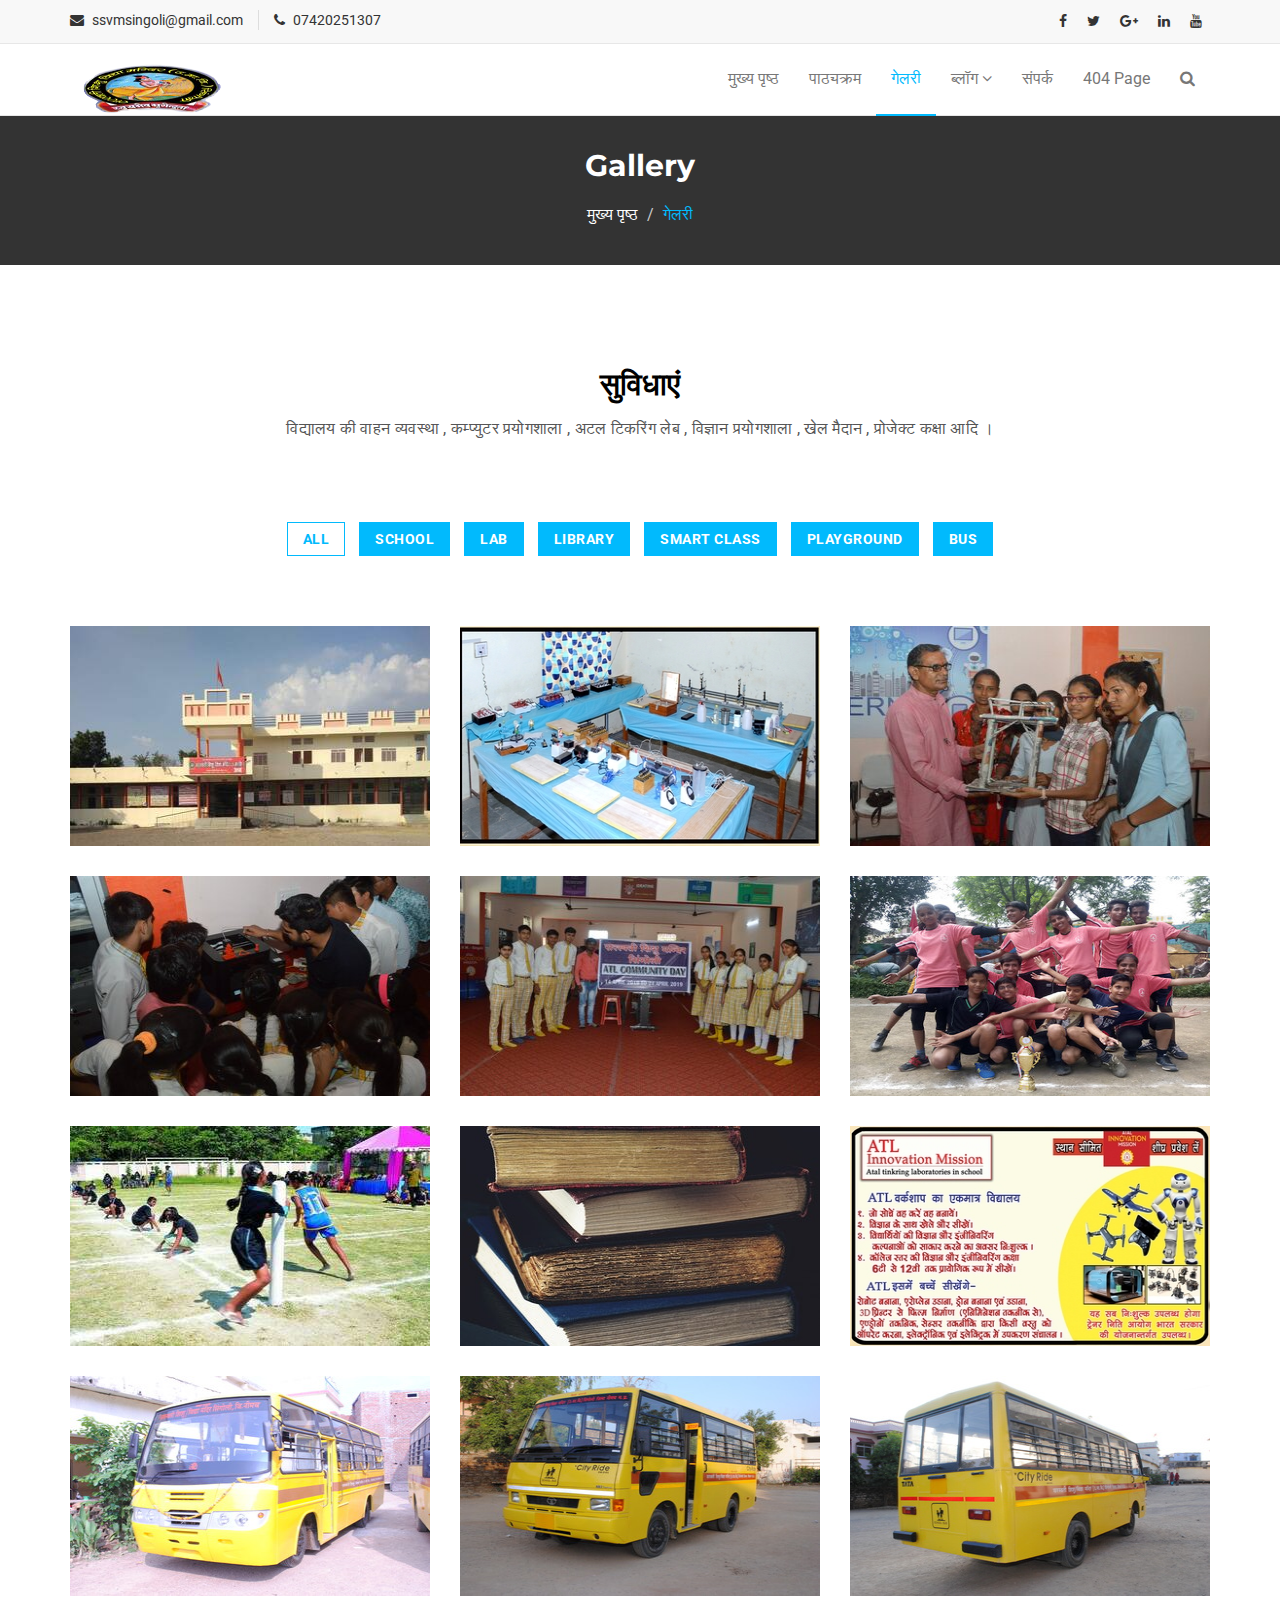
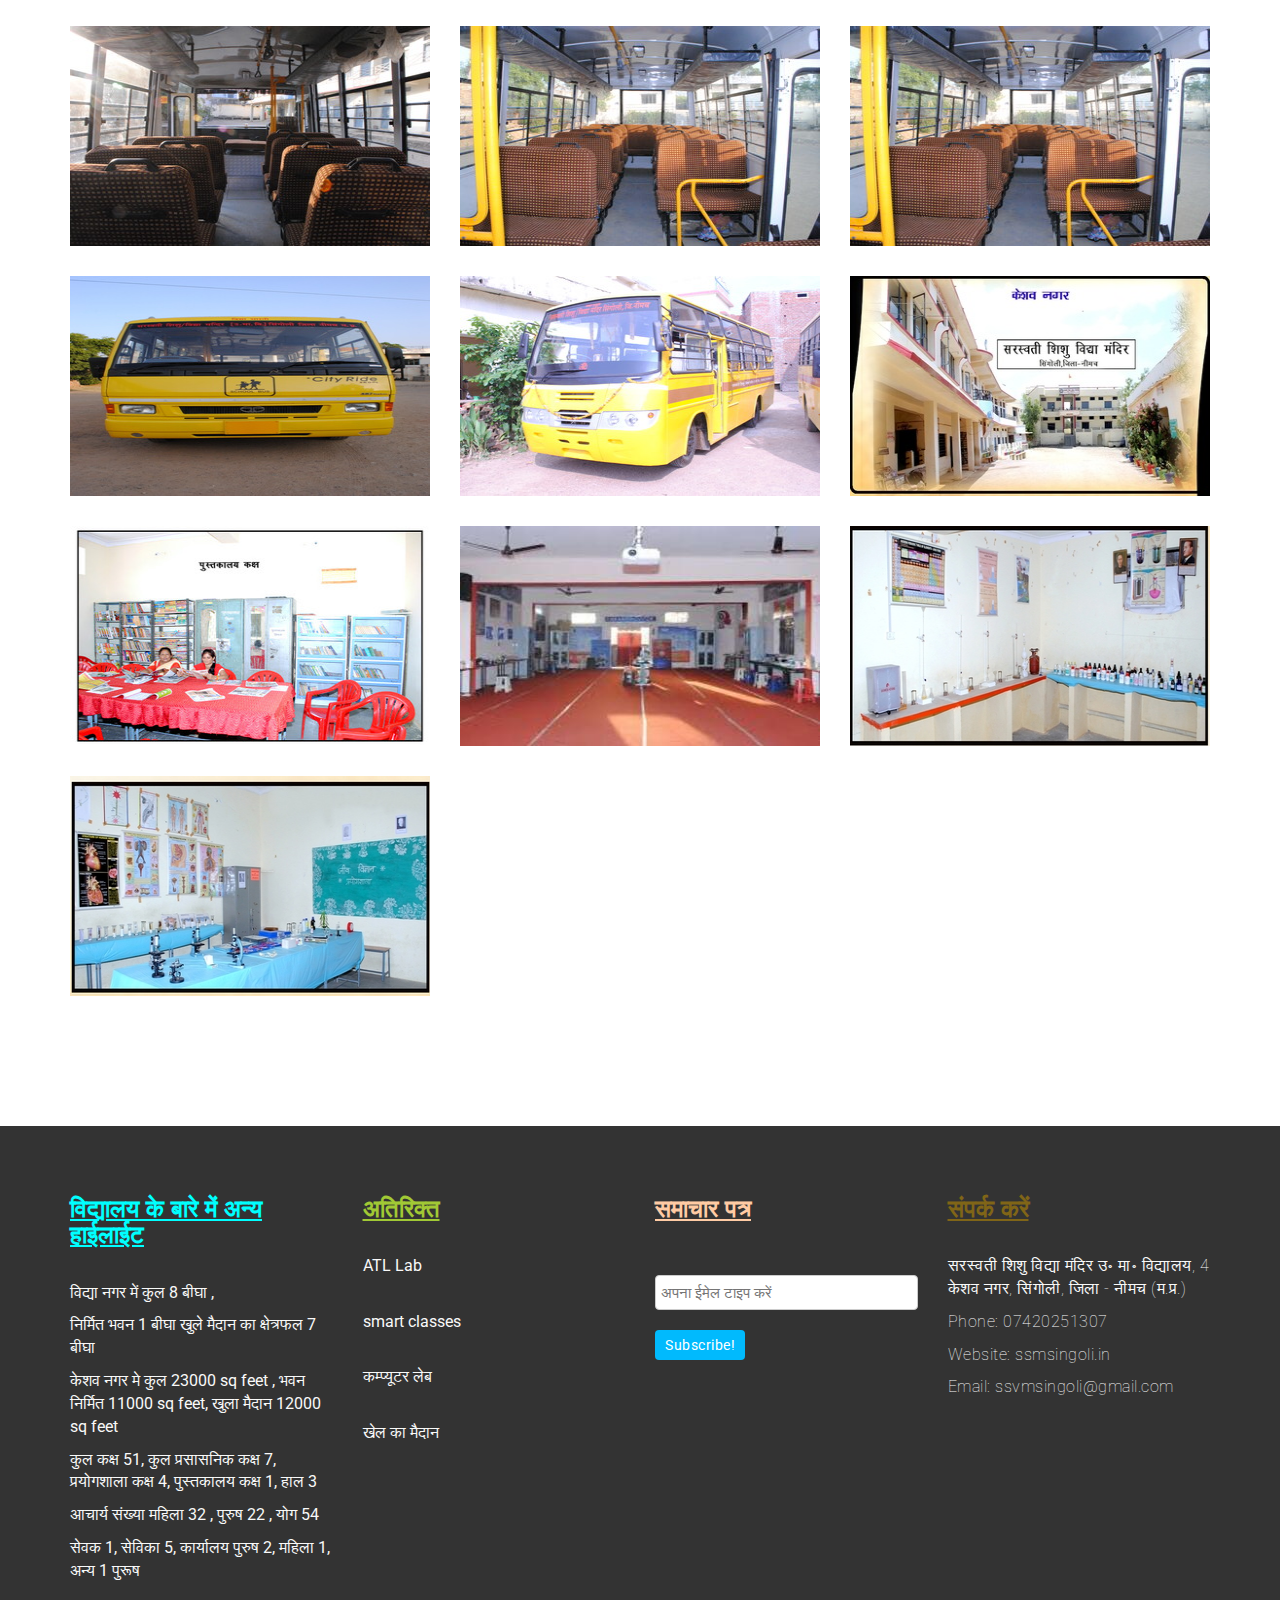
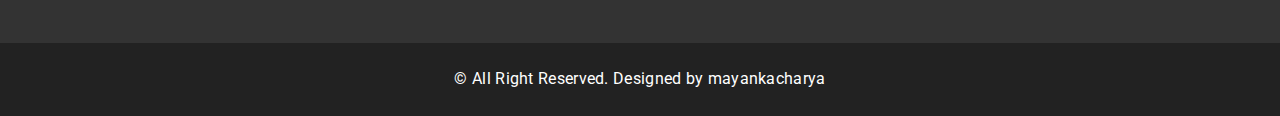
<file: gallery.html>
<!DOCTYPE html>
<html lang="en">
  <head>
    <meta charset="utf-8">
    <meta http-equiv="X-UA-Compatible" content="IE=edge">
    <meta name="viewport" content="width=device-width, initial-scale=1">    
    <title>SSVM SINGOLI | Gallery</title>

    <!-- Favicon -->
    <link rel="shortcut icon" href="favicon.ico" type="image/x-icon">

    <!-- Font awesome -->
    <link href="css/font-awesome.css" rel="stylesheet">
    <!-- Bootstrap -->
    <link href="css/bootstrap.css" rel="stylesheet">   
    <!-- Slick slider -->
    <link rel="stylesheet" type="text/css" href="css/slick.css">          
    <!-- Fancybox slider -->
    <link rel="stylesheet" href="css/jquery.fancybox.css" type="text/css" media="screen" /> 
    <!-- Theme color -->
    <link id="switcher" href="css/theme-color/default-theme.css" rel="stylesheet">  

    <!-- Main style sheet -->
    <link href="css/style.css" rel="stylesheet">    

   
    <!-- Google Fonts -->
    <link href='https://fonts.googleapis.com/css?family=Montserrat:400,700' rel='stylesheet' type='text/css'>
    <link href='https://fonts.googleapis.com/css?family=Roboto:400,400italic,300,300italic,500,700' rel='stylesheet' type='text/css'>
    

    <!-- HTML5 shim and Respond.js for IE8 support of HTML5 elements and media queries -->
    <!-- WARNING: Respond.js doesn't work if you view the page via file:// -->
    <!--[if lt IE 9]>
      <script src="https://oss.maxcdn.com/html5shiv/3.7.2/html5shiv.min.js"></script>
      <script src="https://oss.maxcdn.com/respond/1.4.2/respond.min.js"></script>
    <![endif]-->

  </head>
  <body> 
  <!--START SCROLL TOP BUTTON -->
    <a class="scrollToTop" href="#">
      <i class="fa fa-angle-up"></i>      
    </a>
  <!-- END SCROLL TOP BUTTON -->

  <!-- Start header  -->
  <header id="mu-header">
    <div class="container">
      <div class="row">
        <div class="col-lg-12 col-md-12">
          <div class="mu-header-area">
            <div class="row">
              <div class="col-lg-6 col-md-6 col-sm-6 col-xs-6">
                <div class="mu-header-top-left">
                  <div class="mu-top-email">
                    <i class="fa fa-envelope"></i>
                    <span>ssvmsingoli@gmail.com</span>
                  </div>
                  <div class="mu-top-phone">
                    <i class="fa fa-phone"></i>
                    <span> 07420251307</span>
                  </div>
                </div>
              </div>
              <div class="col-lg-6 col-md-6 col-sm-6 col-xs-6">
                <div class="mu-header-top-right">
                  <nav>
                    <ul class="mu-top-social-nav">
                      <li><a href="https://www.facebook.com/pages/category/Education-Website/384361852156543/"><span class="fa fa-facebook"></span></a></li>
                      <li><a href="https://twitter.com/AtlSsvm"><span class="fa fa-twitter"></span></a></li>
                      <li><a href="#"><span class="fa fa-google-plus"></span></a></li>
                      <li><a href="#"><span class="fa fa-linkedin"></span></a></li>
                      <li><a href="https://www.youtube.com/channel/UCJQsxdj5o2gMeCzBjWYHZMQ"><span class="fa fa-youtube"></span></a></li>
                    </ul>
                  </nav>
                </div>
              </div>
            </div>
          </div>
        </div>
      </div>
    </div>
  </header>
  <!-- End header  -->
  <!-- Start menu -->
  <section id="mu-menu">
    <nav class="navbar navbar-default" role="navigation">  
      <div class="container">
        <div class="navbar-header">
          <!-- FOR MOBILE VIEW COLLAPSED BUTTON -->
          <button type="button" class="navbar-toggle collapsed" data-toggle="collapse" data-target="#navbar" aria-expanded="false" aria-controls="navbar">
            <span class="sr-only">Toggle navigation</span>
            <span class="icon-bar"></span>
            <span class="icon-bar"></span>
            <span class="icon-bar"></span>
          </button>
          <!-- LOGO -->              
          <!-- TEXT BASED LOGO -->
          <!--<a class="navbar-brand" href="index.html"><i class="fa fa-university"></i><span>S.S.V.M.</span></a>
          <!-- IMG BASED LOGO  -->
          <a class="navbar-brand" href="index.html"><img src="logo.png" alt="logo"></a> 
        </div>
        <div id="navbar" class="navbar-collapse collapse">
         <ul id="top-menu" class="nav navbar-nav navbar-right main-nav">
            <li><a href="index.html">मुख्य पृष्ठ</a></li>            
            
            <li><a href="course.html">पाठ्यक्रम</a></li>            
            <li class="active"><a href="gallery.html">गेलरी</a></li>
            <li class="dropdown">
              <a href="#" class="dropdown-toggle" data-toggle="dropdown">ब्लॉग <span class="fa fa-angle-down"></span></a>
              <ul class="dropdown-menu" role="menu">
                <li><a href="blog-archive.html">ब्लॉग छात्र</a></li>                
                <li><a href="blog-single.html">ब्लॉग शिक्षक</a></li>  
                <li><a href="blog-samiti.html">ब्लॉग समिति के सदस्य</a></li>                
              </ul>
            </li>            
            <li><a href="contact.html">संपर्क</a></li>
            <li><a href="404.html">404 Page</a></li>               
            <li><a href="#" id="mu-search-icon"><i class="fa fa-search"></i></a></li>
          </ul>                    
        </div><!--/.nav-collapse -->        
      </div>     
    </nav>
  </section>
  <!-- End menu -->
  <!-- Start search box -->
  <div id="mu-search">
    <div class="mu-search-area">      
      <button class="mu-search-close"><span class="fa fa-close"></span></button>
      <div class="container">
        <div class="row">
          <div class="col-md-12">            
            <form class="mu-search-form">
              <input type="search" placeholder="Type Your Keyword(s) & Hit Enter">
            </form>
          </div>
        </div>
      </div>
    </div>
  </div>
  <!-- End search box -->
 <!-- Page breadcrumb -->
 <section id="mu-page-breadcrumb">
   <div class="container">
     <div class="row">
       <div class="col-md-12">
         <div class="mu-page-breadcrumb-area">
           <h2>Gallery</h2>
           <ol class="breadcrumb">
            <li><a href="#">मुख्य पृष्ठ</a></li>            
            <li class="active">गेलरी</li>
          </ol>
         </div>
       </div>
     </div>
   </div>
 </section>
 <!-- End breadcrumb -->
 <!-- Start gallery  -->
 <section id="mu-gallery">
   <div class="container">
     <div class="row">
       <div class="col-md-12">
         <div class="mu-gallery-area">
          <!-- start title -->
          <div class="mu-title">
            <h2>सुविधाएं</h2>
            <p>विद्यालय की वाहन व्यवस्था , कम्प्युटर प्रयोगशाला , अटल टिकरिंग लेब , विज्ञान प्रयोगशाला , खेल मैदान , प्रोजेक्ट कक्षा आदि ।</p>
          </div>
          <!-- end title -->
          <!-- start gallery content -->
          <div class="mu-gallery-content">
            <!-- Start gallery menu -->
            <div class="mu-gallery-top">              
              <ul>
                <li class="filter active" data-filter="all">All</li>
                <li class="filter" data-filter=".others">School</li>
                <li class="filter" data-filter=".lab">Lab</li>
                
                <li class="filter" data-filter=".library">Library</li>
                <li class="filter" data-filter=".librar">Smart Class</li>
                <li class="filter" data-filter=".caf">Playground</li>
                <li class="filter" data-filter=".cafe">Bus</li>
               
              </ul>
            </div>
            <!-- End gallery menu -->
            <div class="mu-gallery-body">
              <ul id="mixit-container" class="row">
                 <!-- start single gallery image -->
                 <li class="col-md-4 col-sm-6 col-xs-12 mix others">
                  <div class="mu-single-gallery">                  
                    <div class="mu-single-gallery-item">
                      <div class="mu-single-gallery-img">
                        <a href="#"><img alt="img" src="gallery/small/5.jpg"></a>
                      </div>
                      <div class="mu-single-gallery-info">
                        <div class="mu-single-gallery-info-inner">
                          <h4>Image Title</h4>
                          <p>School</p>
                          <a href="gallery/big/5.jpg" data-fancybox-group="gallery" class="fancybox"><span class="fa fa-eye"></span></a>
                          <a href="#" class="aa-link"><span class="fa fa-link"></span></a>
                        </div>
                      </div>
                    </div>
                  </div>
                </li>
                <!-- start single gallery image -->
                <li class="col-md-4 col-sm-6 col-xs-12 mix lab">
                  <div class="mu-single-gallery">                  
                    <div class="mu-single-gallery-item">
                      <div class="mu-single-gallery-img">
                        <a href="#"><img alt="img" src="gallery/small/lab1.jpg"></a>
                      </div>
                      <div class="mu-single-gallery-info">
                        <div class="mu-single-gallery-info-inner">
                          <h4>Image Title</h4>
                          <p>Lab</p>
                          <a href="gallery/big/1.jpg" data-fancybox-group="gallery" class="fancybox"><span class="fa fa-eye"></span></a>
                          <a href="#" class="aa-link"><span class="fa fa-link"></span></a>
                        </div>
                      </div>                  
                    </div>
                  </div>
                </li>
                <!-- start single gallery image -->

                <!-- start single gallery image -->
                <li class="col-md-4 col-sm-6 col-xs-12 mix lab">
                  <div class="mu-single-gallery">                  
                    <div class="mu-single-gallery-item">
                      <div class="mu-single-gallery-img">
                        <a href="#"><img alt="img" src="gallery/small/lab5.jpg"></a>
                      </div>
                      <div class="mu-single-gallery-info">
                        <div class="mu-single-gallery-info-inner">
                          <h4>Image Title</h4>
                          <p>Lab</p>
                          <a href="gallery/big/f.jpg" data-fancybox-group="gallery" class="fancybox"><span class="fa fa-eye"></span></a>
                          <a href="#" class="aa-link"><span class="fa fa-link"></span></a>
                        </div>
                      </div>                  
                    </div>
                  </div>
                </li>
                <!-- start single gallery image -->

                <!-- start single gallery image -->
                <li class="col-md-4 col-sm-6 col-xs-12 mix lab">
                  <div class="mu-single-gallery">                  
                    <div class="mu-single-gallery-item">
                      <div class="mu-single-gallery-img">
                        <a href="#"><img alt="img" src="gallery/small/lab6.jpg"></a>
                      </div>
                      <div class="mu-single-gallery-info">
                        <div class="mu-single-gallery-info-inner">
                          <h4>Image Title</h4>
                          <p>Lab</p>
                          <a href="gallery/big/cc.jpg" data-fancybox-group="gallery" class="fancybox"><span class="fa fa-eye"></span></a>
                          <a href="#" class="aa-link"><span class="fa fa-link"></span></a>
                        </div>
                      </div>                  
                    </div>
                  </div>
                </li>
                <!-- start single gallery image -->

                <!-- start single gallery image -->
                <li class="col-md-4 col-sm-6 col-xs-12 mix lab">
                  <div class="mu-single-gallery">                  
                    <div class="mu-single-gallery-item">
                      <div class="mu-single-gallery-img">
                        <a href="#"><img alt="img" src="gallery/small/lab7.jpg"></a>
                      </div>
                      <div class="mu-single-gallery-info">
                        <div class="mu-single-gallery-info-inner">
                          <h4>Image Title</h4>
                          <p>Lab</p>
                          <a href="gallery/big/class.jpg" data-fancybox-group="gallery" class="fancybox"><span class="fa fa-eye"></span></a>
                          <a href="#" class="aa-link"><span class="fa fa-link"></span></a>
                        </div>
                      </div>                  
                    </div>
                  </div>
                </li>
                <!-- start single gallery image -->


                <li class="col-md-4 col-sm-6 col-xs-12 mix caf">
                  <div class="mu-single-gallery">                  
                    <div class="mu-single-gallery-item">
                      <div class="mu-single-gallery-img">
                        <a href="#"><img alt="img" src="gallery/small/play.jpg"></a>
                      </div>
                      <div class="mu-single-gallery-info">
                        <div class="mu-single-gallery-info-inner">
                          <h4>Image Title</h4>
                          <p>Playground</p>
                          <a href="gallery/big/play.jpg" data-fancybox-group="gallery" class="fancybox"><span class="fa fa-eye"></span></a>
                          <a href="#" class="aa-link"><span class="fa fa-link"></span></a>
                        </div>
                      </div>                  
                    </div>
                  </div>
                </li>

                <li class="col-md-4 col-sm-6 col-xs-12 mix caf">
                  <div class="mu-single-gallery">                  
                    <div class="mu-single-gallery-item">
                      <div class="mu-single-gallery-img">
                        <a href="#"><img alt="img" src="gallery/small/playy.jpg"></a>
                      </div>
                      <div class="mu-single-gallery-info">
                        <div class="mu-single-gallery-info-inner">
                          <h4>Image Title</h4>
                          <p>Playground</p>
                          <a href="gallery/big/playy.jpg" data-fancybox-group="gallery" class="fancybox"><span class="fa fa-eye"></span></a>
                          <a href="#" class="aa-link"><span class="fa fa-link"></span></a>
                        </div>
                      </div>                  
                    </div>
                  </div>
                </li>
                <!-- start single gallery image -->
                <!-- start single gallery image -->
               <li class="col-md-4 col-sm-6 col-xs-12 mix library">
                  <div class="mu-single-gallery">                  
                    <div class="mu-single-gallery-item">
                      <div class="mu-single-gallery-img">
                        <a href="#"><img alt="img" src="gallery/small/2.jpg"></a>
                      </div>
                       <div class="mu-single-gallery-info">
                        <div class="mu-single-gallery-info-inner">
                          <h4>Image Title</h4>
                          <p>Library</p>
                          <a href="gallery/big/lib2.png" data-fancybox-group="gallery" class="fancybox"><span class="fa fa-eye"></span></a>
                          <a href="#" class="aa-link"><span class="fa fa-link"></span></a>
                        </div>
                      </div> 
                    </div>
                  </div>
               </li>
                <!-- start single gallery image -->
                <li class="col-md-4 col-sm-6 col-xs-12 mix lab">
                  <div class="mu-single-gallery">                  
                    <div class="mu-single-gallery-item">
                      <div class="mu-single-gallery-img">
                        <a href="#"><img alt="img" src="gallery/small/lab2.jpg"></a>
                      </div>
                      <div class="mu-single-gallery-info">
                        <div class="mu-single-gallery-info-inner">
                          <h4>Image Title</h4>
                          <p>Lab</p>
                          <a href="gallery/big/3.jpg" data-fancybox-group="gallery" class="fancybox"><span class="fa fa-eye"></span></a>
                          <a href="#" class="aa-link"><span class="fa fa-link"></span></a>
                        </div>
                      </div>
                    </div>
                  </div>
                </li>
                <!-- start single gallery image -->
                
               
                <!-- start single gallery image -->
                <li class="col-md-4 col-sm-6 col-xs-12 mix cafe">
                  <div class="mu-single-gallery">                  
                    <div class="mu-single-gallery-item">
                      <div class="mu-single-gallery-img">
                        <a href="#"><img alt="img" src="gallery/small/6.jpg"></a>
                      </div>
                       <div class="mu-single-gallery-info">
                        <div class="mu-single-gallery-info-inner">
                          <h4>Image Title</h4>
                          <p>Bus</p>
                          <a href="gallery/big/bus1.jpg" data-fancybox-group="gallery" class="fancybox"><span class="fa fa-eye"></span></a>
                          <a href="#" class="aa-link"><span class="fa fa-link"></span></a>
                        </div>
                      </div>
                    </div>
                  </div>
                </li>
                <!-- start single gallery image -->

                <!-- start single gallery image -->
                <li class="col-md-4 col-sm-6 col-xs-12 mix cafe">
                  <div class="mu-single-gallery">                  
                    <div class="mu-single-gallery-item">
                      <div class="mu-single-gallery-img">
                        <a href="#"><img alt="img" src="gallery/small/bus1.jpg"></a>
                      </div>
                       <div class="mu-single-gallery-info">
                        <div class="mu-single-gallery-info-inner">
                          <h4>Image Title</h4>
                          <p>Bus</p>
                          <a href="gallery/big/bus2.jpg" data-fancybox-group="gallery" class="fancybox"><span class="fa fa-eye"></span></a>
                          <a href="#" class="aa-link"><span class="fa fa-link"></span></a>
                        </div>
                      </div>
                    </div>
                  </div>
                </li>
                <!-- start single gallery image -->

                <!-- start single gallery image -->
                <li class="col-md-4 col-sm-6 col-xs-12 mix cafe">
                  <div class="mu-single-gallery">                  
                    <div class="mu-single-gallery-item">
                      <div class="mu-single-gallery-img">
                        <a href="#"><img alt="img" src="gallery/small/bus2.jpg"></a>
                      </div>
                       <div class="mu-single-gallery-info">
                        <div class="mu-single-gallery-info-inner">
                          <h4>Image Title</h4>
                          <p>Bus</p>
                          <a href="gallery/big/bus3.jpg" data-fancybox-group="gallery" class="fancybox"><span class="fa fa-eye"></span></a>
                          <a href="#" class="aa-link"><span class="fa fa-link"></span></a>
                        </div>
                      </div>
                    </div>
                  </div>
                </li>
                <!-- start single gallery image -->

                <!-- start single gallery image -->
                <li class="col-md-4 col-sm-6 col-xs-12 mix cafe">
                  <div class="mu-single-gallery">                  
                    <div class="mu-single-gallery-item">
                      <div class="mu-single-gallery-img">
                        <a href="#"><img alt="img" src="gallery/small/bus3.jpg"></a>
                      </div>
                       <div class="mu-single-gallery-info">
                        <div class="mu-single-gallery-info-inner">
                          <h4>Image Title</h4>
                          <p>Bus</p>
                          <a href="gallery/big/bus4.jpg" data-fancybox-group="gallery" class="fancybox"><span class="fa fa-eye"></span></a>
                          <a href="#" class="aa-link"><span class="fa fa-link"></span></a>
                        </div>
                      </div>
                    </div>
                  </div>
                </li>
                <!-- start single gallery image -->

                <!-- start single gallery image -->
                <li class="col-md-4 col-sm-6 col-xs-12 mix cafe">
                  <div class="mu-single-gallery">                  
                    <div class="mu-single-gallery-item">
                      <div class="mu-single-gallery-img">
                        <a href="#"><img alt="img" src="gallery/small/bus4.jpg"></a>
                      </div>
                       <div class="mu-single-gallery-info">
                        <div class="mu-single-gallery-info-inner">
                          <h4>Image Title</h4>
                          <p>Bus</p>
                          <a href="gallery/big/bus5.jpg" data-fancybox-group="gallery" class="fancybox"><span class="fa fa-eye"></span></a>
                          <a href="#" class="aa-link"><span class="fa fa-link"></span></a>
                        </div>
                      </div>
                    </div>
                  </div>
                </li>
                <!-- start single gallery image -->

                <!-- start single gallery image -->
                <li class="col-md-4 col-sm-6 col-xs-12 mix cafe">
                  <div class="mu-single-gallery">                  
                    <div class="mu-single-gallery-item">
                      <div class="mu-single-gallery-img">
                        <a href="#"><img alt="img" src="gallery/small/bus5.jpg"></a>
                      </div>
                       <div class="mu-single-gallery-info">
                        <div class="mu-single-gallery-info-inner">
                          <h4>Image Title</h4>
                          <p>Bus</p>
                          <a href="gallery/big/bus5.jpg" data-fancybox-group="gallery" class="fancybox"><span class="fa fa-eye"></span></a>
                          <a href="#" class="aa-link"><span class="fa fa-link"></span></a>
                        </div>
                      </div>
                    </div>
                  </div>
                </li>
                <!-- start single gallery image -->


                <!-- start single gallery image -->
                <li class="col-md-4 col-sm-6 col-xs-12 mix cafe">
                  <div class="mu-single-gallery">                  
                    <div class="mu-single-gallery-item">
                      <div class="mu-single-gallery-img">
                        <a href="#"><img alt="img" src="gallery/small/bus6.jpg"></a>
                      </div>
                       <div class="mu-single-gallery-info">
                        <div class="mu-single-gallery-info-inner">
                          <h4>Image Title</h4>
                          <p>Bus</p>
                          <a href="gallery/big/bus7.jpg" data-fancybox-group="gallery" class="fancybox"><span class="fa fa-eye"></span></a>
                          <a href="#" class="aa-link"><span class="fa fa-link"></span></a>
                        </div>
                      </div>
                    </div>
                  </div>
                </li>
                <!-- start single gallery image -->

                <!-- start single gallery image -->
                <li class="col-md-4 col-sm-6 col-xs-12 mix cafe">
                  <div class="mu-single-gallery">                  
                    <div class="mu-single-gallery-item">
                      <div class="mu-single-gallery-img">
                        <a href="#"><img alt="img" src="gallery/small/6.jpg"></a>
                      </div>
                       <div class="mu-single-gallery-info">
                        <div class="mu-single-gallery-info-inner">
                          <h4>Image Title</h4>
                          <p>Bus</p>
                          <a href="gallery/big/bus8.jpg" data-fancybox-group="gallery" class="fancybox"><span class="fa fa-eye"></span></a>
                          <a href="#" class="aa-link"><span class="fa fa-link"></span></a>
                        </div>
                      </div>
                    </div>
                  </div>
                </li>
                <!-- start single gallery image -->


                <li class="col-md-4 col-sm-6 col-xs-12 mix others">
                  <div class="mu-single-gallery">                  
                    <div class="mu-single-gallery-item">
                      <div class="mu-single-gallery-img">
                        <a href="#"><img alt="img" src="gallery/small/7.jpg"></a>
                      </div>
                      <div class="mu-single-gallery-info">
                        <div class="mu-single-gallery-info-inner">
                          <h4>Image Title</h4>
                          <p>School</p>
                          
                          <a href="gallery/big/7.jpg" data-fancybox-group="gallery" class="fancybox"><span class="fa fa-eye"></span></a>
                          <a href="#" class="aa-link"><span class="fa fa-link"></span></a>
                        </div>
                      </div>             
                    </div>
                  </div> 
                </li>
                 <!-- start single gallery image -->
                <li class="col-md-4 col-sm-6 col-xs-12 mix library">
                  <div class="mu-single-gallery">                  
                    <div class="mu-single-gallery-item">
                      <div class="mu-single-gallery-img">
                        <a href="#"><img alt="img" src="gallery/small/library.jpg"></a>
                      </div>
                       <div class="mu-single-gallery-info">
                        <div class="mu-single-gallery-info-inner">
                          <h4>Image Title</h4>
                          <p>Library</p>
                          <a href="gallery/big/lib1.jpg" data-fancybox-group="gallery" class="fancybox"><span class="fa fa-eye"></span></a>
                          <a href="#" class="aa-link"><span class="fa fa-link"></span></a>
                        </div>
                      </div>
                    </div>
                  </div>
                </li>
                <!-- start single gallery image -->
                <li class="col-md-4 col-sm-6 col-xs-12 mix librar">
                  <div class="mu-single-gallery">                  
                    <div class="mu-single-gallery-item">
                      <div class="mu-single-gallery-img">
                        <a href="#"><img alt="img" src="gallery/small/smartclass1.jpg"></a>
                      </div>
                      <div class="mu-single-gallery-info">
                        <div class="mu-single-gallery-info-inner">
                          <h4>Image Title</h4>
                          <p>Smart Classes</p>
                          <a href="gallery/big/smart.jpg" data-fancybox-group="gallery" class="fancybox"><span class="fa fa-eye"></span></a>
                          <a href="#" class="aa-link"><span class="fa fa-link"></span></a>
                        </div>
                      </div>
                    </div>
                  </div>
                </li>
               

                  <!-- start single gallery image -->
                  <li class="col-md-4 col-sm-6 col-xs-12 mix lab">
                    <div class="mu-single-gallery">                  
                      <div class="mu-single-gallery-item">
                        <div class="mu-single-gallery-img">
                          <a href="#"><img alt="img" src="gallery/small/lab4.jpg"></a>
                        </div>
                         <div class="mu-single-gallery-info">
                          <div class="mu-single-gallery-info-inner">
                            <h4>Image Title</h4>
                            <p>Lab</p>
                            <a href="gallery/big/6.jpg" data-fancybox-group="gallery" class="fancybox"><span class="fa fa-eye"></span></a>
                            <a href="#" class="aa-link"><span class="fa fa-link"></span></a>
                          </div>
                        </div>
                      </div>
                    </div>
                  </li>
                  <!-- start single gallery image -->


                <!-- start single gallery image -->
                <li class="col-md-4 col-sm-6 col-xs-12 mix lab">
                  <div class="mu-single-gallery">                  
                    <div class="mu-single-gallery-item">
                      <div class="mu-single-gallery-img">
                        <a href="#"><img alt="img" src="gallery/small/lab3.jpg"></a>
                      </div>
                      <div class="mu-single-gallery-info">
                        <div class="mu-single-gallery-info-inner">
                          <h4>Image Title</h4>
                          <p>Lab</p>
                          <a href="gallery/big/9.jpg" data-fancybox-group="gallery" class="fancybox"><span class="fa fa-eye"></span></a>
                          <a href="#" class="aa-link"><span class="fa fa-link"></span></a>
                        </div>
                      </div>             
                    </div>
                  </div> 
                </li>
              </ul>            
            </div>
          </div>
          <!-- end gallery content -->

         
         </div>
       </div>
     </div>
   </div>
 </section>
 <!-- End gallery  -->
 

<!-- Start footer -->
   <footer id="mu-footer">
    <!-- start footer top -->
    <div class="mu-footer-top">
      <div class="container">
        <div class="mu-footer-top-area">
          <div class="row">
            <div class="col-lg-3 col-md-3 col-sm-3">
              <div class="mu-footer-widget">
                <h3 style="color:#00FFFF";><ins><strong>विद्यालय के बारे में अन्य हाईलाईट</strong></ins></h3></br>
                <ul>
                  <p>विद्या नगर में कुल 8 बीघा ,</p>
                  <p>निर्मित भवन 1 बीघा खुले मैदान का क्षेत्रफल 7 बीघा </p>
                  <p>केशव नगर मे कुल  23000 sq feet , भवन निर्मित 11000 sq feet, खुला मैदान 12000 sq feet </p>
                  <p>कुल कक्ष 51, कुल प्रसासनिक कक्ष 7, प्रयोगशाला कक्ष 4, पुस्तकालय कक्ष 1, हाल 3</p>
                  <p>आचार्य संख्या महिला 32 , पुरुष 22 , योग 54</p>
                  <p>सेवक 1, सेविका 5, कार्यालय पुरुष 2, महिला 1, अन्य 1 पुरूष </p>
                </ul>
              </div>
            </div>
            <div class="col-lg-3 col-md-3 col-sm-3">
              <div class="mu-footer-widget">
                <ul>
                <h3 style="color:#A1C935";><ins><strong>अतिरिक्त</strong></ins></h3><br>
                <p>ATL Lab</p><br>
                <p>smart classes</p><br>
                <p>कम्प्यूटर लेब</p><br>
                <p>खेल का मैदान</p><br>
                </ul>
                
              </div>
            </div>
            <div class="col-lg-3 col-md-3 col-sm-3">
              <div class="mu-footer-widget">
                <h3 style="color:#FFCBA4";><ins><strong>समाचार पत्र</strong></ins></h3><br>
                <p></p>
                <form class="mu-subscribe-form">
                  <input type="email" placeholder="अपना ईमेल टाइप करें">
                  <button class="mu-subscribe-btn" type="submit">Subscribe!</button>
                </form>               
              </div>
            </div>
            <div class="col-lg-3 col-md-3 col-sm-3">
              <div class="mu-footer-widget">
                <h3 style="color:#806517";><ins><strong>संपर्क करें</strong></ins></h4><br>
                <address>
                  <p>सरस्वती शिशु विद्या मंदिर उ॰ मा॰ विद्यालय, 4 केशव नगर, सिंगोली, जिला - नीमच (म.प्र.)</p>
                  <p>Phone: 07420251307</p>
                  <p>Website: ssmsingoli.in</p>
                  <p>Email: ssvmsingoli@gmail.com</p>
                </address>
              </div>
            </div>
          </div>
        </div>
      </div>
    </div>
    <!-- end footer top -->
    <!-- start footer bottom -->
    <div class="mu-footer-bottom">
      <div class="container">
        <div class="mu-footer-bottom-area">
          <p>&copy; All Right Reserved. Designed by <a href="https://sites.google.com/view/mayankacharya/home" rel="nofollow">mayankacharya</a></p>
        </div>
      </div>
    </div>
    <!-- end footer bottom -->
  </footer>
  <!-- End footer -->





  
  <!-- jQuery library -->
  <script src="js/jquery.min.js"></script>  
  <!-- Include all compiled plugins (below), or include individual files as needed -->
  <script src="js/bootstrap.js"></script>   
  <!-- Slick slider -->
  <script type="text/javascript" src="js/slick.js"></script>
  <!-- Counter -->
  <script type="text/javascript" src="js/waypoints.js"></script>
  <script type="text/javascript" src="js/jquery.counterup.js"></script>  
  <!-- Mixit slider -->
  <script type="text/javascript" src="js/jquery.mixitup.js"></script>
  <!-- Add fancyBox -->        
  <script type="text/javascript" src="js/jquery.fancybox.pack.js"></script>

  <!-- Custom js -->
  <script src="js/custom.js"></script> 

  </body>
</html>
</file>
<file: css/theme-color/default-theme.css>
/*=======================================
Template Design By MarkUps.
Author URI : http://www.markups.io/
========================================*/
.scrollToTop {
  background-color: #01bafd;
  border: 2px solid #01bafd;
}

.mu-read-more-btn:hover, .mu-read-more-btn:focus {
  background-color: #01bafd;
  border-color: #01bafd;
}

.mu-post-btn:hover, .mu-post-btn:focus {
  background-color: #01bafd;
  border-color: #01bafd;
}

#mu-header .mu-header-area .mu-header-top-right .mu-top-social-nav li a:hover, #mu-header .mu-header-area .mu-header-top-right .mu-top-social-nav li a:focus {
  color: #01bafd;
}

#mu-menu .navbar-header .navbar-brand i {
  color: #01bafd;
}
#mu-menu .navbar-default .navbar-nav li > a:hover, #mu-menu .navbar-default .navbar-nav li > a:focus {
  border-color: #01bafd;
  color: #01bafd;
}
#mu-menu .navbar-default .navbar-nav li .dropdown-menu {
  border-top: 2px solid #01bafd;
}
#mu-menu .navbar-default .navbar-nav li .dropdown-menu li a:hover, #mu-menu .navbar-default .navbar-nav li .dropdown-menu li a:focus {
  background-color: #01bafd;
}
#mu-menu .navbar-default .navbar-nav .open a:hover, #mu-menu .navbar-default .navbar-nav .open a:focus {
  background-color: #01bafd;
}

#mu-menu .navbar-default .navbar-nav > .active > a, #mu-menu .navbar-default .navbar-nav > .active > a:hover, #mu-menu .navbar-default .navbar-nav > .active > a:focus {
  color: #01bafd;
  border-bottom: 2px solid #01bafd;
  background-color: transparent;
}

#mu-search .mu-search-area .mu-search-close {
  background-color: #01bafd;
}

#mu-slider .mu-slider-single .mu-slider-content span {
  background-color: #01bafd;
}
#mu-slider .slick-prev,
#mu-slider .slick-next {
  background-color: #01bafd;
}

#mu-features .mu-features-area .mu-features-content .mu-single-feature span {
  color: #01bafd;
  border: 1px solid #01bafd;
}
#mu-features .mu-features-area .mu-features-content .mu-single-feature a:hover, #mu-features .mu-features-area .mu-features-content .mu-single-feature a:focus {
  color: #01bafd;
  border-color: #01bafd;
}

#mu-latest-courses .mu-latest-courses-area .mu-latest-courses-content .slick-dots .slick-active {
  background-color: #01bafd;
}

.mu-latest-course-single .mu-latest-course-img .mu-latest-course-imgcaption a:hover, .mu-latest-course-single .mu-latest-course-img .mu-latest-course-imgcaption a:focus {
  color: #01bafd;
}
.mu-latest-course-single .mu-latest-course-single-content h4 a:hover, .mu-latest-course-single .mu-latest-course-single-content h4 a:focus {
  color: #01bafd;
}
.mu-latest-course-single .mu-latest-course-single-content .mu-latest-course-single-contbottom .mu-course-details {
  color: #01bafd;
}

#mu-our-teacher .mu-our-teacher-area .mu-our-teacher-content .mu-our-teacher-single .mu-our-teacher-img .mu-our-teacher-social {
  background-color: #01bafd;
}
#mu-our-teacher .mu-our-teacher-area .mu-our-teacher-content .mu-our-teacher-single .mu-our-teacher-img .mu-our-teacher-social a:hover, #mu-our-teacher .mu-our-teacher-area .mu-our-teacher-content .mu-our-teacher-single .mu-our-teacher-img .mu-our-teacher-social a:focus {
  color: #01bafd;
}

#mu-testimonial .mu-testimonial-area .mu-testimonial-content .mu-testimonial-item .mu-testimonial-info span {
  color: #01bafd;
}
#mu-testimonial .mu-testimonial-area .mu-testimonial-content .slick-dots .slick-active {
  background-color: #01bafd;
}

.mu-blog-single-item .mu-blog-single-img .mu-blog-caption h3 a:hover {
  color: #01bafd;
}
.mu-blog-single-item .mu-blog-meta a:hover, .mu-blog-single-item .mu-blog-meta a:focus {
  color: #01bafd;
}
.mu-blog-single-item .mu-blog-description a:hover, .mu-blog-single-item .mu-blog-description a:focus {
  border-color: #01bafd;
}

#mu-page-breadcrumb .mu-page-breadcrumb-area .breadcrumb .active {
  color: #01bafd;
}

#mu-course-content {
  background-color: #f8f8f8;
  display: inline;
  float: left;
  padding: 100px 0;
  width: 100%;
}
#mu-course-content .mu-course-content-area {
  display: inline;
  float: left;
  width: 100%;
}
#mu-course-content .mu-course-content-area .mu-course-container {
  display: inline;
  float: left;
  width: 100%;
}
#mu-course-content .mu-course-content-area .mu-course-container .mu-latest-course-single {
  border: 1px solid #ccc;
  margin-bottom: 30px;
}
#mu-course-content .mu-course-content-area .mu-sidebar .mu-single-sidebar .mu-sidebar-catg li a:hover, #mu-course-content .mu-course-content-area .mu-sidebar .mu-single-sidebar .mu-sidebar-catg li a:focus {
  color: #01bafd;
}
#mu-course-content .mu-course-content-area .mu-sidebar .mu-single-sidebar .mu-sidebar-popular-courses .media .media-body .media-heading a:hover, #mu-course-content .mu-course-content-area .mu-sidebar .mu-single-sidebar .mu-sidebar-popular-courses .media .media-body .media-heading a:focus {
  color: #01bafd;
}
#mu-course-content .mu-course-content-area .mu-sidebar .mu-single-sidebar .tag-cloud a:hover, #mu-course-content .mu-course-content-area .mu-sidebar .mu-single-sidebar .tag-cloud a:focus {
  color: #01bafd;
  border-color: #01bafd;
}

.mu-pagination .pagination li a:hover, .mu-pagination .pagination li a:focus {
  background-color: #01bafd;
  border-color: #01bafd;
}
.mu-pagination .pagination .active a {
  background-color: #01bafd;
  border-color: #01bafd;
}

.mu-related-item {
  display: inline;
  float: left;
  margin-top: 30px;
  width: 100%;
}
.mu-related-item .mu-related-item-area #mu-related-item-slide .slick-prev,
.mu-related-item .mu-related-item-area #mu-related-item-slide .slick-next {
  background-color: #01bafd;
}

.mu-blog-single .mu-blog-single-item .mu-blog-tags .mu-news-single-tagnav li a:hover, .mu-blog-single .mu-blog-single-item .mu-blog-tags .mu-news-single-tagnav li a:focus {
  color: #01bafd;
}
.mu-blog-single .mu-blog-single-item .mu-blog-social .mu-news-social-nav li a:hover, .mu-blog-single .mu-blog-single-item .mu-blog-social .mu-news-social-nav li a:focus {
  background-color: #01bafd;
  border-color: #01bafd;
}

.mu-blog-single-navigation a:hover, .mu-blog-single-navigation a:focus {
  background-color: #01bafd;
  border-color: #01bafd;
}

.mu-comments-area {
  display: inline;
  float: left;
  width: 100%;
  margin-top: 20px;
}
.mu-comments-area h3 {
  margin-bottom: 20px;
  padding: 20px;
  border-bottom: 1px solid #ccc;
  padding-left: 0;
}
.mu-comments-area .comments .commentlist li .reply-btn:hover, .mu-comments-area .comments .commentlist li .reply-btn:focus {
  background-color: #01bafd;
  border-color: #01bafd;
}
.mu-comments-area .comments .commentlist li .author-tag {
  background-color: #01bafd;
}
.mu-comments-area .comments .comments-pagination li a:hover, .mu-comments-area .comments .comments-pagination li a:focus {
  color: #01bafd;
}

#mu-gallery .mu-gallery-area .mu-gallery-content {
  width: 100%;
}
#mu-gallery .mu-gallery-area .mu-gallery-content .mu-gallery-top ul li {
  background-color: #01bafd;
  border: 1px solid #01bafd;
}
#mu-gallery .mu-gallery-area .mu-gallery-content .mu-gallery-top ul li:hover, #mu-gallery .mu-gallery-area .mu-gallery-content .mu-gallery-top ul li:focus {
  color: #01bafd;
  border-color: #01bafd;
}
#mu-gallery .mu-gallery-area .mu-gallery-content .mu-gallery-top ul .active {
  color: #01bafd;
  border-color: #01bafd;
}
#mu-gallery .mu-gallery-area .mu-gallery-content .mu-gallery-body ul li .mu-single-gallery .mu-single-gallery-item .mu-single-gallery-info .mu-single-gallery-info-inner a {
  background-color: #01bafd;
}

#mu-contact .mu-contact-area .mu-contact-content .mu-contact-left .contactform input[type="text"]:focus,
#mu-contact .mu-contact-area .mu-contact-content .mu-contact-left .contactform input[type="email"]:focus,
#mu-contact .mu-contact-area .mu-contact-content .mu-contact-left .contactform input[type="url"]:focus {
  border-color: #01bafd;
}
#mu-contact .mu-contact-area .mu-contact-content .mu-contact-left .contactform textarea:focus {
  border-color: #01bafd;
}

#mu-error .mu-error-area h2 {
  color: #01bafd;
}

#mu-footer .mu-footer-top .mu-footer-top-area .mu-footer-widget ul li a:hover, #mu-footer .mu-footer-top .mu-footer-top-area .mu-footer-widget ul li a:focus {
  color: #01bafd;
}
#mu-footer .mu-footer-top .mu-footer-top-area .mu-footer-widget .mu-subscribe-form input[type="email"]:focus {
  border-color: #01bafd;
}
#mu-footer .mu-footer-top .mu-footer-top-area .mu-footer-widget .mu-subscribe-form .mu-subscribe-btn {
  background-color: #01bafd;
}

/*=======================================
Template Design By MarkUps.
Author URI : http://www.markups.io/
========================================*/
</file>
<file: css/style.css>
/*
  
  Author : mayank acharya
  Author URI: mayank acharya
  Version: 1.0
  
*/

/* Table of Content
==================================================
#BASIC TYPOGRAPHY
#HEADER SECTION
#NAVBAR SECTION
#SLIDER SECTION
#SERVICE SECTION
#ABOUT US SECTION
#COUNTER SECTION
#FEATURES SECTION
#LATEST COURSES SECTION
#TEACHER SECTION
#TESTIMONIAL SECTION
#FROM BLOG SECTION
# COURSES PAGE
#BLOG PAGE
#GALLERY PAGE
#CONTACT PAGE
#ERROR  PAGE
#FOOTER SECTION
#RESPONSIVE DESIGN
*/
#loading{
	position: fixed;
	width: 100%;
	height: 100vh;
	background: #fff
	url('https://cdn.dribbble.com/users/846207/screenshots/5568468/gradient-circle-loading.gif')
	 no-repeat center center;	
	z-index: 99999;
}
/* BASE - Base tyles, Variables, Mixins, etc. */
body {
  background-color: #ffffff;
  font-family: "Roboto", sans-serif;
  color: #333333;
  font-size: 16px;
  overflow-x: hidden;
}

.no-padding {
  padding: 0;
}

.no-border {
  border: none;
}

/* MODULES - Individual site components */
ul {
  padding: 0;
  margin: 0;
  list-style: none;
}

a {
  text-decoration: none;
  color: #333333;
}

a:hover,
a:focus {
  outline: none;
  text-decoration: none;
}

h1, h2, h3, h4, h5, h6 {
  font-family: "Montserrat", sans-serif;
}

h2 {
  font-size: 30px;
  font-weight: 700;
  line-height: 40px;
  margin: 0;
}

img {
  border: none;
}

.mu-read-more-btn {
  border: 1px solid #fff;
  color: #fff;
  display: inline-block;
  margin-top: 10px;
  padding: 10px 20px;
  text-transform: uppercase;
  -webkit-transition: all 0.5s;
  -moz-transition: all 0.5s;
  -ms-transition: all 0.5s;
  -o-transition: all 0.5s;
  transition: all 0.5s;
}
.mu-read-more-btn:hover, .mu-read-more-btn:focus {
  color: #fff;
}

.mu-post-btn {
  background-color: transparent;
  border: 1px solid #ccc;
  display: inline-block;
  font-size: 16px;
  padding: 10px 18px;
  -webkit-transition: all 0.5s;
  -moz-transition: all 0.5s;
  -ms-transition: all 0.5s;
  -o-transition: all 0.5s;
  transition: all 0.5s;
}
.mu-post-btn:hover, .mu-post-btn:focus {
  color: #fff;
}

/* LAYOUTS - Page layout styles */
/*==================
 HEADER SECTION
====================*/
#mu-header {
  background-color: #f8f8f8;
  display: inline;
  float: left;
  width: 100%;
}
#mu-header .mu-header-area {
  display: inline;
  float: left;
  padding: 10px 0;
  width: 100%;
}
#mu-header .mu-header-area .mu-header-top-left {
  display: inline;
  float: left;
  width: 100%;
}
#mu-header .mu-header-area .mu-header-top-left .mu-top-email {
  display: inline;
  float: left;
  font-size: 14px;
}
#mu-header .mu-header-area .mu-header-top-left .mu-top-email i {
  margin-right: 5px;
}
#mu-header .mu-header-area .mu-header-top-left .mu-top-phone {
  border-left: 1px solid #ddd;
  display: inline;
  font-size: 14px;
  float: left;
  margin-left: 15px;
  padding-left: 15px;
}
#mu-header .mu-header-area .mu-header-top-left .mu-top-phone i {
  margin-right: 5px;
}
#mu-header .mu-header-area .mu-header-top-right {
  display: inline;
  float: left;
  text-align: right;
  width: 100%;
}
#mu-header .mu-header-area .mu-header-top-right .mu-top-social-nav {
  display: inline-block;
}
#mu-header .mu-header-area .mu-header-top-right .mu-top-social-nav li {
  display: inline-block;
}
#mu-header .mu-header-area .mu-header-top-right .mu-top-social-nav li a {
  display: inline-block;
  font-size: 14px;
  padding: 0 8px;
  -webkit-transition: all 0.5s;
  -moz-transition: all 0.5s;
  -ms-transition: all 0.5s;
  -o-transition: all 0.5s;
  transition: all 0.5s;
}

/*==================
 NAVBAR SECTION
====================*/
#mu-menu {
  display: inline;
  float: left;
  width: 100%;
}
#mu-menu .navbar-header .navbar-brand {
  color: #333;
  font-family: "Montserrat", sans-serif;
  font-size: 26px;
  font-weight: bold;
  text-transform: uppercase;
  padding-top: 20px;
  letter-spacing: 0.5px;
}
#mu-menu .navbar-header .navbar-brand i {
  font-size: 35px;
}
#mu-menu .navbar-header .navbar-brand span {
  margin-left: 4px;
}
#mu-menu .navbar-default {
  background-color: #fff;
  border-radius: 0;
  border-left: none;
  border-right: none;
  margin-bottom: 0px;
}
#mu-menu .navbar-default .navbar-nav li > a {
  border-bottom: 2px solid transparent;
  padding-bottom: 25px;
  padding-top: 25px;
  margin-bottom: -1px;
  -webkit-transition: all 0.5s;
  -moz-transition: all 0.5s;
  -ms-transition: all 0.5s;
  -o-transition: all 0.5s;
  transition: all 0.5s;
}
#mu-menu .navbar-default .navbar-nav li #mu-search-icon:hover, #mu-menu .navbar-default .navbar-nav li #mu-search-icon:focus {
  border: none;
}
#mu-menu .navbar-default .navbar-nav li .dropdown-menu {
  border-radius: 0px;
}
#mu-menu .navbar-default .navbar-nav li .dropdown-menu li a {
  color: #333333;
  padding-top: 10px;
  padding-bottom: 10px;
}
#mu-menu .navbar-default .navbar-nav li .dropdown-menu li a:hover, #mu-menu .navbar-default .navbar-nav li .dropdown-menu li a:focus {
  color: #fff;
}
#mu-menu .navbar-default .navbar-nav .open a:hover, #mu-menu .navbar-default .navbar-nav .open a:focus {
  color: #fff;
}

/* ALL SECTION */
/*scrol to top*/
.scrollToTop {
  border-radius: 4px;
  bottom: 60px;
  color: #fff;
  display: none;
  font-size: 30px;
  line-height: 50px;
  height: 50px;
  font-family: "Montserrat", sans-serif;
  padding: 5px 0;
  position: fixed;
  right: 20px;
  text-align: center;
  text-decoration: none;
  width: 50px;
  z-index: 999;
  -webkit-transition: all 0.5s ease 0s;
  -moz-transition: all 0.5s ease 0s;
  -ms-transition: all 0.5s ease 0s;
  -o-transition: all 0.5s ease 0s;
  transition: all 0.5s ease 0s;
}
.scrollToTop i {
  display: block;
}
.scrollToTop span {
  display: block;
  text-transform: uppercase;
  font-size: 14px;
  font-weight: bold;
}

.scrollToTop:hover,
.scrollToTop:focus {
  color: #fff;
}

#mu-search {
  background-color: rgba(0, 0, 0, 0.9);
  height: 100%;
  left: 0;
  opacity: 1;
  position: fixed;
  top: 0;
  transform: translateY(-100%) scale(0);
  -webkit-transition: all 0.5s ease-in-out 0s;
  -moz-transition: all 0.5s ease-in-out 0s;
  -ms-transition: all 0.5s ease-in-out 0s;
  -o-transition: all 0.5s ease-in-out 0s;
  transition: all 0.5s ease-in-out 0s;
  width: 100%;
  z-index: 99999;
}
#mu-search .mu-search-area {
  display: inline;
  float: left;
  width: 100%;
  padding: 20% 0;
  text-align: center;
}
#mu-search .mu-search-area .mu-search-close {
  border: none;
  color: #fff;
  display: inline-block;
  font-size: 25px;
  outline: none;
  height: 50px;
  line-height: 50px;
  position: absolute;
  right: 100px;
  text-align: center;
  top: 50px;
  width: 50px;
}
#mu-search .mu-search-area .mu-search-form input[type="search"] {
  background: transparent none repeat scroll 0 0;
  border: medium none;
  color: #fff;
  font-size: 45px;
  font-family: "Montserrat", sans-serif;
  height: 100px;
  outline: medium none;
  text-align: center;
  width: 100%;
}

#mu-search.mu-search-open {
  transform: translateY(0) scale(1);
}

/*==================
 SLIDER SECTION
====================*/
#mu-slider {
  display: inline;
  float: left;
  width: 100%;
}
#mu-slider .mu-slider-single {
  display: inline;
  float: left;
  width: 100%;
  position: relative;
}
#mu-slider .mu-slider-single .mu-slider-img {
  display: inline;
  float: left;
  width: 100%;
  height: 500px;
}
#mu-slider .mu-slider-single .mu-slider-img:after {
  background-color: rgba(0, 0, 0, 0.5);
  content: '';
  position: absolute;
  left: 0;
  right: 0;
  top: 0;
  bottom: 0;
}
#mu-slider .mu-slider-single .mu-slider-img figure {
  height: 100%;
  width: 100%;
}
#mu-slider .mu-slider-single .mu-slider-img figure img {
  width: 100%;
  height: 100%;
}
#mu-slider .mu-slider-single .mu-slider-content {
  color: #fff;
  position: absolute;
  left: 0;
  right: 0;
  top: 20%;
  padding: 0 15%;
  width: 100%;
  text-align: center;
  height: 100%;
}
#mu-slider .mu-slider-single .mu-slider-content h4 {
  letter-spacing: 1px;
  margin-bottom: 0;
}
#mu-slider .mu-slider-single .mu-slider-content span {
  display: inline-block;
  height: 1px;
  width: 100px;
}
#mu-slider .mu-slider-single .mu-slider-content h2 {
  font-size: 50px;
  line-height: 80px;
  margin-bottom: 10px;
}
#mu-slider .mu-slider-single .mu-slider-content p {
  font-size: 18px;
  letter-spacing: 0.5px;
  line-height: 28px;
}
#mu-slider .mu-slider-single .mu-slider-content a {
  margin-top: 25px;
}
#mu-slider .slick-prev,
#mu-slider .slick-next {
  height: 60px;
  width: 60px;
}
#mu-slider .slick-prev:before,
#mu-slider .slick-next:before {
  color: #fff;
  font-size: 25px;
}

/*==================
 SERVICE SECTION
====================*/
#mu-service {
  display: inline;
  float: left;
  margin-top: -80px;
  width: 100%;
}
#mu-service .mu-service-area {
  display: inline;
  float: left;
  width: 100%;
}
#mu-service .mu-service-area .mu-service-single {
  background-color: #01bafd;
  color: #fff;
  display: inline;
  float: left;
  padding: 35px 25px;
  text-align: center;
  width: 33.33%;
}
#mu-service .mu-service-area .mu-service-single:nth-child(2) {
  background-color: #2ecc71;
}
#mu-service .mu-service-area .mu-service-single:nth-child(3) {
  background-color: #45a0de;
}
#mu-service .mu-service-area .mu-service-single span {
  font-size: 30px;
}
#mu-service .mu-service-area .mu-service-single h3 {
  font-size: 25px;
}
#mu-service .mu-service-area .mu-service-single p {
  font-weight: lighter;
}

/*==================
 ABOUT SECTION
====================*/
#mu-about-us {
  display: inline;
  float: left;
  width: 100%;
  padding: 100px 0;
}
#mu-about-us .mu-about-us-area {
  display: inline;
  float: left;
  width: 100%;
}
#mu-about-us .mu-about-us-area .mu-about-us-left {
  display: inline;
  float: left;
  width: 100%;
}
#mu-about-us .mu-about-us-area .mu-about-us-left h2 {
  font-size: 40px;
  margin-bottom: 20px;
  text-align: left;
}
#mu-about-us .mu-about-us-area .mu-about-us-left ul {
  margin-left: 25px;
  margin-bottom: 15px;
}
#mu-about-us .mu-about-us-area .mu-about-us-left ul li {
  line-height: 30px;
  list-style: circle;
}
#mu-about-us .mu-about-us-area .mu-about-us-right {
  display: inline;
  float: left;
  width: 100%;
  display: block;
  width: 100%;
  background-color: #ccc;
}
#mu-about-us .mu-about-us-area .mu-about-us-right a {
  display: block;
  width: 100%;
  position: relative;
}
#mu-about-us .mu-about-us-area .mu-about-us-right a img {
  width: 100%;
}
#mu-about-us .mu-about-us-area .mu-about-us-right a:after {
  background-color: rgba(0, 0, 0, 0.8);
  bottom: 0;
  color: #ddd;
  content: '\f04b';
  font-family: fontAwesome;
  font-size: 50px;
  left: 0;
  padding-top: 27%;
  position: absolute;
  right: 0;
  text-align: center;
  top: 0;
}

/*==== about us dynamic video player ====*/
#about-video-popup {
  background-color: rgba(0, 0, 0, 0.9);
  position: fixed;
  left: 0;
  top: 0;
  right: 0;
  text-align: center;
  bottom: 0;
  z-index: 99999;
}
#about-video-popup span {
  color: #fff;
  cursor: pointer;
  float: right;
  font-size: 30px;
  margin-right: 50px;
  margin-top: 50px;
}
#about-video-popup iframe {
  background: url(../img/loader.gif) center center no-repeat;
  margin: 10% auto;
  width: 650px;
  height: 450px;
}

.mu-title {
  display: inline;
  float: left;
  text-align: center;
  width: 100%;
}
.mu-title h2 {
  color: #000;
  margin-bottom: 10px;
  text-transform: uppercase;
}
.mu-title p {
  color: #555;
  letter-spacing: 0.3px;
  line-height: 1.7;
  padding: 0 120px;
}

/*==================
 ABOUT US COUNTER SECTION
====================*/
#mu-abtus-counter {
  background-image: url("../img/counter-bg.jpg");
  background-repeat: no-repeat;
  background-size: 100%;
  display: inline;
  float: left;
  padding: 100px 0;
  width: 100%;
}
#mu-abtus-counter .mu-abtus-counter-area {
  display: inline;
  float: left;
  width: 100%;
}
#mu-abtus-counter .mu-abtus-counter-area .mu-abtus-counter-single {
  border-right: 2px solid #888;
  display: inline;
  float: left;
  text-align: center;
  width: 100%;
}
#mu-abtus-counter .mu-abtus-counter-area .mu-abtus-counter-single span {
  color: #fff;
  display: inline-block;
  font-size: 50px;
}
#mu-abtus-counter .mu-abtus-counter-area .mu-abtus-counter-single h4 {
  color: #fff;
  font-size: 40px;
  font-weight: bold;
  margin-bottom: 5px;
  margin-top: 20px;
}
#mu-abtus-counter .mu-abtus-counter-area .mu-abtus-counter-single p {
  color: #fff;
  font-size: 18px;
  text-transform: uppercase;
}
#mu-abtus-counter .mu-abtus-counter-area .no-border {
  border: none;
}

/*==================
 FEATURES SECTION
====================*/
#mu-features {
  display: inline;
  float: left;
  padding: 100px 0;
  width: 100%;
}
#mu-features .mu-features-area {
  display: inline;
  float: left;
  width: 100%;
}
#mu-features .mu-features-area .mu-features-content {
  display: inline;
  float: left;
  margin-top: 50px;
  width: 100%;
}
#mu-features .mu-features-area .mu-features-content .mu-single-feature {
  display: inline;
  float: left;
  margin-bottom: 30px;
  margin-top: 30px;
  padding: 0 10px;
  width: 100%;
}
#mu-features .mu-features-area .mu-features-content .mu-single-feature span {
  font-size: 25px;
  padding: 10px 15px;
}
#mu-features .mu-features-area .mu-features-content .mu-single-feature h4 {
  margin-bottom: 15px;
  margin-top: 15px;
  padding-bottom: 10px;
  position: relative;
}
#mu-features .mu-features-area .mu-features-content .mu-single-feature h4:after {
  background-color: #333;
  content: '';
  left: 0;
  right: 0;
  bottom: 0;
  height: 2px;
  width: 70px;
  position: absolute;
}
#mu-features .mu-features-area .mu-features-content .mu-single-feature p {
  font-size: 15px;
  letter-spacing: 0.3px;
  line-height: 1.7;
}
#mu-features .mu-features-area .mu-features-content .mu-single-feature a {
  border: 1px solid #888;
  display: inline-block;
  font-size: 14px;
  margin-top: 10px;
  padding: 5px 10px;
  text-transform: uppercase;
  -webkit-transition: all 0.5s;
  -moz-transition: all 0.5s;
  -ms-transition: all 0.5s;
  -o-transition: all 0.5s;
  transition: all 0.5s;
}

/*==================
 LATEST COURSES SECTION
====================*/
#mu-latest-courses {
  background-color: #333;
  display: inline;
  float: left;
  padding: 100px 0;
  width: 100%;
}
#mu-latest-courses .mu-latest-courses-area {
  display: inline;
  float: left;
  width: 100%;
}
#mu-latest-courses .mu-latest-courses-area .mu-title h2 {
  color: #fff;
}
#mu-latest-courses .mu-latest-courses-area .mu-title p {
  color: #fff;
}
#mu-latest-courses .mu-latest-courses-area .mu-latest-courses-content {
  display: inline;
  float: left;
  margin-top: 50px;
  width: 100%;
}
#mu-latest-courses .mu-latest-courses-area .mu-latest-courses-content .slick-slide {
  outline: none;
}
#mu-latest-courses .mu-latest-courses-area .mu-latest-courses-content .slick-dots li {
  background-color: #fff;
  border-radius: 4px;
  height: 8px;
  width: 20px;
}
#mu-latest-courses .mu-latest-courses-area .mu-latest-courses-content .slick-dots li button {
  display: none;
}

.mu-latest-course-single {
  background-color: #fff;
  display: inline;
  float: left;
  width: 100%;
}
.mu-latest-course-single .mu-latest-course-img {
  display: inline;
  float: left;
  width: 100%;
}
.mu-latest-course-single .mu-latest-course-img a {
  display: block;
}
.mu-latest-course-single .mu-latest-course-img a img {
  width: 100%;
}
.mu-latest-course-single .mu-latest-course-img .mu-latest-course-imgcaption {
  background-color: #f8f8f8;
  display: inline;
  float: left;
  padding: 10px 15px;
  width: 100%;
}
.mu-latest-course-single .mu-latest-course-img .mu-latest-course-imgcaption a {
  display: inline-block;
  float: left;
  -webkit-transition: all 0.5s;
  -moz-transition: all 0.5s;
  -ms-transition: all 0.5s;
  -o-transition: all 0.5s;
  transition: all 0.5s;
}
.mu-latest-course-single .mu-latest-course-img .mu-latest-course-imgcaption span {
  float: right;
}
.mu-latest-course-single .mu-latest-course-img .mu-latest-course-imgcaption span i {
  margin-right: 5px;
}
.mu-latest-course-single .mu-latest-course-single-content {
  display: inline;
  float: left;
  width: 100%;
  padding: 15px;
}
.mu-latest-course-single .mu-latest-course-single-content h4 {
  color: #333;
  line-height: 1.4;
}
.mu-latest-course-single .mu-latest-course-single-content h4 a {
  color: #333;
  -webkit-transition: all 0.5s;
  -moz-transition: all 0.5s;
  -ms-transition: all 0.5s;
  -o-transition: all 0.5s;
  transition: all 0.5s;
}
.mu-latest-course-single .mu-latest-course-single-content p {
  font-size: 14px;
  letter-spacing: 0.3px;
  line-height: 1.7;
}
.mu-latest-course-single .mu-latest-course-single-content .mu-latest-course-single-contbottom {
  border-top: 1px solid #ccc;
  display: inline;
  float: left;
  margin-top: 15px;
  padding-top: 15px;
  width: 100%;
}
.mu-latest-course-single .mu-latest-course-single-content .mu-latest-course-single-contbottom .mu-course-details {
  display: inline-block;
  float: left;
  -webkit-transition: all 0.5s;
  -moz-transition: all 0.5s;
  -ms-transition: all 0.5s;
  -o-transition: all 0.5s;
  transition: all 0.5s;
}
.mu-latest-course-single .mu-latest-course-single-content .mu-latest-course-single-contbottom .mu-course-details:hover, .mu-latest-course-single .mu-latest-course-single-content .mu-latest-course-single-contbottom .mu-course-details:focus {
  color: #333;
}
.mu-latest-course-single .mu-latest-course-single-content .mu-latest-course-single-contbottom .mu-course-price {
  display: inline-block;
  float: right;
}

/*==================
 TEACHER SECTION
====================*/
#mu-our-teacher {
  display: inline;
  float: left;
  padding: 100px 0;
  width: 100%;
}
#mu-our-teacher .mu-our-teacher-area {
  display: inline;
  float: left;
  width: 100%;
}
#mu-our-teacher .mu-our-teacher-area .mu-our-teacher-content {
  display: inline;
  float: left;
  margin-top: 50px;
  width: 100%;
}
#mu-our-teacher .mu-our-teacher-area .mu-our-teacher-content .mu-our-teacher-single {
  display: inline;
  float: left;
  width: 100%;
}
#mu-our-teacher .mu-our-teacher-area .mu-our-teacher-content .mu-our-teacher-single:hover .mu-our-teacher-img .mu-our-teacher-social {
  opacity: 1;
}
#mu-our-teacher .mu-our-teacher-area .mu-our-teacher-content .mu-our-teacher-single:hover .mu-our-teacher-img .mu-our-teacher-social a {
  -moz-transform: translateY(0%);
  -o-transform: translateY(0%);
  -ms-transform: translateY(0%);
  -webkit-transform: translateY(0%);
  transform: translateY(0%);
}
#mu-our-teacher .mu-our-teacher-area .mu-our-teacher-content .mu-our-teacher-single .mu-our-teacher-img {
  background-color: #ccc;
  display: inline;
  position: relative;
  float: left;
  width: 100%;
}
#mu-our-teacher .mu-our-teacher-area .mu-our-teacher-content .mu-our-teacher-single .mu-our-teacher-img img {
  width: 100%;
}
#mu-our-teacher .mu-our-teacher-area .mu-our-teacher-content .mu-our-teacher-single .mu-our-teacher-img .mu-our-teacher-social {
  bottom: 0;
  left: 0;
  opacity: 0;
  overflow: hidden;
  padding-top: 43.5%;
  position: absolute;
  right: 0;
  text-align: center;
  top: 0;
  -webkit-transition: all 0.5s;
  -moz-transition: all 0.5s;
  -ms-transition: all 0.5s;
  -o-transition: all 0.5s;
  transition: all 0.5s;
}
#mu-our-teacher .mu-our-teacher-area .mu-our-teacher-content .mu-our-teacher-single .mu-our-teacher-img .mu-our-teacher-social a {
  border: 2px solid #fff;
  color: #fff;
  display: inline-block;
  font-size: 18px;
  height: 40px;
  line-height: 40px;
  margin: 0 5px;
  width: 40px;
  -moz-transform: translateY(-1000%);
  -o-transform: translateY(-1000%);
  -ms-transform: translateY(-1000%);
  -webkit-transform: translateY(-1000%);
  transform: translateY(-1000%);
  -webkit-transition: all 0.5s;
  -moz-transition: all 0.5s;
  -ms-transition: all 0.5s;
  -o-transition: all 0.5s;
  transition: all 0.5s;
}
#mu-our-teacher .mu-our-teacher-area .mu-our-teacher-content .mu-our-teacher-single .mu-our-teacher-img .mu-our-teacher-social a:hover, #mu-our-teacher .mu-our-teacher-area .mu-our-teacher-content .mu-our-teacher-single .mu-our-teacher-img .mu-our-teacher-social a:focus {
  background-color: #FFF;
}
#mu-our-teacher .mu-our-teacher-area .mu-our-teacher-content .mu-our-teacher-single .mu-ourteacher-single-content {
  display: inline;
  float: left;
  width: 100%;
}
#mu-our-teacher .mu-our-teacher-area .mu-our-teacher-content .mu-our-teacher-single .mu-ourteacher-single-content h4 {
  margin-bottom: 0;
  margin-top: 20px;
  text-transform: uppercase;
}
#mu-our-teacher .mu-our-teacher-area .mu-our-teacher-content .mu-our-teacher-single .mu-ourteacher-single-content span {
  color: #000;
  display: block;
  font-size: 14px;
  margin-bottom: 8px;
  margin-top: 5px;
}
#mu-our-teacher .mu-our-teacher-area .mu-our-teacher-content .mu-our-teacher-single .mu-ourteacher-single-content p {
  font-size: 15px;
}

/*==================
 TESTIMONIAL SECTION
====================*/
#mu-testimonial {
  background-attachment: fixed;
  background-image: url("../img/testimonial-bg.jpg");
  background-position: center center;
  background-size: cover;
  display: inline;
  float: left;
  padding: 100px 0;
  position: relative;
  width: 100%;
  z-index: 10;
}
#mu-testimonial:after {
  background-color: rgba(0, 0, 0, 0.8);
  content: '';
  position: absolute;
  left: 0;
  top: 0;
  bottom: 0;
  right: 0;
}
#mu-testimonial .mu-testimonial-area {
  display: inline;
  float: left;
  padding: 0 150px;
  position: relative;
  width: 100%;
  z-index: 99;
}
#mu-testimonial .mu-testimonial-area .mu-testimonial-content {
  display: inline;
  float: left;
  width: 100%;
}
#mu-testimonial .mu-testimonial-area .mu-testimonial-content .mu-testimonial-item {
  display: inline;
  float: left;
  width: 100%;
  outline: none;
}
#mu-testimonial .mu-testimonial-area .mu-testimonial-content .mu-testimonial-item .mu-testimonial-quote {
  background-color: #333;
  border-radius: 4px;
  display: inline;
  float: left;
  padding: 60px 30px;
  width: 100%;
}
#mu-testimonial .mu-testimonial-area .mu-testimonial-content .mu-testimonial-item .mu-testimonial-quote blockquote {
  border: none;
  text-align: center;
  margin-bottom: 0;
  position: relative;
}
#mu-testimonial .mu-testimonial-area .mu-testimonial-content .mu-testimonial-item .mu-testimonial-quote blockquote:before {
  content: '\f10d';
  color: #fff;
  font-family: fontAwesome;
  font-style: italic;
  left: 2%;
  position: absolute;
  top: 0;
}
#mu-testimonial .mu-testimonial-area .mu-testimonial-content .mu-testimonial-item .mu-testimonial-quote blockquote p {
  color: #fff;
  font-size: 16px;
  font-style: italic;
  letter-spacing: 0.5px;
  line-height: 1.8;
  margin-bottom: 0;
}
#mu-testimonial .mu-testimonial-area .mu-testimonial-content .mu-testimonial-item .mu-testimonial-img {
  display: inline;
  float: left;
  width: 100%;
  text-align: center;
}
#mu-testimonial .mu-testimonial-area .mu-testimonial-content .mu-testimonial-item .mu-testimonial-img img {
  background-color: #555;
  border: 1px solid #888;
  border-radius: 50%;
  margin: -50px auto 5px;
  padding: 0;
  width: 120px;
}
#mu-testimonial .mu-testimonial-area .mu-testimonial-content .mu-testimonial-item .mu-testimonial-info {
  display: inline;
  float: left;
  width: 100%;
  text-align: center;
}
#mu-testimonial .mu-testimonial-area .mu-testimonial-content .mu-testimonial-item .mu-testimonial-info h4 {
  color: #fff;
  font-size: 20px;
  margin-bottom: 0px;
}
#mu-testimonial .mu-testimonial-area .mu-testimonial-content .mu-testimonial-item .mu-testimonial-info span {
  font-size: 14px;
  letter-spacing: 0.3px;
}
#mu-testimonial .mu-testimonial-area .mu-testimonial-content .slick-dots li {
  background-color: #fff;
  height: 8px;
  width: 20px;
}
#mu-testimonial .mu-testimonial-area .mu-testimonial-content .slick-dots li button {
  display: none;
}

/*==================
 FROM BLOG SECTION
====================*/
#mu-from-blog {
  display: inline;
  float: left;
  padding: 100px 0;
  width: 100%;
}
#mu-from-blog .mu-from-blog-area {
  display: inline;
  float: left;
  width: 100%;
}
#mu-from-blog .mu-from-blog-area .mu-from-blog-content {
  display: inline;
  float: left;
  margin-top: 50px;
  width: 100%;
}

.mu-blog-single-item {
  display: inline;
  float: left;
  width: 100%;
}
.mu-blog-single-item .mu-blog-single-img {
  display: inline;
  float: left;
  width: 100%;
}
.mu-blog-single-item .mu-blog-single-img a {
  display: block;
}
.mu-blog-single-item .mu-blog-single-img a img {
  width: 100%;
}
.mu-blog-single-item .mu-blog-single-img .mu-blog-caption {
  display: inline;
  float: left;
  width: 100%;
}
.mu-blog-single-item .mu-blog-single-img .mu-blog-caption h3 a {
  -webkit-transition: all 0.5s;
  -moz-transition: all 0.5s;
  -ms-transition: all 0.5s;
  -o-transition: all 0.5s;
  transition: all 0.5s;
}
.mu-blog-single-item .mu-blog-meta {
  display: inline;
  float: left;
  margin-bottom: 15px;
  width: 100%;
  margin-top: 5px;
}
.mu-blog-single-item .mu-blog-meta a {
  display: inline-block;
  float: left;
  letter-spacing: 0.5px;
  margin-right: 10px;
  -webkit-transition: all 0.5s;
  -moz-transition: all 0.5s;
  -ms-transition: all 0.5s;
  -o-transition: all 0.5s;
  transition: all 0.5s;
}
.mu-blog-single-item .mu-blog-meta span {
  display: inline-block;
  float: left;
}
.mu-blog-single-item .mu-blog-meta span i {
  margin-right: 7px;
}
.mu-blog-single-item .mu-blog-description {
  display: inline;
  float: left;
  width: 100%;
}
.mu-blog-single-item .mu-blog-description p {
  font-size: 15px;
  letter-spacing: 0.3px;
  line-height: 1.7;
}
.mu-blog-single-item .mu-blog-description a {
  border-color: #555;
  color: #555;
  font-size: 14px;
  margin-top: 15px;
}
.mu-blog-single-item .mu-blog-description a:hover, .mu-blog-single-item .mu-blog-description a:focus {
  color: #fff;
}

/*==================
 COURSES PAGE
====================*/
#mu-page-breadcrumb {
  background-color: #333;
  display: inline;
  float: left;
  padding: 30px 0;
  width: 100%;
}
#mu-page-breadcrumb .mu-page-breadcrumb-area {
  display: inline;
  float: left;
  width: 100%;
}
#mu-page-breadcrumb .mu-page-breadcrumb-area h2 {
  text-align: center;
  color: #fff;
}
#mu-page-breadcrumb .mu-page-breadcrumb-area .breadcrumb {
  background-color: transparent;
  border-radius: 0;
  margin-bottom: 0;
  margin-top: 10px;
  text-align: center;
}
#mu-page-breadcrumb .mu-page-breadcrumb-area .breadcrumb li {
  color: #fff;
}
#mu-page-breadcrumb .mu-page-breadcrumb-area .breadcrumb li a {
  color: #fff;
}

#mu-course-content {
  background-color: #f8f8f8;
  display: inline;
  float: left;
  padding: 100px 0;
  width: 100%;
}
#mu-course-content .mu-course-content-area {
  display: inline;
  float: left;
  width: 100%;
}
#mu-course-content .mu-course-content-area .mu-course-container {
  display: inline;
  float: left;
  width: 100%;
}
#mu-course-content .mu-course-content-area .mu-course-container .mu-latest-course-single {
  border: 1px solid #ccc;
  margin-bottom: 30px;
}
#mu-course-content .mu-course-content-area .mu-sidebar {
  display: inline;
  float: left;
  width: 100%;
}
#mu-course-content .mu-course-content-area .mu-sidebar .mu-single-sidebar {
  background-color: #FFF;
  display: inline;
  float: left;
  margin-bottom: 25px;
  padding: 0 10px 10px;
  width: 100%;
}
#mu-course-content .mu-course-content-area .mu-sidebar .mu-single-sidebar .mu-sidebar-catg {
  padding-left: 15px;
}
#mu-course-content .mu-course-content-area .mu-sidebar .mu-single-sidebar .mu-sidebar-catg li a {
  color: #333;
  display: inline-block;
  font-size: 15px;
  font-weight: normal;
  padding: 5px 0 5px 15px;
  position: relative;
  text-transform: capitalize;
  -webkit-transition: all 0.5s ease 0s;
  -moz-transition: all 0.5s ease 0s;
  -ms-transition: all 0.5s ease 0s;
  -o-transition: all 0.5s ease 0s;
  transition: all 0.5s ease 0s;
}
#mu-course-content .mu-course-content-area .mu-sidebar .mu-single-sidebar .mu-sidebar-catg li a:hover, #mu-course-content .mu-course-content-area .mu-sidebar .mu-single-sidebar .mu-sidebar-catg li a:focus {
  margin-left: 5px;
}
#mu-course-content .mu-course-content-area .mu-sidebar .mu-single-sidebar .mu-sidebar-catg li a:before {
  content: "\f101";
  font-family: FontAwesome;
  left: 0;
  position: absolute;
  top: 5px;
}
#mu-course-content .mu-course-content-area .mu-sidebar .mu-single-sidebar .mu-sidebar-popular-courses {
  display: inline;
  float: left;
  margin-top: 10px;
  width: 100%;
}
#mu-course-content .mu-course-content-area .mu-sidebar .mu-single-sidebar .mu-sidebar-popular-courses .media .media-left .media-object {
  width: 70px;
  height: 60px;
}
#mu-course-content .mu-course-content-area .mu-sidebar .mu-single-sidebar .mu-sidebar-popular-courses .media .media-body .media-heading {
  font-size: 16px;
}
#mu-course-content .mu-course-content-area .mu-sidebar .mu-single-sidebar .mu-sidebar-popular-courses .media .media-body .media-heading a {
  -webkit-transition: all 0.5s;
  -moz-transition: all 0.5s;
  -ms-transition: all 0.5s;
  -o-transition: all 0.5s;
  transition: all 0.5s;
}
#mu-course-content .mu-course-content-area .mu-sidebar .mu-single-sidebar .mu-sidebar-popular-courses .media .media-body .popular-course-price {
  font-size: 14px;
}
#mu-course-content .mu-course-content-area .mu-sidebar .mu-single-sidebar .mu-sidebar-archives li a:before {
  content: '\f0da';
}
#mu-course-content .mu-course-content-area .mu-sidebar .mu-single-sidebar .mu-sidebar-archives li a span {
  margin-left: 5px;
}
#mu-course-content .mu-course-content-area .mu-sidebar .mu-single-sidebar .tag-cloud {
  display: inline;
  float: left;
  margin-top: 5px;
  width: 100%;
}
#mu-course-content .mu-course-content-area .mu-sidebar .mu-single-sidebar .tag-cloud a {
  border-bottom: 1px solid #ccc;
  display: inline-block;
  font-size: 15px;
  letter-spacing: 0.3px;
  margin: 0 5px 10px;
  padding: 5px;
  -webkit-transition: all 0.5s;
  -moz-transition: all 0.5s;
  -ms-transition: all 0.5s;
  -o-transition: all 0.5s;
  transition: all 0.5s;
}
#mu-course-content .mu-course-content-area .mu-course-details {
  background-color: #FFF;
}
#mu-course-content .mu-course-content-area .mu-course-details .mu-latest-course-single {
  border: none;
}
#mu-course-content .mu-course-content-area .mu-course-details .mu-latest-course-single .mu-latest-course-imgcaption {
  background-color: #FFF;
}
#mu-course-content .mu-course-content-area .mu-course-details .mu-latest-course-single .mu-latest-course-single-content h2 {
  line-height: 1.7;
  margin-bottom: 20px;
}
#mu-course-content .mu-course-content-area .mu-course-details .mu-latest-course-single .mu-latest-course-single-content h4 {
  border-bottom: 1px solid #ccc;
  padding-bottom: 10px;
}
#mu-course-content .mu-course-content-area .mu-course-details .mu-latest-course-single .mu-latest-course-single-content p {
  font-size: 15px;
}
#mu-course-content .mu-course-content-area .mu-course-details .mu-latest-course-single .mu-latest-course-single-content ul {
  margin-bottom: 30px;
}
#mu-course-content .mu-course-content-area .mu-course-details .mu-latest-course-single .mu-latest-course-single-content ul li {
  margin-bottom: 10px;
}
#mu-course-content .mu-course-content-area .mu-course-details .mu-latest-course-single .mu-latest-course-single-content ul li span:first-child {
  display: inline-block;
  min-width: 150px;
  float: left;
}
#mu-course-content .mu-course-content-area .mu-course-details .mu-latest-course-single .mu-latest-course-single-content .table {
  margin-top: 10px;
}

.mu-pagination {
  display: inline;
  float: left;
  width: 100%;
}
.mu-pagination .pagination li:first-child a {
  border-radius: 0;
}
.mu-pagination .pagination li:first-child a span {
  margin-right: 5px;
}
.mu-pagination .pagination li:last-child a {
  border-radius: 0;
}
.mu-pagination .pagination li:last-child a span {
  margin-left: 5px;
}
.mu-pagination .pagination li a {
  color: #333;
  margin: 0 5px;
  -webkit-transition: all 0.5s;
  -moz-transition: all 0.5s;
  -ms-transition: all 0.5s;
  -o-transition: all 0.5s;
  transition: all 0.5s;
}
.mu-pagination .pagination li a:hover, .mu-pagination .pagination li a:focus {
  color: #fff;
}
.mu-pagination .pagination .active a {
  color: #fff;
}

.mu-related-item {
  display: inline;
  float: left;
  margin-top: 30px;
  width: 100%;
}
.mu-related-item .mu-related-item-area {
  margin-top: 30px;
}
.mu-related-item .mu-related-item-area .mu-latest-course-single {
  border: 1px solid #ccc;
}
.mu-related-item .mu-related-item-area .mu-blog-single-item {
  background-color: #FFF;
}
.mu-related-item .mu-related-item-area .mu-blog-single-item .mu-blog-caption {
  padding: 0 15px;
}
.mu-related-item .mu-related-item-area .mu-blog-single-item .mu-blog-meta {
  padding: 0 15px;
}
.mu-related-item .mu-related-item-area .mu-blog-single-item .mu-blog-description {
  padding: 0 15px 20px;
}
.mu-related-item .mu-related-item-area #mu-related-item-slide .slick-prev,
.mu-related-item .mu-related-item-area #mu-related-item-slide .slick-next {
  height: 50px;
  width: 50px;
}

/*==================
 BLOG PAGE
====================*/
.mu-blog-archive .mu-blog-single-item {
  margin-bottom: 35px;
}

.mu-blog-single .mu-blog-single-item {
  background-color: #FFF;
  padding-bottom: 30px;
}
.mu-blog-single .mu-blog-single-item .mu-blog-caption {
  padding: 0 15px;
}
.mu-blog-single .mu-blog-single-item .mu-blog-meta {
  padding: 0 15px;
}
.mu-blog-single .mu-blog-single-item .mu-blog-description {
  padding: 0 15px 30px;
}
.mu-blog-single .mu-blog-single-item .mu-blog-description ul {
  padding-left: 20px;
}
.mu-blog-single .mu-blog-single-item .mu-blog-description ul li {
  line-height: 1.8;
  padding-left: 25px;
  position: relative;
}
.mu-blog-single .mu-blog-single-item .mu-blog-description ul li:before {
  content: '\f14a';
  font-family: fontAwesome;
  position: absolute;
  left: 0;
}
.mu-blog-single .mu-blog-single-item .mu-blog-tags {
  display: inline;
  float: left;
  width: 100%;
}
.mu-blog-single .mu-blog-single-item .mu-blog-tags .mu-news-single-tagnav {
  display: inline-block;
  padding: 0 15px;
}
.mu-blog-single .mu-blog-single-item .mu-blog-tags .mu-news-single-tagnav li {
  display: inline-block;
}
.mu-blog-single .mu-blog-single-item .mu-blog-tags .mu-news-single-tagnav li:first-child {
  font-size: 16px;
}
.mu-blog-single .mu-blog-single-item .mu-blog-tags .mu-news-single-tagnav li a {
  display: inline-block;
  padding: 5px;
  font-size: 15px;
  -webkit-transition: all 0.5s;
  -moz-transition: all 0.5s;
  -ms-transition: all 0.5s;
  -o-transition: all 0.5s;
  transition: all 0.5s;
}
.mu-blog-single .mu-blog-single-item .mu-blog-social {
  display: inline;
  float: left;
  margin-top: 20px;
  width: 100%;
}
.mu-blog-single .mu-blog-single-item .mu-blog-social .mu-news-social-nav {
  display: inline-block;
  padding: 0 15px;
}
.mu-blog-single .mu-blog-single-item .mu-blog-social .mu-news-social-nav li {
  display: inline-block;
}
.mu-blog-single .mu-blog-single-item .mu-blog-social .mu-news-social-nav li:first-child {
  font-size: 16px;
}
.mu-blog-single .mu-blog-single-item .mu-blog-social .mu-news-social-nav li a {
  font-size: 15px;
  border: 1px solid #ccc;
  display: inline-block;
  min-width: 35px;
  text-align: center;
  margin: 0 5px;
  height: 35px;
  line-height: 35px;
  -webkit-transition: all 0.5s;
  -moz-transition: all 0.5s;
  -ms-transition: all 0.5s;
  -o-transition: all 0.5s;
  transition: all 0.5s;
}
.mu-blog-single .mu-blog-single-item .mu-blog-social .mu-news-social-nav li a:hover, .mu-blog-single .mu-blog-single-item .mu-blog-social .mu-news-social-nav li a:focus {
  color: #fff;
}

.mu-blog-single-navigation {
  display: inline;
  float: left;
  padding: 20px 0;
  width: 100%;
  margin-top: 30px;
}
.mu-blog-single-navigation a {
  border: 1px solid #888;
  color: #333;
  display: inline-block;
  font-size: 20px;
  font-weight: normal;
  padding: 10px 20px;
  transition: all 0.5s ease 0s;
}
.mu-blog-single-navigation a:hover, .mu-blog-single-navigation a:focus {
  color: #fff;
}
.mu-blog-single-navigation .mu-blog-prev {
  float: left;
}
.mu-blog-single-navigation .mu-blog-prev span {
  margin-right: 10px;
}
.mu-blog-single-navigation .mu-blog-next {
  float: right;
}
.mu-blog-single-navigation .mu-blog-next span {
  margin-left: 10px;
}

.mu-comments-area {
  display: inline;
  float: left;
  width: 100%;
  margin-top: 20px;
}
.mu-comments-area h3 {
  margin-bottom: 20px;
  padding: 20px;
  border-bottom: 1px solid #ccc;
  padding-left: 0;
}
.mu-comments-area .comments {
  float: left;
  display: inline;
  margin-top: 20px;
  width: 100%;
}
.mu-comments-area .comments .commentlist li {
  border-bottom: 1px solid #ddd;
  display: inline;
  float: left;
  margin-bottom: 30px;
  padding: 10px;
  position: relative;
  width: 100%;
}
.mu-comments-area .comments .commentlist li .news-img {
  background-color: #ccc;
  height: 90px;
  margin-right: 20px;
  width: 90px;
}
.mu-comments-area .comments .commentlist li .media-body p {
  margin-bottom: 0px;
}
.mu-comments-area .comments .commentlist li .media-body .author-name {
  margin-bottom: 0px;
  margin-top: 0;
}
.mu-comments-area .comments .commentlist li .comments-date {
  display: block;
  font-size: 12px;
  letter-spacing: 0.5px;
  margin-bottom: 10px;
  margin-top: 5px;
}
.mu-comments-area .comments .commentlist li .reply-btn {
  border: 1px solid #888;
  color: #333;
  display: inline-block;
  font-size: 15px;
  line-height: 13px;
  margin-bottom: 10px;
  margin-top: 20px;
  padding: 8px 15px;
  -webkit-transition: all 0.5s;
  -moz-transition: all 0.5s;
  -ms-transition: all 0.5s;
  -o-transition: all 0.5s;
  transition: all 0.5s;
}
.mu-comments-area .comments .commentlist li .reply-btn span {
  margin-left: 5px;
}
.mu-comments-area .comments .commentlist li .reply-btn:hover, .mu-comments-area .comments .commentlist li .reply-btn:focus {
  color: #fff;
  text-decoration: none;
  outline: none;
}
.mu-comments-area .comments .commentlist li .children {
  margin-left: 50px;
}
.mu-comments-area .comments .commentlist li .author-tag {
  color: #fff;
  display: inline-block;
  font-size: 12px;
  font-weight: bold;
  letter-spacing: 1px;
  margin-bottom: 5px;
  padding: 4px 8px;
}
.mu-comments-area .comments .commentlist li .author-comments {
  background-color: #f8f8f8;
}
.mu-comments-area .comments .commentlist .children {
  margin-left: 25px;
}
.mu-comments-area .comments .comments-pagination {
  display: inline-block;
  text-align: left;
}
.mu-comments-area .comments .comments-pagination li {
  display: inline-block;
}
.mu-comments-area .comments .comments-pagination li a {
  background-color: transparent;
  border: medium none;
  color: #555;
  display: inline-block;
  font-size: 15px;
  height: 25px;
  line-height: 15px;
  padding: 5px;
  text-align: center;
  width: 25px;
  -webkit-transition: all 0.5s;
  -moz-transition: all 0.5s;
  -ms-transition: all 0.5s;
  -o-transition: all 0.5s;
  transition: all 0.5s;
}
.mu-comments-area .comments .comments-pagination li a:hover, .mu-comments-area .comments .comments-pagination li a:focus {
  background-color: transparent;
  text-decoration: none;
  outline: none;
}
.mu-comments-area .comments .commentlist > li:last-child {
  margin-bottom: 0px;
}

#respond {
  display: inline;
  float: left;
  margin-top: 25px;
  width: 100%;
}
#respond .reply-title {
  font-size: 25px;
  margin-top: 0;
}
#respond .comment-notes {
  font-size: 15px;
  margin-bottom: 25px;
}
#respond .required {
  color: red;
}
#respond label {
  display: block;
}
#respond input[type="text"],
#respond input[type="email"],
#respond input[type="url"] {
  border: 1px solid #ccc;
  color: #555;
  margin-bottom: 10px;
  height: 35px;
  padding: 5px;
  width: 65%;
  -webkit-transition: all 0.5s;
  -moz-transition: all 0.5s;
  -ms-transition: all 0.5s;
  -o-transition: all 0.5s;
  transition: all 0.5s;
}
#respond textarea {
  border: 1px solid #ccc;
  color: #555;
  margin-bottom: 5px;
  padding: 10px;
  height: 200px;
  width: 100%;
  -webkit-transition: all 0.5s;
  -moz-transition: all 0.5s;
  -ms-transition: all 0.5s;
  -o-transition: all 0.5s;
  transition: all 0.5s;
}
#respond input[type="submit"] {
  margin-top: 10px;
}

/*==================
 GALLERY PAGE
====================*/
#mu-gallery {
  display: inline;
  float: left;
  padding: 100px 0;
  width: 100%;
}
#mu-gallery .mu-gallery-area {
  display: inline;
  float: left;
  width: 100%;
}
#mu-gallery .mu-gallery-area .mu-gallery-content {
  display: inline;
  float: left;
  width: 100%;
}
#mu-gallery .mu-gallery-area .mu-gallery-content .mu-gallery-top {
  display: inline;
  float: left;
  margin-top: 50px;
  padding: 20px 0;
  width: 100%;
}
#mu-gallery .mu-gallery-area .mu-gallery-content .mu-gallery-top ul {
  display: inline-block;
  text-align: center;
  width: 100%;
}
#mu-gallery .mu-gallery-area .mu-gallery-content .mu-gallery-top ul li {
  color: #fff;
  cursor: pointer;
  display: inline-block;
  font-size: 14px;
  font-weight: bold;
  letter-spacing: 0.5px;
  margin: 0 5px;
  padding: 6px 15px;
  text-transform: uppercase;
  -webkit-transition: all 0.5s;
  -moz-transition: all 0.5s;
  -ms-transition: all 0.5s;
  -o-transition: all 0.5s;
  transition: all 0.5s;
}
#mu-gallery .mu-gallery-area .mu-gallery-content .mu-gallery-top ul li:hover, #mu-gallery .mu-gallery-area .mu-gallery-content .mu-gallery-top ul li:focus {
  background-color: #fff;
}
#mu-gallery .mu-gallery-area .mu-gallery-content .mu-gallery-top ul .active {
  background-color: #fff;
}
#mu-gallery .mu-gallery-area .mu-gallery-content .mu-gallery-body {
  display: inline;
  float: left;
  width: 100%;
  margin-top: 50px;
}
#mu-gallery .mu-gallery-area .mu-gallery-content .mu-gallery-body ul li .mu-single-gallery {
  display: inline;
  float: left;
  margin-bottom: 30px;
  width: 100%;
}
#mu-gallery .mu-gallery-area .mu-gallery-content .mu-gallery-body ul li .mu-single-gallery .mu-single-gallery-item {
  display: inline;
  float: left;
  width: 100%;
  position: relative;
}
#mu-gallery .mu-gallery-area .mu-gallery-content .mu-gallery-body ul li .mu-single-gallery .mu-single-gallery-item:hover .mu-single-gallery-img img {
  transform: scale(1.3);
}
#mu-gallery .mu-gallery-area .mu-gallery-content .mu-gallery-body ul li .mu-single-gallery .mu-single-gallery-item:hover .mu-single-gallery-info {
  background-color: rgba(0, 0, 0, 0.8);
  opacity: 1;
  transform: scale(1);
}
#mu-gallery .mu-gallery-area .mu-gallery-content .mu-gallery-body ul li .mu-single-gallery .mu-single-gallery-item:hover .mu-single-gallery-info .mu-single-gallery-info-inner {
  transform: scale(1);
}
#mu-gallery .mu-gallery-area .mu-gallery-content .mu-gallery-body ul li .mu-single-gallery .mu-single-gallery-item .mu-single-gallery-img {
  display: inline;
  float: left;
  height: 220px;
  overflow: hidden;
  width: 100%;
}
#mu-gallery .mu-gallery-area .mu-gallery-content .mu-gallery-body ul li .mu-single-gallery .mu-single-gallery-item .mu-single-gallery-img img {
  width: 100%;
  height: 100%;
  transform: scale(1);
  -webkit-transition: all 0.8s;
  -moz-transition: all 0.8s;
  -ms-transition: all 0.8s;
  -o-transition: all 0.8s;
  transition: all 0.8s;
}
#mu-gallery .mu-gallery-area .mu-gallery-content .mu-gallery-body ul li .mu-single-gallery .mu-single-gallery-item .mu-single-gallery-info {
  background-color: rgba(0, 0, 0, 0.2);
  bottom: 0;
  height: 100%;
  left: 0;
  opacity: 0;
  padding-top: 70px;
  position: absolute;
  right: 0;
  text-align: left;
  top: 0;
  transform: scale(1);
  width: 100%;
  -webkit-transition: all 0.8s;
  -moz-transition: all 0.8s;
  -ms-transition: all 0.8s;
  -o-transition: all 0.8s;
  transition: all 0.8s;
}
#mu-gallery .mu-gallery-area .mu-gallery-content .mu-gallery-body ul li .mu-single-gallery .mu-single-gallery-item .mu-single-gallery-info .mu-single-gallery-info-inner {
  position: absolute;
  bottom: 0;
  left: 0;
  width: 100%;
  padding: 20px;
  transform: scale(0);
  -webkit-transition: all 0.5s;
  -moz-transition: all 0.5s;
  -ms-transition: all 0.5s;
  -o-transition: all 0.5s;
  transition: all 0.5s;
}
#mu-gallery .mu-gallery-area .mu-gallery-content .mu-gallery-body ul li .mu-single-gallery .mu-single-gallery-item .mu-single-gallery-info .mu-single-gallery-info-inner h4 {
  color: #fff;
  font-size: 20px;
  line-height: 1.3;
  margin-bottom: 0;
  text-transform: uppercase;
}
#mu-gallery .mu-gallery-area .mu-gallery-content .mu-gallery-body ul li .mu-single-gallery .mu-single-gallery-item .mu-single-gallery-info .mu-single-gallery-info-inner p {
  color: #fff;
  font-size: 14px;
  margin-bottom: 20px;
}
#mu-gallery .mu-gallery-area .mu-gallery-content .mu-gallery-body ul li .mu-single-gallery .mu-single-gallery-item .mu-single-gallery-info .mu-single-gallery-info-inner a {
  color: #fff;
  display: inline-block;
  height: 35px;
  line-height: 35px;
  margin-right: 10px;
  text-align: center;
  width: 40px;
  -webkit-transition: all 0.5s;
  -moz-transition: all 0.5s;
  -ms-transition: all 0.5s;
  -o-transition: all 0.5s;
  transition: all 0.5s;
}
#mu-gallery .mu-gallery-area #mixit-container .mix {
  display: none;
}

/*==================
 CONTACT PAGE
====================*/
#mu-contact {
  display: inline;
  float: left;
  padding: 100px 0;
  width: 100%;
}
#mu-contact .mu-contact-area {
  display: inline;
  float: left;
  width: 100%;
}
#mu-contact .mu-contact-area .mu-contact-content {
  display: inline;
  float: left;
  margin-top: 50px;
  width: 100%;
}
#mu-contact .mu-contact-area .mu-contact-content .mu-contact-left {
  display: inline;
  float: left;
  width: 100%;
}
#mu-contact .mu-contact-area .mu-contact-content .mu-contact-left .contactform {
  display: inline;
  float: left;
  width: 100%;
}
#mu-contact .mu-contact-area .mu-contact-content .mu-contact-left .contactform .reply-title {
  font-size: 25px;
  margin-top: 0;
}
#mu-contact .mu-contact-area .mu-contact-content .mu-contact-left .contactform label {
  display: block;
}
#mu-contact .mu-contact-area .mu-contact-content .mu-contact-left .contactform label .required {
  color: #f60;
}
#mu-contact .mu-contact-area .mu-contact-content .mu-contact-left .contactform input[type="text"],
#mu-contact .mu-contact-area .mu-contact-content .mu-contact-left .contactform input[type="email"],
#mu-contact .mu-contact-area .mu-contact-content .mu-contact-left .contactform input[type="url"] {
  border: none;
  border: 1px solid #ddd;
  color: #555;
  margin-bottom: 10px;
  height: 35px;
  padding: 5px;
  width: 100%;
  -webkit-transition: all 0.5s;
  -moz-transition: all 0.5s;
  -ms-transition: all 0.5s;
  -o-transition: all 0.5s;
  transition: all 0.5s;
}
#mu-contact .mu-contact-area .mu-contact-content .mu-contact-left .contactform textarea {
  border: none;
  border: 1px solid #ddd;
  color: #555;
  margin-bottom: 5px;
  padding: 10px;
  height: 150px;
  width: 100%;
  -webkit-transition: all 0.5s;
  -moz-transition: all 0.5s;
  -ms-transition: all 0.5s;
  -o-transition: all 0.5s;
  transition: all 0.5s;
}
#mu-contact .mu-contact-area .mu-contact-content .mu-contact-left .contactform .form-submit input {
  margin-top: 10px;
}
#mu-contact .mu-contact-area .mu-contact-content .mu-contact-right {
  display: inline;
  float: left;
  width: 100%;
}
#mu-contact .mu-contact-area .mu-contact-content .mu-contact-right iframe {
  height: 500px;
}

/*==================
 ERROR PAGE
====================*/
#mu-error {
  display: inline;
  float: left;
  padding: 100px 0;
  width: 100%;
}
#mu-error .mu-error-area {
  display: inline;
  float: left;
  width: 100%;
  text-align: center;
}
#mu-error .mu-error-area p {
  font-size: 22px;
}
#mu-error .mu-error-area h2 {
  font-size: 200px;
  line-height: 1.7;
}

/*==================
 FOOTER
====================*/
#mu-footer {
  display: inline;
  float: left;
  width: 100%;
}
#mu-footer .mu-footer-top {
  background-color: #333;
  display: inline;
  float: left;
  padding: 50px 0;
  width: 100%;
}
#mu-footer .mu-footer-top .mu-footer-top-area {
  display: inline;
  float: left;
  width: 100%;
}
#mu-footer .mu-footer-top .mu-footer-top-area .mu-footer-widget {
  display: inline;
  float: left;
  width: 100%;
}
#mu-footer .mu-footer-top .mu-footer-top-area .mu-footer-widget h4 {
  color: #fff;
  margin-bottom: 15px;
  text-transform: uppercase;
}
#mu-footer .mu-footer-top .mu-footer-top-area .mu-footer-widget ul li a {
  color: #f9f9f9;
  display: inline-block;
  font-size: 14px;
  font-weight: normal;
  padding: 5px 0 5px 15px;
  position: relative;
  text-transform: capitalize;
  -webkit-transition: all 0.5s;
  -moz-transition: all 0.5s;
  -ms-transition: all 0.5s;
  -o-transition: all 0.5s;
  transition: all 0.5s;
}
#mu-footer .mu-footer-top .mu-footer-top-area .mu-footer-widget ul li a:before {
  content: "\f101";
  font-family: FontAwesome;
  left: 0;
  position: absolute;
  top: 5px;
}
#mu-footer .mu-footer-top .mu-footer-top-area .mu-footer-widget ul li a:hover, #mu-footer .mu-footer-top .mu-footer-top-area .mu-footer-widget ul li a:focus {
  margin-left: 5px;
}
#mu-footer .mu-footer-top .mu-footer-top-area .mu-footer-widget p {
  color: #f9f9f9;
}
#mu-footer .mu-footer-top .mu-footer-top-area .mu-footer-widget .mu-subscribe-form {
  display: inline;
  float: left;
  margin-top: 10px;
  width: 100%;
}
#mu-footer .mu-footer-top .mu-footer-top-area .mu-footer-widget .mu-subscribe-form input[type="email"] {
  border: 1px solid #ccc;
  border-radius: 4px;
  color: #000;
  font-size: 15px;
  height: 35px;
  margin-bottom: 20px;
  padding: 5px;
  width: 100%;
  -webkit-transition: all 0.5s;
  -moz-transition: all 0.5s;
  -ms-transition: all 0.5s;
  -o-transition: all 0.5s;
  transition: all 0.5s;
}
#mu-footer .mu-footer-top .mu-footer-top-area .mu-footer-widget .mu-subscribe-form .mu-subscribe-btn {
  color: #fff;
  border: medium none;
  border-radius: 4px;
  font-size: 14px;
  letter-spacing: 0.5px;
  padding: 5px 10px;
}
#mu-footer .mu-footer-top .mu-footer-top-area .mu-footer-widget address p {
  font-weight: lighter;
  letter-spacing: 0.5px;
}
#mu-footer .mu-footer-bottom {
  background-color: #222;
  display: inline;
  float: left;
  padding: 25px 0;
  width: 100%;
}
#mu-footer .mu-footer-bottom .mu-footer-bottom-area {
  display: inline;
  float: left;
  text-align: center;
  width: 100%;
}
#mu-footer .mu-footer-bottom .mu-footer-bottom-area p {
  color: #fff;
  margin-bottom: 0;
  letter-spacing: 0.3px;
}
#mu-footer .mu-footer-bottom .mu-footer-bottom-area p a {
  color: #fff;
}

/*==================
 RESPONSIVE DESIGN
====================*/
@media (max-width: 1199px) {
  #mu-slider .mu-slider-single .mu-slider-content {
    padding: 0 10%;
  }

  #mu-slider .mu-slider-single .mu-slider-content {
    top: 13%;
  }
}
@media (max-width: 991px) {
  #mu-menu .navbar-default .navbar-nav li > a {
    font-size: 15px;
    padding: 25px 10px;
  }

  #mu-search .mu-search-area {
    padding: 30% 0;
  }

  #mu-slider .mu-slider-single .mu-slider-content h2 {
    font-size: 35px;
    line-height: 65px;
    margin-bottom: 0;
  }

  #mu-slider .mu-slider-single .mu-slider-img {
    height: 400px;
  }

  #mu-slider .mu-slider-single .mu-slider-content a {
    font-size: 15px;
    margin-top: 5px;
    padding: 5px 15px;
  }

  #mu-slider .mu-slider-single .mu-slider-content p {
    font-size: 16px;
    line-height: 1.5;
  }

  #mu-service .mu-service-area .mu-service-single h3 {
    font-size: 20px;
  }

  #mu-about-us {
    padding: 60px 0;
  }

  #mu-about-us .mu-about-us-area .mu-about-us-right {
    margin-top: 30px;
  }

  #mu-abtus-counter {
    background-size: 100% 100%;
    padding: 60px 0;
  }

  #mu-abtus-counter .mu-abtus-counter-area .mu-abtus-counter-single span {
    font-size: 40px;
  }

  #mu-abtus-counter .mu-abtus-counter-area .mu-abtus-counter-single h4 {
    font-size: 30px;
    margin-top: 15px;
  }

  #about-video-popup span {
    top: 20px;
    position: absolute;
    right: 20px;
  }

  #mu-features {
    padding: 60px 0;
  }

  .mu-title p {
    padding: 0 20px;
  }

  #mu-features .mu-features-area .mu-features-content {
    margin-top: 30px;
  }

  #mu-latest-courses {
    padding: 60px 0 90px;
  }

  #mu-our-teacher {
    padding: 60px 0;
    width: 100%;
  }

  #mu-our-teacher .mu-our-teacher-area .mu-our-teacher-content .mu-our-teacher-single {
    margin-bottom: 30px;
  }

  #mu-testimonial .mu-testimonial-area {
    padding: 0 20px;
  }

  #mu-testimonial .mu-testimonial-area .mu-testimonial-content .mu-testimonial-item .mu-testimonial-quote {
    padding: 60px 15px;
  }

  #mu-testimonial .mu-testimonial-area .mu-testimonial-content .mu-testimonial-item .mu-testimonial-quote blockquote::before {
    left: 0;
  }

  #mu-from-blog {
    padding: 60px 0;
  }

  #mu-from-blog .mu-from-blog-area .mu-from-blog-content {
    margin-top: 30px;
  }

  #mu-from-blog .mu-from-blog-area .mu-from-blog-content .mu-blog-single-item .mu-blog-meta a {
    letter-spacing: 0;
    margin-right: 5px;
  }

  #mu-from-blog .mu-from-blog-area .mu-from-blog-content .mu-blog-single-item .mu-blog-single-img .mu-blog-caption h3 {
    font-size: 20px;
  }

  #mu-course-content .mu-course-content-area .mu-sidebar {
    margin-top: 30px;
  }

  #mu-search .mu-search-area .mu-search-form input[type="search"] {
    font-size: 30px;
  }

  #mu-search .mu-search-area .mu-search-close {
    right: 50px;
  }

  #mu-search .mu-search-area {
    padding: 35% 0;
  }

  #mu-contact .mu-contact-area .mu-contact-content .mu-contact-right {
    margin-top: 50px;
  }
}
@media (max-width: 767px) {
  .navbar-header {
    padding: 10px 0;
  }

  #mu-menu .navbar-header .navbar-brand {
    padding-top: 10px;
  }

  #mu-search-icon {
    display: none;
  }

  .navbar-toggle {
    background-color: #01bafd;
    border-radius: 0;
  }

  .navbar-default .navbar-toggle {
    border-color: #01bafd;
  }

  .navbar-default .navbar-toggle .icon-bar {
    background-color: #fff;
  }

  .navbar-default .navbar-toggle:hover, .navbar-default .navbar-toggle:focus {
    background-color: #01bafd;
  }

  #mu-menu .navbar-default .navbar-nav li > a {
    padding: 15px 20px;
  }

  #mu-slider .mu-slider-single .mu-slider-content h2 {
    font-size: 30px;
    line-height: 60px;
  }

  #mu-abtus-counter {
    background-position: center center;
    background-size: cover;
  }

  #mu-abtus-counter .mu-abtus-counter-area .mu-abtus-counter-single {
    border: medium none;
    margin-bottom: 25px;
  }

  #mu-features .mu-features-area .mu-features-content .mu-single-feature {
    text-align: center;
  }

  #mu-features .mu-features-area .mu-features-content .mu-single-feature h4::after {
    display: none;
  }

  #mu-latest-courses .mu-latest-courses-area .mu-latest-courses-content .mu-latest-course-single .mu-latest-course-img .mu-latest-course-imgcaption a {
    font-size: 14px;
  }

  #mu-latest-courses .mu-latest-courses-area .mu-latest-courses-content .mu-latest-course-single .mu-latest-course-img .mu-latest-course-imgcaption span {
    font-size: 14px;
  }

  #mu-from-blog .mu-from-blog-area .mu-from-blog-content .mu-blog-single-item {
    margin-bottom: 30px;
  }

  #mu-footer .mu-footer-top .mu-footer-top-area .mu-footer-widget {
    margin-bottom: 30px;
    text-align: center;
  }

  #mu-footer .mu-footer-top .mu-footer-top-area .mu-footer-widget .mu-subscribe-form input[type="email"] {
    width: 50%;
    margin-right: 10px;
  }

  #about-video-popup iframe {
    height: 350px;
    width: 80%;
  }

  #about-video-popup span {
    position: absolute;
    right: 30px;
    top: 30px;
    margin-right: 0;
    margin-top: 0;
  }

  #mu-course-content {
    padding: 50px 0;
  }

  #mu-gallery {
    padding: 50px 0;
  }

  #mu-gallery .mu-gallery-area .mu-gallery-content .mu-gallery-body ul li .mu-single-gallery .mu-single-gallery-item .mu-single-gallery-img {
    height: 320px;
  }

  #mu-contact {
    padding: 50px 0;
  }

  #mu-error {
    padding: 50px 0;
  }

  #mu-error .mu-error-area h2 {
    font-size: 150px;
    line-height: 1.5;
  }
}
@media (max-width: 640px) {
  #mu-header .mu-header-area .mu-header-top-left .mu-top-phone {
    display: none;
  }

  #mu-slider .mu-slider-single .mu-slider-content h2 {
    font-size: 25px;
    line-height: 50px;
  }

  #mu-slider .mu-slider-single .mu-slider-img {
    height: 350px;
  }

  #mu-slider .mu-slider-single .mu-slider-content h4 {
    letter-spacing: 0;
  }

  #mu-service {
    margin-top: 30px;
  }

  #mu-service .mu-service-area .mu-service-single {
    padding: 20px 5px;
  }

  #mu-service .mu-service-area .mu-service-single h3 {
    font-size: 16px;
  }

  #mu-slider .mu-slider-single .mu-slider-img figure img {
    width: auto;
  }

  #mu-gallery .mu-gallery-area .mu-gallery-content .mu-gallery-top ul li {
    padding: 5px 10px;
    margin-bottom: 5px;
  }
}
@media (max-width: 480px) {
  #mu-header .mu-header-area .mu-header-top-left .mu-top-email {
    font-size: 12px;
    margin-top: 3px;
  }

  #mu-header .mu-header-area .mu-header-top-left .mu-top-email i {
    margin-right: 0;
  }

  #mu-header .mu-header-area .mu-header-top-right .mu-top-social-nav li a {
    font-size: 12px;
    padding: 0 5px;
  }

  #mu-slider .mu-slider-single .mu-slider-content h2 {
    font-size: 18px;
    line-height: 35px;
  }

  #mu-slider .mu-slider-single .mu-slider-content h4 {
    font-size: 15px;
    line-height: 16px;
  }

  #mu-slider .mu-slider-single .mu-slider-content p {
    font-size: 14px;
    line-height: 1.5;
  }

  #mu-slider .mu-slider-single .mu-slider-content {
    padding: 0 2%;
  }

  #mu-slider .mu-slider-single .mu-slider-content {
    top: 5%;
  }

  #mu-slider .slick-prev, #mu-slider .slick-next {
    height: 40px;
    width: 40px;
  }

  #mu-slider .mu-slider-single .mu-slider-img {
    height: 270px;
  }

  #mu-service .mu-service-area .mu-service-single {
    padding: 20px 15px;
    width: 100%;
  }

  #mu-service .mu-service-area .mu-service-single h3 {
    font-size: 18px;
  }

  #about-video-popup iframe {
    height: 300px;
    margin: 5% auto;
    width: 80%;
  }

  #mu-footer .mu-footer-top .mu-footer-top-area .mu-footer-widget .mu-subscribe-form input[type="email"] {
    margin-right: 0;
    width: 100%;
  }

  .mu-pagination {
    text-align: center;
  }

  .mu-pagination .pagination li a {
    font-size: 14px;
    margin: 0 2px;
    padding: 5px 12px;
  }

  .mu-blog-single .mu-blog-single-item .mu-blog-description h1 {
    font-size: 25px;
  }

  .mu-blog-single .mu-blog-single-item .mu-blog-description h2 {
    font-size: 22px;
    line-height: 30px;
  }

  .mu-blog-single .mu-blog-single-item .mu-blog-description h3 {
    font-size: 18px;
    line-height: 24px;
  }

  .mu-blog-single .mu-blog-single-item .mu-blog-description h4 {
    font-size: 16px;
    line-height: 20px;
  }

  .mu-blog-single .mu-blog-single-item .mu-blog-social .mu-news-social-nav li a {
    font-size: 15px;
    height: 30px;
    line-height: 30px;
    min-width: 30px;
  }

  #respond input[type="text"], #respond input[type="email"], #respond input[type="url"] {
    width: 100%;
  }

  #mu-gallery .mu-gallery-area .mu-gallery-content .mu-gallery-body ul li .mu-single-gallery .mu-single-gallery-item .mu-single-gallery-img {
    height: 280px;
  }

  #mu-gallery .mu-gallery-area .mu-gallery-content .mu-gallery-top ul li {
    margin-bottom: 10px;
  }

  #mu-contact .mu-contact-area .mu-contact-content .mu-contact-right iframe {
    height: 350px;
  }
}
@media (max-width: 360px) {
  #mu-about-us .mu-about-us-area .mu-about-us-left h2 {
    font-size: 30px;
    margin-bottom: 10px;
  }

  #mu-testimonial .mu-testimonial-area .mu-testimonial-content .mu-testimonial-item .mu-testimonial-quote {
    padding: 40px 15px 80px;
  }

  #mu-footer .mu-footer-top {
    padding: 50px 0 10px;
  }

  .mu-pagination .pagination li a {
    padding: 5px 8px;
  }

  .mu-comments-area .comments .commentlist li .news-img {
    margin-right: 0;
  }

  .mu-comments-area .comments .commentlist .children {
    margin-left: 10px;
  }

  .mu-blog-single .mu-blog-single-item .mu-blog-social .mu-news-social-nav li a {
    margin-bottom: 10px;
  }

  #mu-gallery .mu-gallery-area .mu-gallery-content .mu-gallery-body ul li .mu-single-gallery .mu-single-gallery-item .mu-single-gallery-img {
    height: 220px;
  }

  #mu-contact .mu-contact-area .mu-contact-content .mu-contact-right iframe {
    height: 300px;
  }

  #mu-error .mu-error-area p {
    font-size: 18px;
  }

  #mu-error .mu-error-area span {
    font-size: 14px;
  }

  #mu-error .mu-error-area h2 {
    font-size: 100px;
  }
}
</file>
<file: stylee.css>
body,
html {
  margin: 0;
  padding: 0;
  font-family: -apple-system, BlinkMacSystemFont, "Segoe UI", Roboto, Oxygen-Sans, Ubuntu, Cantarell, "Helvetica Neue", sans-serif;
}

textarea {
  font-family: -apple-system, BlinkMacSystemFont, "Segoe UI", Roboto, Oxygen-Sans, Ubuntu, Cantarell, "Helvetica Neue", sans-serif;
}

* {
  box-sizing: border-box;
}

.wrapper {
  width: 100%;
  padding-right: 15px;
  padding-left: 15px;
  margin-right: auto;
  margin-left: auto;
}

@media (min-width: 576px) {
  .wrapper {
    max-width: 540px;
  }
}

@media (min-width: 768px) {
  .wrapper {
    max-width: 720px;
  }
}

@media (min-width: 992px) {
  .wrapper {
    max-width: 960px;
  }
}

@media (min-width: 1200px) {
  .wrapper {
    max-width: 1140px;
  }
}


.d-grid {
  display: grid;
}

.text-center {
  text-align: center;
}

.text-left {
  text-align: left;
}

.text-right {
  text-align: right;
}

button,
select {
  outline: none;
  appearance: none;
  -webkit-appearance: none;
}

button,
.btn,
select {
  cursor: pointer;
  font-family: -apple-system, BlinkMacSystemFont, "Segoe UI", Roboto, Oxygen-Sans, Ubuntu, Cantarell, "Helvetica Neue", sans-serif;
}

a {
  text-decoration: none;
}

iframe {
  border: none;
}

h1,
h2,
h3,
h4,
h5,
h6 {
  margin: 0;
  padding: 0;
  font-family: -apple-system, BlinkMacSystemFont, "Segoe UI", Roboto, Oxygen-Sans, Ubuntu, Cantarell, "Helvetica Neue", sans-serif;
}

p {
  margin: 0;
  padding: 0;
}

/* Section top bottom gap */
.section-gap {
  padding: 4.5rem 0;
}

@media screen and (max-width:767px) {
  .section-gap {
    padding: 3.5rem 0;
  }
}

@media screen and (max-width:480px) {
  .section-gap {
    padding: 3rem 0;
  }
}

/* / Section top bottom gap */

/* title-styling */
h3.global-title {
  font-size: 40px;
  line-height: 45px;
  color: #16191e;
  margin-bottom: 50px;
  text-transform: capitalize;
}

@media screen and (max-width:767px) {
  h3.global-title {
    font-size: 40px;
    line-height: 45px;
  }
}

@media screen and (max-width:600px) {
  h3.global-title {
    font-size: 35px;
    line-height: 40px;
  }
}

@media screen and (max-width:500px) {
  h3.global-title {
    font-size: 30px;
    line-height: 35px;
  }
}

/* / title-styling */
/* simple contact form */
.contact-form {
  background: #eee;
}

.field {
  margin-bottom: 20px;
}

.form-mid {
  background: #fff;
  padding: 3rem;
  border: 1px solid #eee;
  border-radius: 4px;
}

.form-mid form input,
.form-mid form textarea {
  background: #f8f9fa;
  border: 2px solid rgba(216, 216, 216, 0.3);
  color: #777;
  font-size: 16px;
  padding: 12px 15px;
  width: 100%;
  border-radius: 4px;
  height: 55px;
}

.form-mid form textarea {
  resize: none;
  min-height: 140px;
}

.form-mid form input:focus,
.form-mid form textarea:focus {
  outline: none;
  border: 2px solid #051b35;
  background: #fff;
  box-shadow: none;
}

button.btn-contact {
  border: none;
  font-size: 16px;
  padding: 15px 30px;
  margin: 20px auto 0;
  color: #fff;
  background: #ff4c4c;
  border-color: #ff4c4c;
  display: inline-block;
  font-weight: 400;
  text-align: center;
  vertical-align: middle;
  cursor: pointer;
  -webkit-user-select: none;
  -moz-user-select: none;
  -ms-user-select: none;
  user-select: none;
  border: 1px solid transparent;
  border-radius: 0.25rem;
}

@media(max-width: 568px) {
  .form-mid {
    padding: 1.5rem;
  }
}

/* /simple contact form */
</file>
